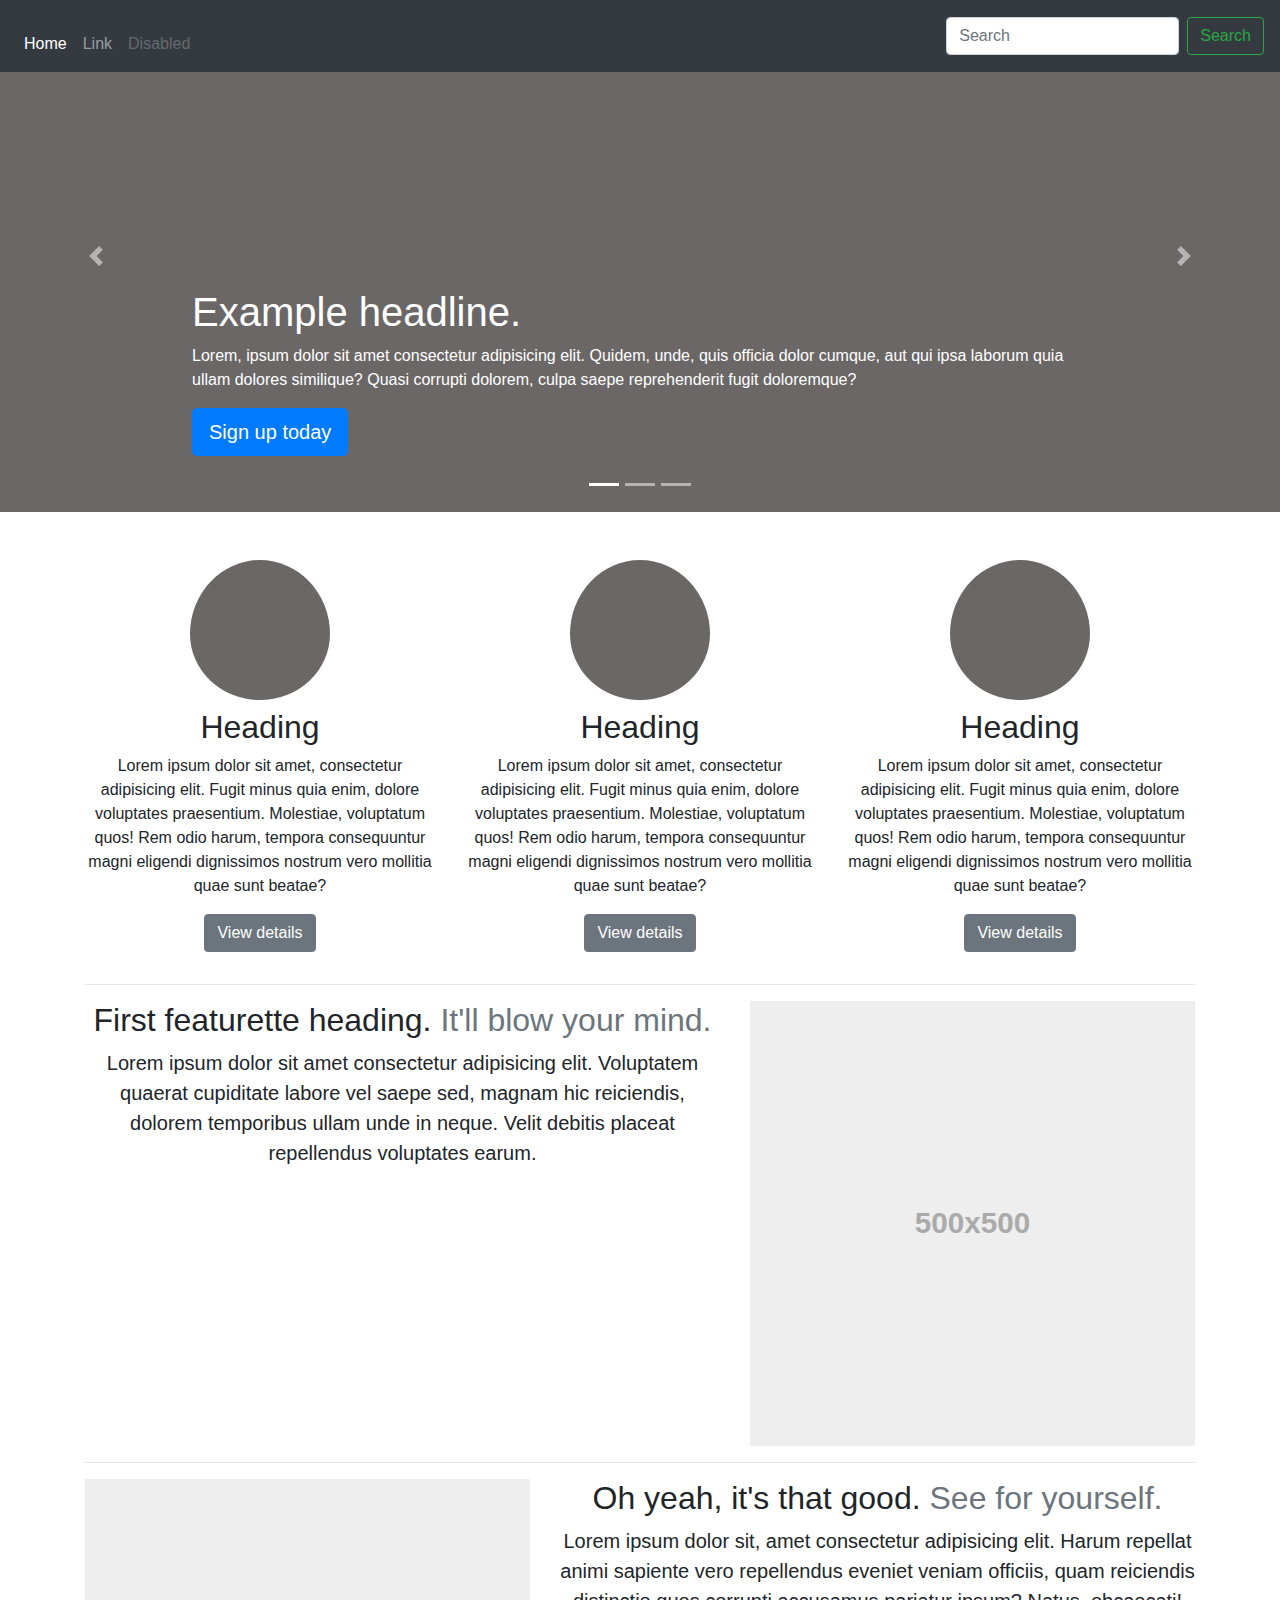
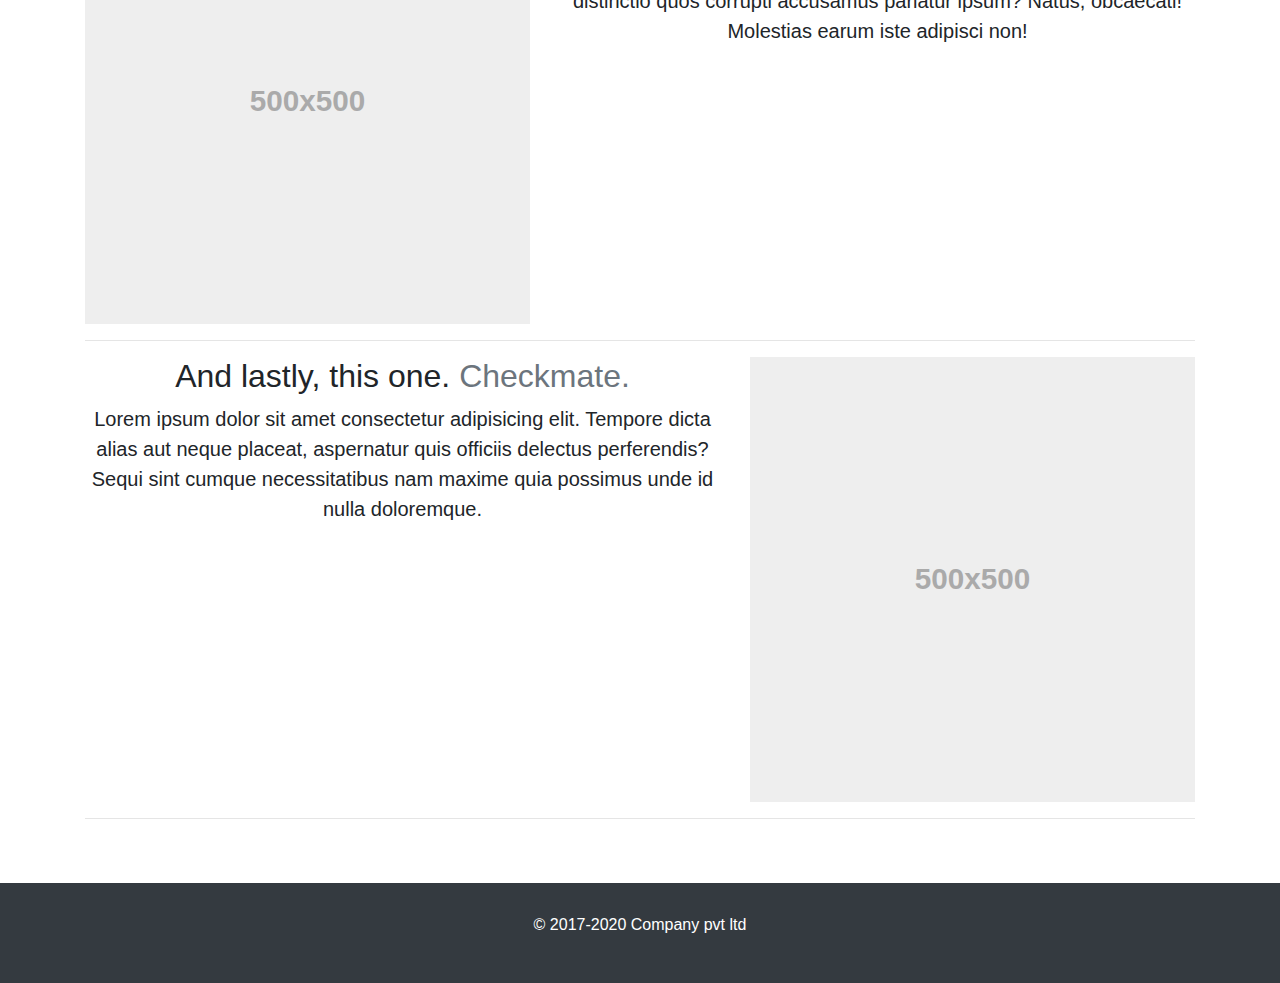
<file: bootstap assi/index.html>
<!DOCTYPE html>
<html lang="en">

<head>
    <title>Bootstrap</title>
    <!-- meta tag -->
    <meta charset="UTF-8">
    <!--Font Awesome-->
    <link rel="stylesheet" href="https://cdnjs.cloudflare.com/ajax/libs/font-awesome/6.5.1/css/all.min.css" />
    <!-- CSS -->
    <link rel="stylesheet" type="text/css" href="boot.css">
</head>

<body>
    <!-- navbar -->
    <header id="header">
        <nav class="navbar navbar-expand-md navbar-dark fixed-top bg-dark">
            <!-- responsive navbar -->
            <button class="navbar-toggler" type="button" data-toggle="collapse" data-target="#navbarCollapse"
                aria-controls="navbarCollapse" aria-expanded="false" aria-label="Toggle navigation">
                <span class="navbar-toggler-icon"></span>
            </button>
            <div class="collapse navbar-collapse" id="navbarCollapse">
                <ul class="navbar-nav mr-auto">
                    <li class="nav-item active">
                        <a class="nav-link" href="#">Home
                            <!-- <span class="sr-only">(current)</span> -->
                        </a>
                    </li>
                    <li class="nav-item">
                        <a class="nav-link" href="#">Link</a>
                    </li>
                    <li class="nav-item">
                        <a class="nav-link disabled" href="#">Disabled</a>
                    </li>
                </ul>
                <form class="form-inline mt-2 mt-md-0">
                    <input class="form-control mr-sm-2" type="text" placeholder="Search" aria-label="Search">
                    <button class="btn btn-outline-success my-2 my-sm-0" type="submit">Search</button>
                </form>
            </div>
        </nav>
    </header>
    <main id="main" role="main">
        <div id="myCarousel" class="carousel slide" data-ride="carousel">
            <ol class="carousel-indicators">
                <li data-target="#myCarousel" data-slide-to="0" class="active"></li>
                <li data-target="#myCarousel" data-slide-to="1"></li>
                <li data-target="#myCarousel" data-slide-to="2"></li>
            </ol>

            <div class="carousel-inner">
                <div class="carousel-item active">
                    <img class="first-slide" src="carousel-img.png" alt="First slide">
                    <div class="container">
                        <div class="carousel-caption text-left">
                            <h1>Example headline.</h1>
                            <p>Lorem, ipsum dolor sit amet consectetur adipisicing elit. Quidem, unde, quis officia
                                dolor cumque, aut qui ipsa laborum quia ullam dolores similique? Quasi corrupti dolorem,
                                culpa saepe reprehenderit fugit doloremque?</p>
                            <p>
                                <a class="btn btn-lg btn-primary" href="#" role="button">Sign up today</a>
                            </p>
                        </div>
                    </div>
                </div>
                
            </div>
            <a class="carousel-control-prev" href="#myCarousel" role="button" data-slide="prev">
                <span class="carousel-control-prev-icon" aria-hidden="true"></span>
                <span class="sr-only">Previous</span>
            </a>
            <a class="carousel-control-next" href="#myCarousel" role="button" data-slide="next">
                <span class="carousel-control-next-icon" aria-hidden="true"></span>
                <span class="sr-only">Next</span>
            </a>
        </div>
        <div class="container marketing py-5 text-center">
            <div class="row">
                <div class="col-lg-4">
                    <img class="rounded-circle pb-2" src="marketing-img.png" alt="Generic placeholder image"
                        width="140" height="140">
                    <h2>Heading</h2>
                    <p>Lorem ipsum dolor sit amet, consectetur adipisicing elit. Fugit minus quia enim, dolore
                        voluptates praesentium. Molestiae, voluptatum quos! Rem odio harum, tempora consequuntur magni
                        eligendi dignissimos nostrum vero mollitia quae sunt beatae?</p>
                    <p>
                        <a class="btn btn-secondary" href="#" role="button">View details </a>
                    </p>
                </div>
                <div class="col-lg-4">
                    <img class="rounded-circle pb-2" src="marketing-img.png" alt="Generic placeholder image"
                        width="140" height="140">
                    <h2>Heading</h2>
                    <p>Lorem ipsum dolor sit amet, consectetur adipisicing elit. Fugit minus quia enim, dolore
                        voluptates praesentium. Molestiae, voluptatum quos! Rem odio harum, tempora consequuntur magni
                        eligendi dignissimos nostrum vero mollitia quae sunt beatae?</p>
                    <p>
                        <a class="btn btn-secondary" href="#" role="button">View details </a>
                    </p>
                </div>
                <div class="col-lg-4">
                    <img class="rounded-circle pb-2" src="marketing-img.png" alt="Generic placeholder image"
                        width="140" height="140">
                    <h2>Heading</h2>
                    <p>Lorem ipsum dolor sit amet, consectetur adipisicing elit. Fugit minus quia enim, dolore
                        voluptates praesentium. Molestiae, voluptatum quos! Rem odio harum, tempora consequuntur magni
                        eligendi dignissimos nostrum vero mollitia quae sunt beatae?</p>
                    <p>
                        <a class="btn btn-secondary" href="#" role="button">View details </a>
                    </p>
                </div>
            </div>
            <hr class="featurette-divider">
            <div class="row featurette">
                <div class="col-md-7">
                    <h2 class="featurette-heading">First featurette heading.
                        <span class="text-muted">It'll blow your mind.</span>
                    </h2>
                    <p class="lead">Lorem ipsum dolor sit amet consectetur adipisicing elit. Voluptatem quaerat
                        cupiditate labore vel saepe sed, magnam hic reiciendis, dolorem temporibus ullam unde in neque.
                        Velit debitis placeat repellendus voluptates earum.</p>
                </div>
                <div class="col-md-5">
                    <img class="featurette-image img-fluid mx-auto" src="placeholder-img.svg"
                        alt="Generic placeholder image">
                </div>
            </div>
            <hr class="featurette-divider">
            <div class="row featurette">
                <div class="col-md-7 order-md-2">
                    <h2 class="featurette-heading">Oh yeah, it's that good.
                        <span class="text-muted">See for yourself.</span>
                    </h2>
                    <p class="lead">Lorem ipsum dolor sit, amet consectetur adipisicing elit. Harum repellat animi
                        sapiente vero repellendus eveniet veniam officiis, quam reiciendis distinctio quos corrupti
                        accusamus pariatur ipsum? Natus, obcaecati! Molestias earum iste adipisci non!
                    </p>
                </div>
                <div class="col-md-5 order-md-1">
                    <img class="featurette-image img-fluid mx-auto" src="placeholder-img.svg"
                        alt="Generic placeholder image">
                </div>
            </div>
            <hr class="featurette-divider">
            <div class="row featurette">
                <div class="col-md-7">
                    <h2 class="featurette-heading">And lastly, this one.
                        <span class="text-muted">Checkmate.</span>
                    </h2>
                    <p class="lead">Lorem ipsum dolor sit amet consectetur adipisicing elit. Tempore dicta alias aut
                        neque placeat, aspernatur quis officiis delectus perferendis? Sequi sint cumque necessitatibus
                        nam maxime quia possimus unde id nulla doloremque.
                    </p>
                </div>
                <div class="col-md-5">
                    <img class="featurette-image img-fluid mx-auto" src="placeholder-img.svg"
                        alt="Generic placeholder image">
                </div>
            </div>
            <hr class="featurette-divider">
        </div>

    </main>
    <!-- Footer -->
    <footer id="footer">
        <p class="copyright"> &copy; 2017-2020 Company pvt ltd<a target="_blank" title="Orbit Themes" href=""></a>
            <span id="currentYear"></span> 
        </p>
    </footer>
</body>

</html>
</file>
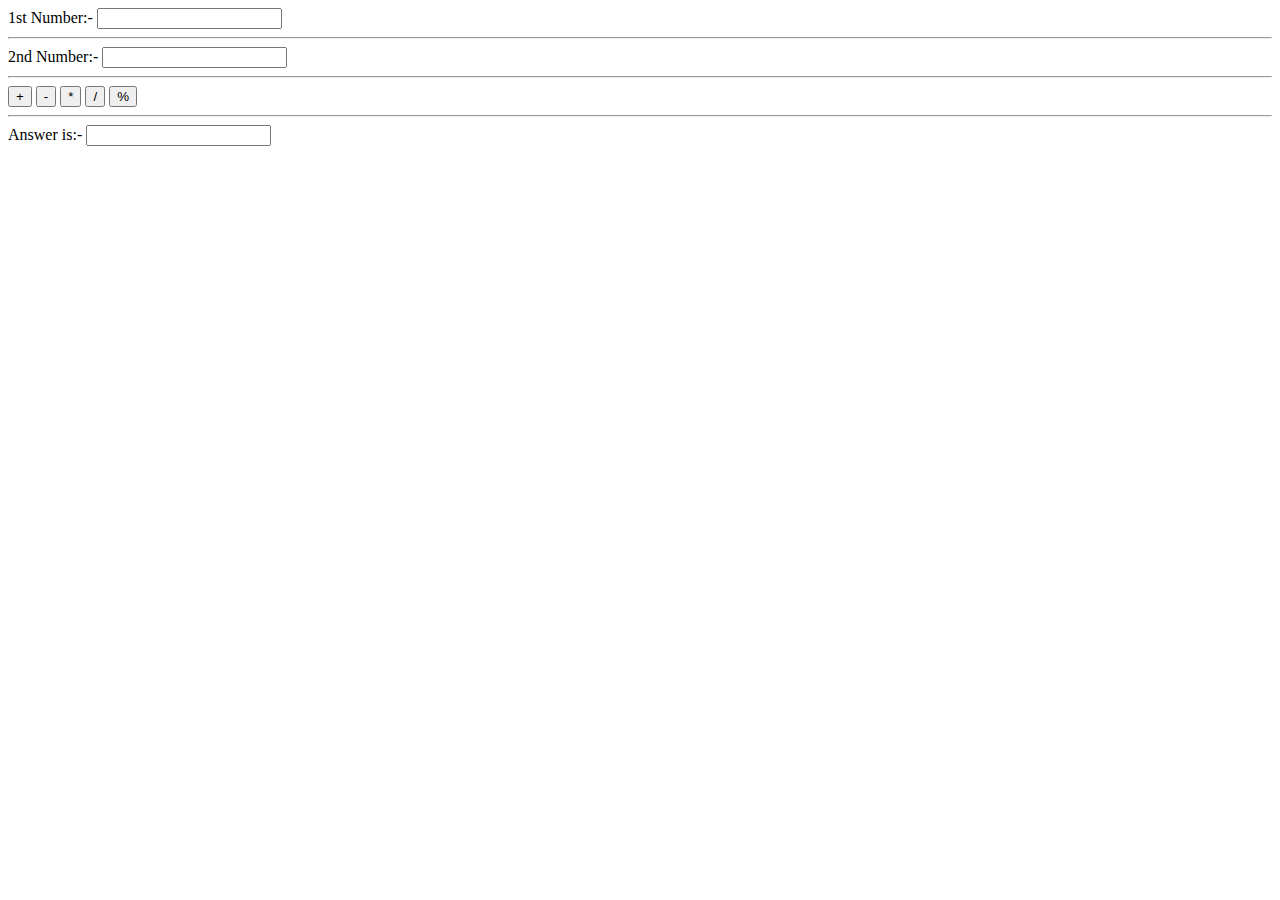
<file: JS assignment/js.html>
<!DOCTYPE html>
<html lang="en">
<head>
    <meta charset="UTF-8">
    <meta name="viewport" content="width=device-width, initial-scale=1.0">
    <title>Document</title>
</head>
<body>
    1st Number:- <input type="number" id="num1">
    <hr>
    2nd Number:- <input type="number" id="num2">
    <hr>
    <button id="add">+</button>
    <button id="sub">-</button>
    <button id="mul">*</button>
    <button id="div">/</button>
    <button id="mod">%</button>
    <hr>
    Answer is:-  <input type="number" id="answer" readonly>
    <script>
        var n1 = document.getElementById("num1");
        var n2 = document.getElementById("num2");
        var result = document.getElementById("answer");
        document.getElementById("add").addEventListener("click", function () {
            result.value = parseInt(n1.value) + parseInt(n2.value);
        });
        document.getElementById("sub").addEventListener("click", function () {
            result.value = parseInt(n1.value) - parseInt(n2.value);
        });
        document.getElementById("mul").addEventListener("click", function () {
            result.value = parseInt(n1.value) * parseInt(n2.value);
        }); 
        document.getElementById("div").addEventListener("click", function () {
            result.value = parseInt(n1.value) / parseInt(n2.value);
        }); 
        document.getElementById("mod").addEventListener("click", function () {
            result.value = parseInt(n1.value) % parseInt(n2.value);
        });
    </script>
</body>
</html>
</file>
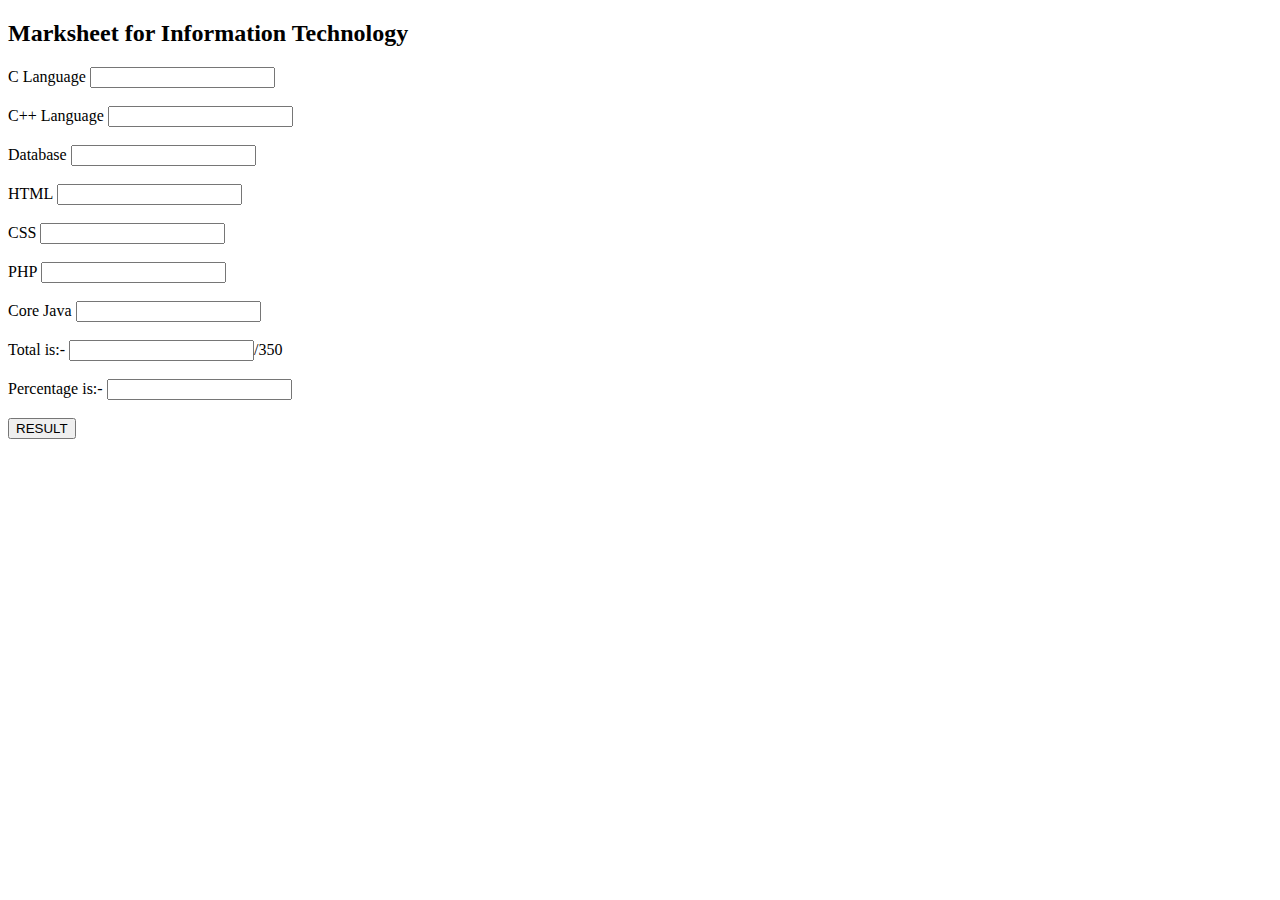
<file: JS assignment/result.html>
<!DOCTYPE html>
<html lang="en">
<head>
    <meta charset="UTF-8">
    <meta name="viewport" content="width=device-width, initial-scale=1.0">
    <title>Document</title>
</head>
<body>
    <h2>Marksheet for Information Technology</h2>
    C Language  <input type="text" id="c"><br><br>
    C++ Language  <input type="text" id="c++"><br><br>
    Database  <input type="text" id="data"><br><br>
    HTML  <input type="text" id="html"><br><br>
    CSS  <input type="text" id="css"><br><br>
    PHP  <input type="text" id="php"><br><br>
    Core Java  <input type="text" id="java"><br><br>
    Total is:- <input type="text" id="result" readonly>/350<br><br>
    Percentage is:- <input type="text" id="per" readonly><br><br>
    <button id="sum">RESULT</button>
    <script>
        var s1=document.getElementById("c");
        var s2=document.getElementById("c++");
        var s3=document.getElementById("data");
        var s4=document.getElementById("html");
        var s5=document.getElementById("css");
        var s6=document.getElementById("php");
        var s7=document.getElementById("java");
        // var p1=document.getElementById("persentage").value;
        document.getElementById("sum").addEventListener("click", function () {
            result.value = parseInt(s1.value) + parseInt(s2.value) + parseInt(s3.value)+ parseInt(s4.value)+ parseInt(s5.value)
             + parseInt(s6.value)+ parseInt(s7.value);
        });
        document.getElementById("mod").addEventListener("click", function () {
            result.value=(sum*100)/350+"%";});
    </script>
</body>
</html>
</file>
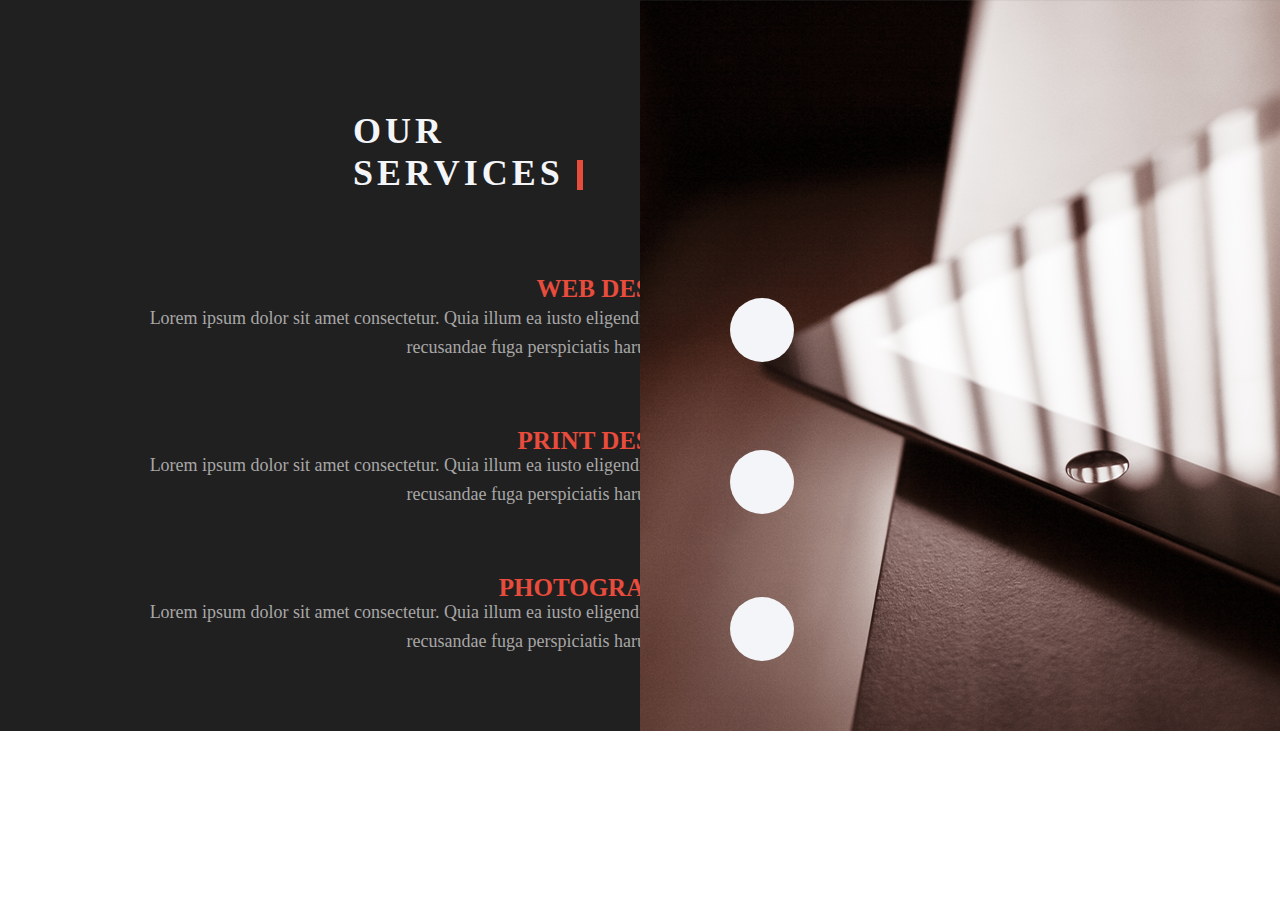
<file: CSS Assi/task1/task1.html>
<!DOCTYPE html>
<html lang="en">

<head>
    <meta charset="UTF-8">
    <meta name="viewport" content="width=device-width, initial-scale=1.0">
    <title>Document</title>
    <link rel="stylesheet" href="task1.css">
    <link rel="stylesheet" href="https://cdnjs.cloudflare.com/ajax/libs/font-awesome/6.4.2/css/all.min.css" integrity="sha512-z3gLpd7yknf1YoNbCzqRKc4qyor8gaKU1qmn+CShxbuBusANI9QpRohGBreCFkKxLhei6S9CQXFEbbKuqLg0DA==" crossorigin="anonymous" referrerpolicy="no-referrer" />
</head>

<body>
    <div class="left">
        <h1>OUR SERVICES
            <button></button>
        </h1>
        <div class="one">
            <h2>WEB DESIGN</h2>
            <button class="a">
                <i class="fa-solid fa-tv fa-xl" style="color: #f46353;"></i>
            </button>
            <p>Lorem ipsum dolor sit amet consectetur. Quia illum ea iusto eligendi itaque,
                  recusandae fuga perspiciatis harum odit.</p>
        </div>
        <div class="two" >
            <h2>PRINT DESIGN</h2>
            <button class="a">
                <i class="fa-regular fa-file fa-xl" style="color: #f46353;"></i>
            </button>
            <p>Lorem ipsum dolor sit amet consectetur. Quia illum ea iusto eligendi itaque,
                 recusandae fuga perspiciatis harum odit.</p>
        </div>
        <div class="three">
            <h2>PHOTOGRAPHY</h2>
            <button class="a">
                <i class="fa-solid fa-camera fa-xl" style="color: #f46353;"></i>
            </button>
            <p>Lorem ipsum dolor sit amet consectetur. Quia illum ea iusto eligendi itaque,
                 recusandae fuga perspiciatis harum odit.</p>
        </div>
    </div>
    <div class="right"></div>
</body>

</html>
</file>
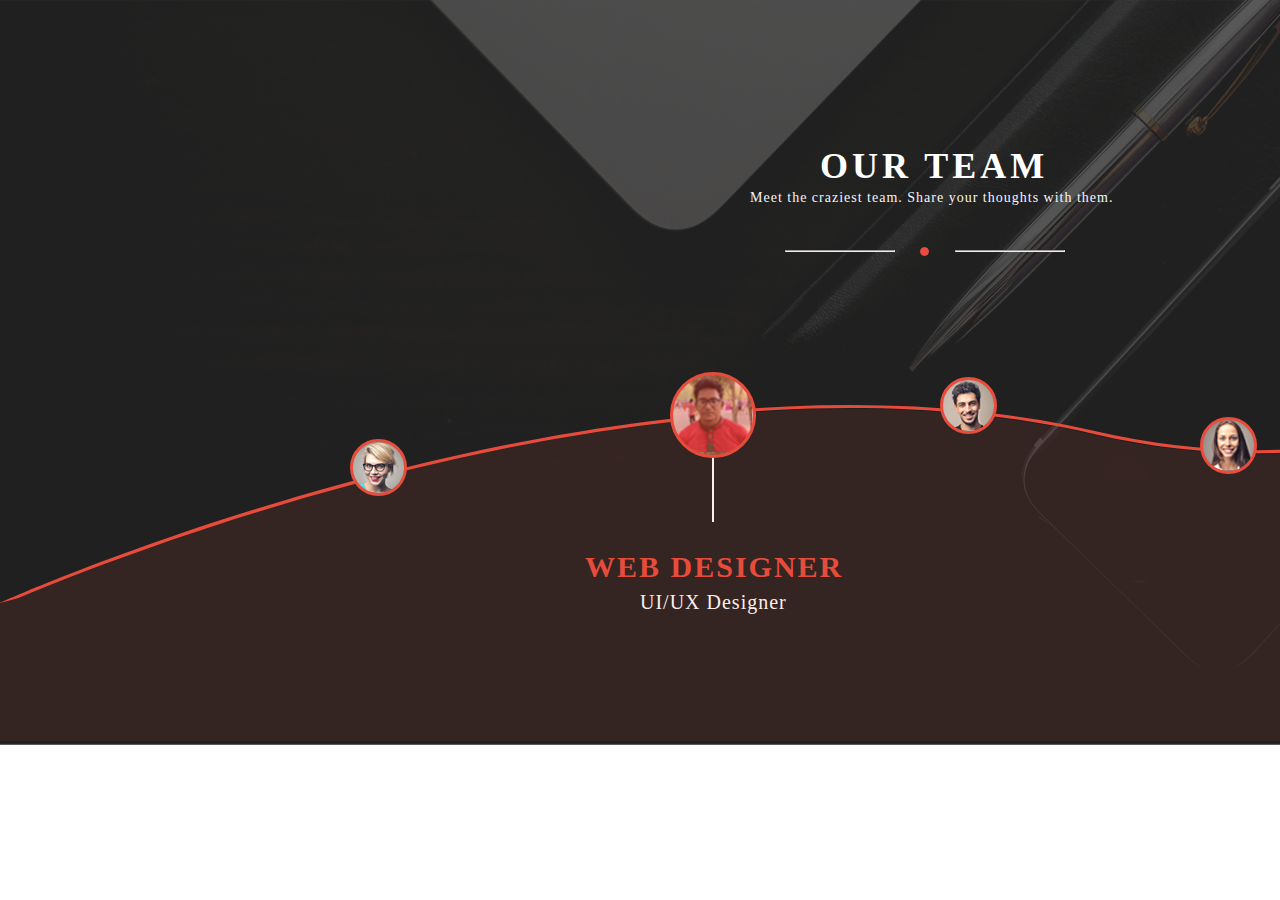
<file: CSS Assi/task2/task2.html>
<!DOCTYPE html>
<html lang="en">

<head>
    <meta charset="UTF-8">
    <meta name="viewport" content="width=device-width, initial-scale=1.0">
    <title>Document</title>
    <link rel="stylesheet" href="task2.css">
    <link rel="stylesheet" href="https://cdnjs.cloudflare.com/ajax/libs/font-awesome/6.4.2/webfonts/fa-brands-400.ttf">
</head>

<body>
    <div class="main">
        <div class="img1" id="m1">
        </div>
        <h1 class="img1" id="h1">OUR TEAM</h1>
        <p class="img1" id="p">Meet the craziest team. Share your thoughts with them.</p>
        <hr class="img1" id="hr1">
        <div class="img1" id="R1"></div>
        <hr class="img1" id="hr2">
        <div class="wav1"></div>
        <div class="img1" id="i1"></div>
        <div class="img1" id="i2"></div>
        <div class="img1" id="v1"></div>
        <p class="img1" id="h2">WEB DESIGNER</p>
        <p class="img1" id="p2">UI/UX Designer</p>
        <div class="img1" id="i2-2"></div>
        <div class="img1" id="i3"></div>
        <div class="img1" id="i4"></div>
        <div class="img1" id="i5"></div>
        <div class="wav"></div>
    </div>
</body>

</html>
</file>
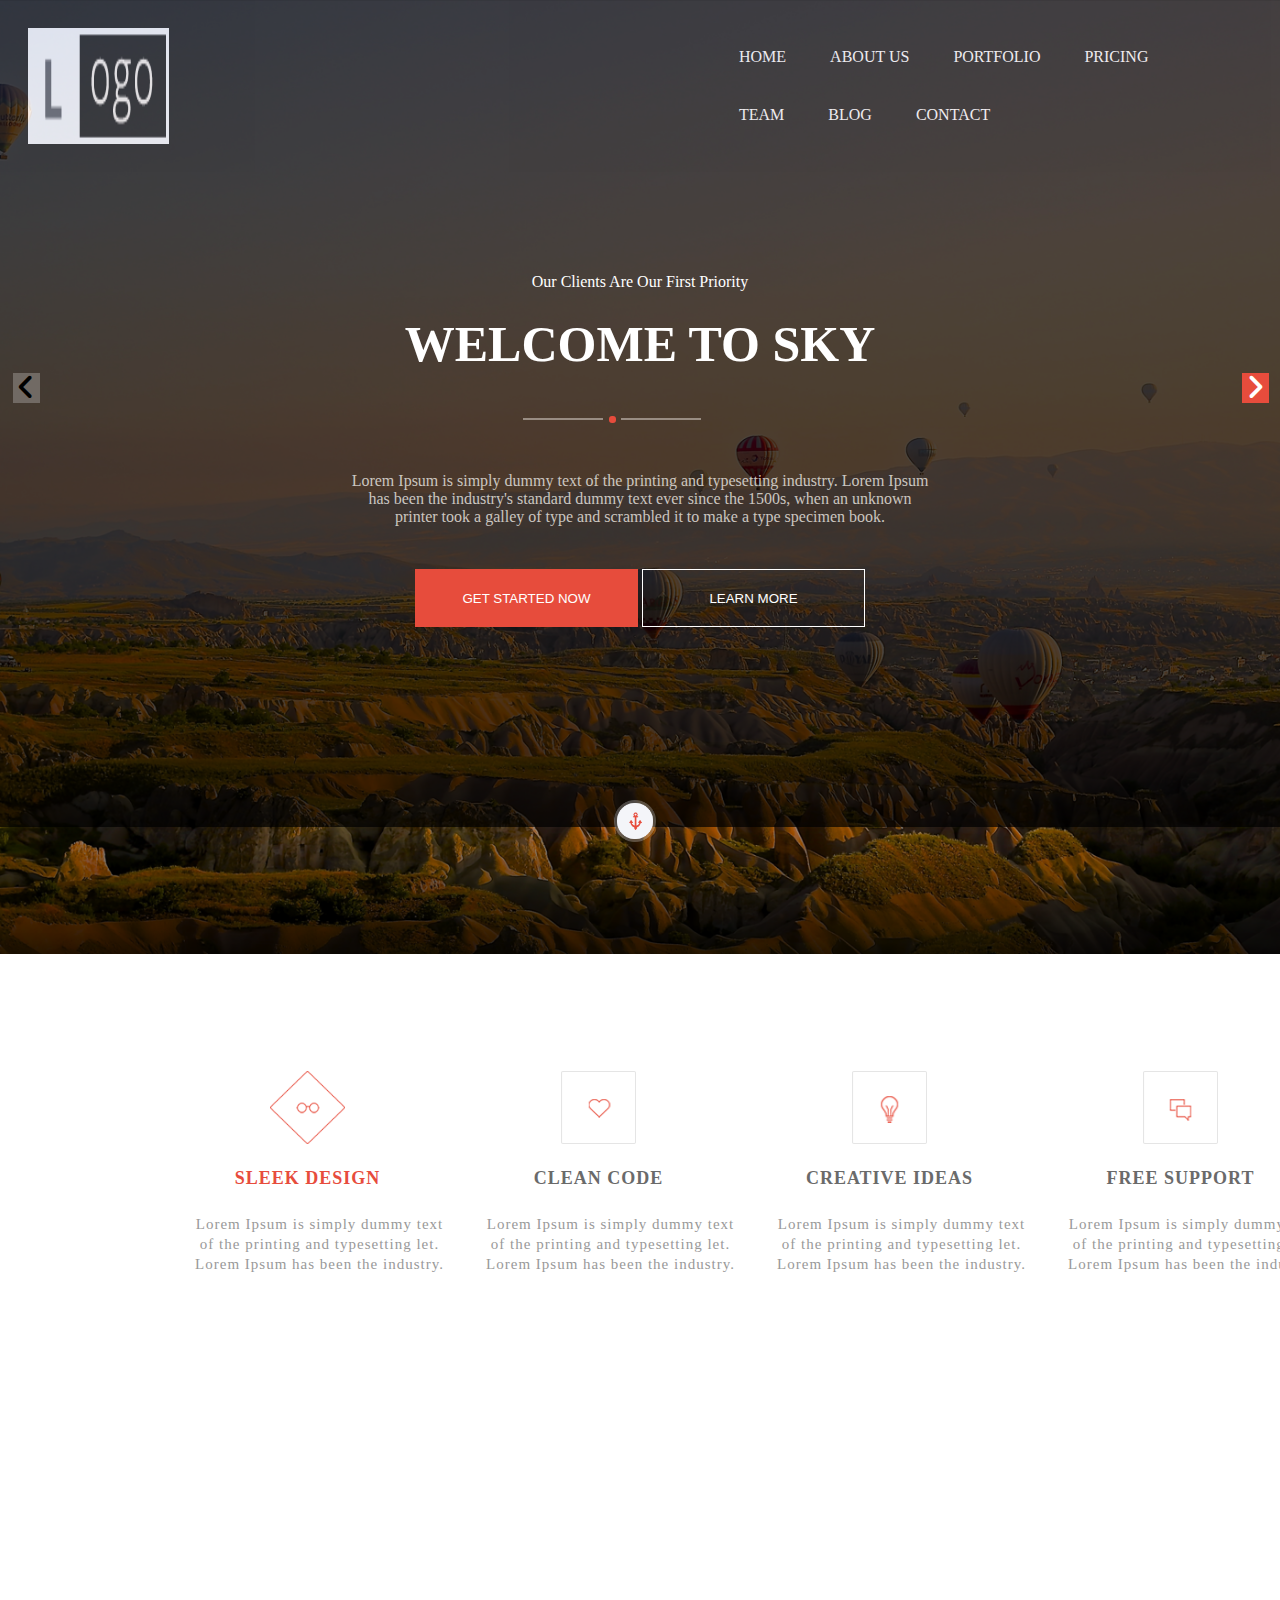
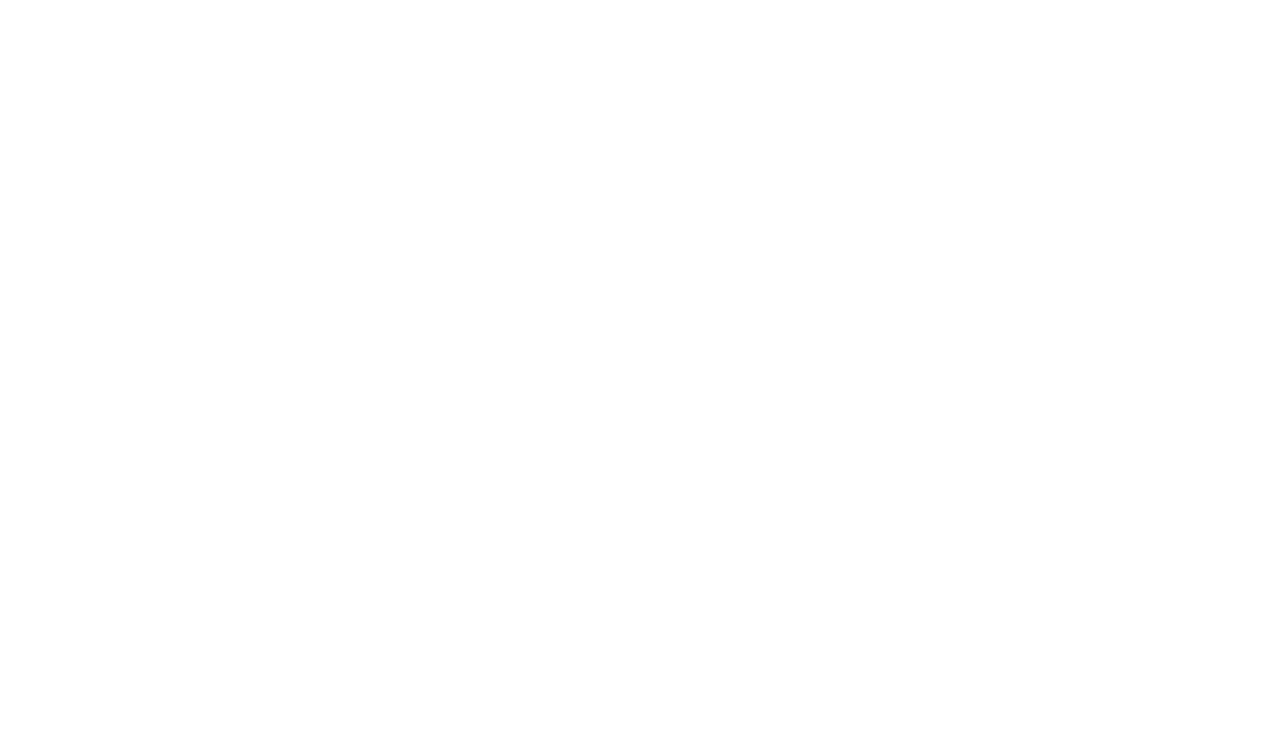
<file: CSS Assi/task3/task3.html>
<!DOCTYPE html>
<html lang="en">

<head>
    <meta charset="UTF-8">
    <meta name="viewport" content="width=device-width, initial-scale=1.0">
    <title>Document</title>
    <link rel="stylesheet" href="https://cdnjs.cloudflare.com/ajax/libs/font-awesome/6.4.0/css/all.min.css">
    <link rel="stylesheet" href="task3.css">
</head>

<body>
    <div class="banner">
        <div class="navbar">
            <img src="logo.png" alt="" class="logo">
            <ul>
                <li><a href="#">HOME</a></li>
                <li><a href="#">ABOUT US</a></li>
                <li><a href="#">PORTFOLIO</a></li>
                <li><a href="#">PRICING</a></li>
                <li><a href="#">TEAM</a></li>
                <li><a href="#">BLOG</a></li>
                <li><a href="#">CONTACT</a></li>
            </ul>
        </div>
        <div class="opacity"></div>
            <div class="content">
                <h5>Our Clients Are Our First Priority</h5>
                <h1>WELCOME TO SKY</h1>

                <i class="fa-sharp fa-solid fa-angle-left"></i>
                <i class="fa-sharp fa-solid fa-angle-right"></i>
                <div class="border">
                    <div class="one"></div>
                    <div class="two"></div>
                    <div class="three"></div>
                </div>
                <p>Lorem Ipsum is simply dummy text of the printing and typesetting industry. Lorem Ipsum<br>has been
                    the industry's standard dummy text ever since the 1500s, when an unknown<br>printer took a galley of
                    type and scrambled it to make a type specimen book.
                </p>
                <button class="start">GET STARTED NOW</button>
                <button class="btn">LEARN MORE</button>
                <img src="icon1.png" alt="" class="icons">
            </div>
    </div>
        <div class="last">
            <div class="box">
                <img src="i1.png" alt="">
                <h3><span class="red">SLEEK DESIGN</span></h3>
                <div class="border"></div>
                <p>Lorem Ipsum is simply dummy text of the printing and typesetting let. Lorem Ipsum has been the
                    industry.
                </p>
            </div>
            <div class="box">
                <img src="i2.png" alt="">
                <h3>CLEAN CODE</h3>
                <div class="border"></div>
                <p>Lorem Ipsum is simply dummy text of the printing and typesetting let. Lorem Ipsum has been the
                    industry.
                </p>
            </div>
            <div class="box">
                <img src="i3.png" alt="">
                <h3>CREATIVE IDEAS</h3>
                <div class="border"></div>
                <p>Lorem Ipsum is simply dummy text of the printing and typesetting let. Lorem Ipsum has been the
                    industry.
                </p>
            </div>
            <div class="box">
                <img src="i4.png" alt="">
                <h3>FREE SUPPORT</h3>
                <div class="border"></div>
                <p>Lorem Ipsum is simply dummy text of the printing and typesetting let. Lorem Ipsum has been the
                    industry.
                </p>
            </div>
        </div>
</body>

</html>
</file>
<file: bootstap assi/boot.css>
*,
::after,
::before {
    box-sizing: border-box
}
/* main section */
#main {
    background: #fff
}

body {
    margin: 0;
    font-family: -apple-system, BlinkMacSystemFont, "Segoe UI", Roboto, "Helvetica Neue", Arial, sans-serif, "Apple Color Emoji", "Segoe UI Emoji", "Segoe UI Symbol";
    font-size: 1rem;
    font-weight: 400;
    line-height: 1.5;
    color: #212529;
    text-align: left;
    background-color: #fff
}

h1,
h2,
h3,
h4,
h5,
h6 {
    margin-top: 0;
    margin-bottom: .5rem
}

p {
    margin-top: 0;
    margin-bottom: 1rem
}

button {
    border-radius: 0
}

button:focus {
    outline: 1px dotted;
    outline: 5px auto -webkit-focus-ring-color
}

button,
input,
optgroup,
select,
textarea {
    margin: 0;
    font-family: inherit;
    font-size: inherit;
    line-height: inherit
}

button,
input {
    overflow: visible
}

button,
select {
    text-transform: none
}

textarea {
    overflow: auto;
    resize: vertical
}

fieldset {
    min-width: 0;
    padding: 0;
    margin: 0;
    border: 0
}

legend {
    display: block;
    width: 100%;
    max-width: 100%;
    padding: 0;
    margin-bottom: .5rem;
    font-size: 1.5rem;
    line-height: inherit;
    color: inherit;
    white-space: normal
}

h1,
h2,
h3,
h4,
h5,
h6 {
    margin-bottom: .5rem;
    font-family: inherit;
    font-weight: 500;
    line-height: 1.2;
    color: inherit
}

.h1,
h1 {
    font-size: 2.5rem
}

.h2,
h2 {
    font-size: 2rem
}

.h3,
h3 {
    font-size: 1.75rem
}

.h4,
h4 {
    font-size: 1.5rem
}

.h5,
h5 {
    font-size: 1.25rem
}

.h6,
h6 {
    font-size: 1rem
}

.lead {
    font-size: 1.25rem;
    font-weight: 300
}

.display-1 {
    font-size: 6rem;
    font-weight: 300;
    line-height: 1.2
}

.display-2 {
    font-size: 5.5rem;
    font-weight: 300;
    line-height: 1.2
}

.display-3 {
    font-size: 4.5rem;
    font-weight: 300;
    line-height: 1.2
}

.display-4 {
    font-size: 3.5rem;
    font-weight: 300;
    line-height: 1.2
}

hr {
    margin-top: 1rem;
    margin-bottom: 1rem;
    border: 0;
    border-top: 1px solid rgba(0, 0, 0, .1)
}

.small,
small {
    font-size: 80%;
    font-weight: 400
}

.mark,
mark {
    padding: .2em;
    background-color: #fcf8e3
}

.list-unstyled {
    padding-left: 0;
    list-style: none
}

.list-inline {
    padding-left: 0;
    list-style: none
}

.list-inline-item {
    display: inline-block
}

.list-inline-item:not(:last-child) {
    margin-right: .5rem
}

.initialism {
    font-size: 90%;
    text-transform: uppercase
}

.blockquote {
    margin-bottom: 1rem;
    font-size: 1.25rem
}

.blockquote-footer {
    display: block;
    font-size: 80%;
    color: #6c757d
}

.blockquote-footer::before {
    content: "\2014 \00A0"
}

.img-fluid {
    max-width: 100%;
    height: auto
}

.img-thumbnail {
    padding: .25rem;
    background-color: #fff;
    border: 1px solid #dee2e6;
    border-radius: .25rem;
    max-width: 100%;
    height: auto
}

.figure {
    display: inline-block
}

.figure-img {
    margin-bottom: .5rem;
    line-height: 1
}

.figure-caption {
    font-size: 90%;
    color: #6c757d
}

code {
    font-size: 87.5%;
    color: #e83e8c;
    word-break: break-word
}

a>code {
    color: inherit
}

kbd {
    padding: .2rem .4rem;
    font-size: 87.5%;
    color: #fff;
    background-color: #212529;
    border-radius: .2rem
}

kbd kbd {
    padding: 0;
    font-size: 100%;
    font-weight: 700
}

pre {
    display: block;
    font-size: 87.5%;
    color: #212529
}

pre code {
    font-size: inherit;
    color: inherit;
    word-break: normal
}

.pre-scrollable {
    max-height: 340px;
    overflow-y: scroll
}

.container {
    width: 100%;
    padding-right: 15px;
    padding-left: 15px;
    margin-right: auto;
    margin-left: auto
}

@media (min-width:576px) {
    .container {
        max-width: 540px
    }
}

@media (min-width:768px) {
    .container {
        max-width: 720px
    }
}

@media (min-width:992px) {
    .container {
        max-width: 960px
    }
}

@media (min-width:1200px) {
    .container {
        max-width: 1140px
    }
}

.container-fluid {
    width: 100%;
    padding-right: 15px;
    padding-left: 15px;
    margin-right: auto;
    margin-left: auto
}

.row {
    display: flex;
    flex-wrap: wrap;
    margin-right: -15px;
    margin-left: -15px
}

.no-gutters {
    margin-right: 0;
    margin-left: 0
}

.no-gutters>.col,
.no-gutters>[class*=col-] {
    padding-right: 0;
    padding-left: 0
}

.col,
.col-1,
.col-10,
.col-11,
.col-12,
.col-2,
.col-3,
.col-4,
.col-5,
.col-6,
.col-7,
.col-8,
.col-9,
.col-auto,
.col-lg,
.col-lg-1,
.col-lg-10,
.col-lg-11,
.col-lg-12,
.col-lg-2,
.col-lg-3,
.col-lg-4,
.col-lg-5,
.col-lg-6,
.col-lg-7,
.col-lg-8,
.col-lg-9,
.col-lg-auto,
.col-md,
.col-md-1,
.col-md-10,
.col-md-11,
.col-md-12,
.col-md-2,
.col-md-3,
.col-md-4,
.col-md-5,
.col-md-6,
.col-md-7,
.col-md-8,
.col-md-9,
.col-md-auto,
.col-sm,
.col-sm-1,
.col-sm-10,
.col-sm-11,
.col-sm-12,
.col-sm-2,
.col-sm-3,
.col-sm-4,
.col-sm-5,
.col-sm-6,
.col-sm-7,
.col-sm-8,
.col-sm-9,
.col-sm-auto,
.col-xl,
.col-xl-1,
.col-xl-10,
.col-xl-11,
.col-xl-12,
.col-xl-2,
.col-xl-3,
.col-xl-4,
.col-xl-5,
.col-xl-6,
.col-xl-7,
.col-xl-8,
.col-xl-9,
.col-xl-auto {
    position: relative;
    width: 100%;
    min-height: 1px;
    padding-right: 15px;
    padding-left: 15px
}

.col {
    flex-basis: 0;
    flex-grow: 1;
    max-width: 100%
}

.col-auto {
    flex: 0 0 auto;
    width: auto;
    max-width: none
}

.col-1 {
    flex: 0 0 8.33333%;
    max-width: 8.33333%
}

.col-2 {
    flex: 0 0 16.66667%;
    max-width: 16.66667%
}

.col-3 {
    flex: 0 0 25%;
    max-width: 25%
}

.col-4 {
    flex: 0 0 33.33333%;
    max-width: 33.33333%
}

.col-5 {
    flex: 0 0 41.66667%;
    max-width: 41.66667%
}

.col-6 {
    flex: 0 0 50%;
    max-width: 50%
}

.col-7 {
    flex: 0 0 58.33333%;
    max-width: 58.33333%
}

.col-8 {
    flex: 0 0 66.66667%;
    max-width: 66.66667%
}

.col-9 {
    flex: 0 0 75%;
    max-width: 75%
}

.col-10 {
    flex: 0 0 83.33333%;
    max-width: 83.33333%
}

.col-11 {
    flex: 0 0 91.66667%;
    max-width: 91.66667%
}

.col-12 {
    flex: 0 0 100%;
    max-width: 100%
}

.order-first {
    order: -1
}

.order-last {
    order: 13
}

.order-0 {
    order: 0
}

.order-1 {
    order: 1
}

.order-2 {
    order: 2
}

.order-3 {
    order: 3
}

.order-4 {
    order: 4
}

.order-5 {
    order: 5
}

.order-6 {
    order: 6
}

.order-7 {
    order: 7
}

.order-8 {
    order: 8
}

.order-9 {
    order: 9
}

.order-10 {
    order: 10
}

.order-11 {
    order: 11
}

.order-12 {
    order: 12
}

.offset-1 {
    margin-left: 8.33333%
}

.offset-2 {
    margin-left: 16.66667%
}

.offset-3 {
    margin-left: 25%
}

.offset-4 {
    margin-left: 33.33333%
}

.offset-5 {
    margin-left: 41.66667%
}

.offset-6 {
    margin-left: 50%
}

.offset-7 {
    margin-left: 58.33333%
}

.offset-8 {
    margin-left: 66.66667%
}

.offset-9 {
    margin-left: 75%
}

.offset-10 {
    margin-left: 83.33333%
}

.offset-11 {
    margin-left: 91.66667%
}

@media (min-width:576px) {
    .col-sm {
        flex-basis: 0;
        flex-grow: 1;
        max-width: 100%
    }

    .col-sm-auto {
        flex: 0 0 auto;
        width: auto;
        max-width: none
    }

    .col-sm-1 {
        flex: 0 0 8.33333%;
        max-width: 8.33333%
    }

    .col-sm-2 {
        flex: 0 0 16.66667%;
        max-width: 16.66667%
    }

    .col-sm-3 {
        flex: 0 0 25%;
        max-width: 25%
    }

    .col-sm-4 {
        flex: 0 0 33.33333%;
        max-width: 33.33333%
    }

    .col-sm-5 {
        flex: 0 0 41.66667%;
        max-width: 41.66667%
    }

    .col-sm-6 {
        flex: 0 0 50%;
        max-width: 50%
    }

    .col-sm-7 {
        flex: 0 0 58.33333%;
        max-width: 58.33333%
    }

    .col-sm-8 {
        flex: 0 0 66.66667%;
        max-width: 66.66667%
    }

    .col-sm-9 {
        flex: 0 0 75%;
        max-width: 75%
    }

    .col-sm-10 {
        flex: 0 0 83.33333%;
        max-width: 83.33333%
    }

    .col-sm-11 {
        flex: 0 0 91.66667%;
        max-width: 91.66667%
    }

    .col-sm-12 {
        flex: 0 0 100%;
        max-width: 100%
    }

    .order-sm-first {
        order: -1
    }

    .order-sm-last {
        order: 13
    }

    .order-sm-0 {
        order: 0
    }

    .order-sm-1 {
        order: 1
    }

    .order-sm-2 {
        order: 2
    }

    .order-sm-3 {
        order: 3
    }

    .order-sm-4 {
        order: 4
    }

    .order-sm-5 {
        order: 5
    }

    .order-sm-6 {
        order: 6
    }

    .order-sm-7 {
        order: 7
    }

    .order-sm-8 {
        order: 8
    }

    .order-sm-9 {
        order: 9
    }

    .order-sm-10 {
        order: 10
    }

    .order-sm-11 {
        order: 11
    }

    .order-sm-12 {
        order: 12
    }

    .offset-sm-0 {
        margin-left: 0
    }

    .offset-sm-1 {
        margin-left: 8.33333%
    }

    .offset-sm-2 {
        margin-left: 16.66667%
    }

    .offset-sm-3 {
        margin-left: 25%
    }

    .offset-sm-4 {
        margin-left: 33.33333%
    }

    .offset-sm-5 {
        margin-left: 41.66667%
    }

    .offset-sm-6 {
        margin-left: 50%
    }

    .offset-sm-7 {
        margin-left: 58.33333%
    }

    .offset-sm-8 {
        margin-left: 66.66667%
    }

    .offset-sm-9 {
        margin-left: 75%
    }

    .offset-sm-10 {
        margin-left: 83.33333%
    }

    .offset-sm-11 {
        margin-left: 91.66667%
    }
}

@media (min-width:768px) {
    .col-md {
        flex-basis: 0;
        flex-grow: 1;
        max-width: 100%
    }

    .col-md-auto {
        flex: 0 0 auto;
        width: auto;
        max-width: none
    }

    .col-md-1 {
        flex: 0 0 8.33333%;
        max-width: 8.33333%
    }

    .col-md-2 {
        flex: 0 0 16.66667%;
        max-width: 16.66667%
    }

    .col-md-3 {
        flex: 0 0 25%;
        max-width: 25%
    }

    .col-md-4 {
        flex: 0 0 33.33333%;
        max-width: 33.33333%
    }

    .col-md-5 {
        flex: 0 0 41.66667%;
        max-width: 41.66667%
    }

    .col-md-6 {
        flex: 0 0 50%;
        max-width: 50%
    }

    .col-md-7 {
        flex: 0 0 58.33333%;
        max-width: 58.33333%
    }

    .col-md-8 {
        flex: 0 0 66.66667%;
        max-width: 66.66667%
    }

    .col-md-9 {
        flex: 0 0 75%;
        max-width: 75%
    }

    .col-md-10 {
        flex: 0 0 83.33333%;
        max-width: 83.33333%
    }

    .col-md-11 {
        flex: 0 0 91.66667%;
        max-width: 91.66667%
    }

    .col-md-12 {
        flex: 0 0 100%;
        max-width: 100%
    }

    .order-md-first {
        order: -1
    }

    .order-md-last {
        order: 13
    }

    .order-md-0 {
        order: 0
    }

    .order-md-1 {
        order: 1
    }

    .order-md-2 {
        order: 2
    }

    .order-md-3 {
        order: 3
    }

    .order-md-4 {
        order: 4
    }

    .order-md-5 {
        order: 5
    }

    .order-md-6 {
        order: 6
    }

    .order-md-7 {
        order: 7
    }

    .order-md-8 {
        order: 8
    }

    .order-md-9 {
        order: 9
    }

    .order-md-10 {
        order: 10
    }

    .order-md-11 {
        order: 11
    }

    .order-md-12 {
        order: 12
    }

    .offset-md-0 {
        margin-left: 0
    }

    .offset-md-1 {
        margin-left: 8.33333%
    }

    .offset-md-2 {
        margin-left: 16.66667%
    }

    .offset-md-3 {
        margin-left: 25%
    }

    .offset-md-4 {
        margin-left: 33.33333%
    }

    .offset-md-5 {
        margin-left: 41.66667%
    }

    .offset-md-6 {
        margin-left: 50%
    }

    .offset-md-7 {
        margin-left: 58.33333%
    }

    .offset-md-8 {
        margin-left: 66.66667%
    }

    .offset-md-9 {
        margin-left: 75%
    }

    .offset-md-10 {
        margin-left: 83.33333%
    }

    .offset-md-11 {
        margin-left: 91.66667%
    }
}

@media (min-width:992px) {
    .col-lg {
        flex-basis: 0;
        flex-grow: 1;
        max-width: 100%
    }

    .col-lg-auto {
        flex: 0 0 auto;
        width: auto;
        max-width: none
    }

    .col-lg-1 {
        flex: 0 0 8.33333%;
        max-width: 8.33333%
    }

    .col-lg-2 {
        flex: 0 0 16.66667%;
        max-width: 16.66667%
    }

    .col-lg-3 {
        flex: 0 0 25%;
        max-width: 25%
    }

    .col-lg-4 {
        flex: 0 0 33.33333%;
        max-width: 33.33333%
    }

    .col-lg-5 {
        flex: 0 0 41.66667%;
        max-width: 41.66667%
    }

    .col-lg-6 {
        flex: 0 0 50%;
        max-width: 50%
    }

    .col-lg-7 {
        flex: 0 0 58.33333%;
        max-width: 58.33333%
    }

    .col-lg-8 {
        flex: 0 0 66.66667%;
        max-width: 66.66667%
    }

    .col-lg-9 {
        flex: 0 0 75%;
        max-width: 75%
    }

    .col-lg-10 {
        flex: 0 0 83.33333%;
        max-width: 83.33333%
    }

    .col-lg-11 {
        flex: 0 0 91.66667%;
        max-width: 91.66667%
    }

    .col-lg-12 {
        flex: 0 0 100%;
        max-width: 100%
    }

    .order-lg-first {
        order: -1
    }

    .order-lg-last {
        order: 13
    }

    .order-lg-0 {
        order: 0
    }

    .order-lg-1 {
        order: 1
    }

    .order-lg-2 {
        order: 2
    }

    .order-lg-3 {
        order: 3
    }

    .order-lg-4 {
        order: 4
    }

    .order-lg-5 {
        order: 5
    }

    .order-lg-6 {
        order: 6
    }

    .order-lg-7 {
        order: 7
    }

    .order-lg-8 {
        order: 8
    }

    .order-lg-9 {
        order: 9
    }

    .order-lg-10 {
        order: 10
    }

    .order-lg-11 {
        order: 11
    }

    .order-lg-12 {
        order: 12
    }

    .offset-lg-0 {
        margin-left: 0
    }

    .offset-lg-1 {
        margin-left: 8.33333%
    }

    .offset-lg-2 {
        margin-left: 16.66667%
    }

    .offset-lg-3 {
        margin-left: 25%
    }

    .offset-lg-4 {
        margin-left: 33.33333%
    }

    .offset-lg-5 {
        margin-left: 41.66667%
    }

    .offset-lg-6 {
        margin-left: 50%
    }

    .offset-lg-7 {
        margin-left: 58.33333%
    }

    .offset-lg-8 {
        margin-left: 66.66667%
    }

    .offset-lg-9 {
        margin-left: 75%
    }

    .offset-lg-10 {
        margin-left: 83.33333%
    }

    .offset-lg-11 {
        margin-left: 91.66667%
    }
}

@media (min-width:1200px) {
    .col-xl {
        flex-basis: 0;
        flex-grow: 1;
        max-width: 100%
    }

    .col-xl-auto {
        flex: 0 0 auto;
        width: auto;
        max-width: none
    }

    .col-xl-1 {
        flex: 0 0 8.33333%;
        max-width: 8.33333%
    }

    .col-xl-2 {
        flex: 0 0 16.66667%;
        max-width: 16.66667%
    }

    .col-xl-3 {
        flex: 0 0 25%;
        max-width: 25%
    }

    .col-xl-4 {
        flex: 0 0 33.33333%;
        max-width: 33.33333%
    }

    .col-xl-5 {
        flex: 0 0 41.66667%;
        max-width: 41.66667%
    }

    .col-xl-6 {
        flex: 0 0 50%;
        max-width: 50%
    }

    .col-xl-7 {
        flex: 0 0 58.33333%;
        max-width: 58.33333%
    }

    .col-xl-8 {
        flex: 0 0 66.66667%;
        max-width: 66.66667%
    }

    .col-xl-9 {
        flex: 0 0 75%;
        max-width: 75%
    }

    .col-xl-10 {
        flex: 0 0 83.33333%;
        max-width: 83.33333%
    }

    .col-xl-11 {
        flex: 0 0 91.66667%;
        max-width: 91.66667%
    }

    .col-xl-12 {
        flex: 0 0 100%;
        max-width: 100%
    }

    .order-xl-first {
        order: -1
    }

    .order-xl-last {
        order: 13
    }

    .order-xl-0 {
        order: 0
    }

    .order-xl-1 {
        order: 1
    }

    .order-xl-2 {
        order: 2
    }

    .order-xl-3 {
        order: 3
    }

    .order-xl-4 {
        order: 4
    }

    .order-xl-5 {
        order: 5
    }

    .order-xl-6 {
        order: 6
    }

    .order-xl-7 {
        order: 7
    }

    .order-xl-8 {
        order: 8
    }

    .order-xl-9 {
        order: 9
    }

    .order-xl-10 {
        order: 10
    }

    .order-xl-11 {
        order: 11
    }

    .order-xl-12 {
        order: 12
    }

    .offset-xl-0 {
        margin-left: 0
    }

    .offset-xl-1 {
        margin-left: 8.33333%
    }

    .offset-xl-2 {
        margin-left: 16.66667%
    }

    .offset-xl-3 {
        margin-left: 25%
    }

    .offset-xl-4 {
        margin-left: 33.33333%
    }

    .offset-xl-5 {
        margin-left: 41.66667%
    }

    .offset-xl-6 {
        margin-left: 50%
    }

    .offset-xl-7 {
        margin-left: 58.33333%
    }

    .offset-xl-8 {
        margin-left: 66.66667%
    }

    .offset-xl-9 {
        margin-left: 75%
    }

    .offset-xl-10 {
        margin-left: 83.33333%
    }

    .offset-xl-11 {
        margin-left: 91.66667%
    }
}

.table {
    width: 100%;
    max-width: 100%;
    margin-bottom: 1rem;
    background-color: transparent
}

.table td,
.table th {
    padding: .75rem;
    vertical-align: top;
    border-top: 1px solid #dee2e6
}

.table thead th {
    vertical-align: bottom;
    border-bottom: 2px solid #dee2e6
}

.table tbody+tbody {
    border-top: 2px solid #dee2e6
}

.table .table {
    background-color: #fff
}

.table-sm td,
.table-sm th {
    padding: .3rem
}

.table-bordered {
    border: 1px solid #dee2e6
}

.table-bordered td,
.table-bordered th {
    border: 1px solid #dee2e6
}

.table-bordered thead td,
.table-bordered thead th {
    border-bottom-width: 2px
}

.table-borderless tbody+tbody,
.table-borderless td,
.table-borderless th,
.table-borderless thead th {
    border: 0
}

.table-striped tbody tr:nth-of-type(odd) {
    background-color: rgba(0, 0, 0, .05)
}

.table-hover tbody tr:hover {
    background-color: rgba(0, 0, 0, .075)
}

.table-primary,
.table-primary>td,
.table-primary>th {
    background-color: #b8daff
}

.table-hover .table-primary:hover {
    background-color: #9fcdff
}

.table-hover .table-primary:hover>td,
.table-hover .table-primary:hover>th {
    background-color: #9fcdff
}

.table-secondary,
.table-secondary>td,
.table-secondary>th {
    background-color: #d6d8db
}

.table-hover .table-secondary:hover {
    background-color: #c8cbcf
}

.table-hover .table-secondary:hover>td,
.table-hover .table-secondary:hover>th {
    background-color: #c8cbcf
}

.table-success,
.table-success>td,
.table-success>th {
    background-color: #c3e6cb
}

.table-hover .table-success:hover {
    background-color: #b1dfbb
}

.table-hover .table-success:hover>td,
.table-hover .table-success:hover>th {
    background-color: #b1dfbb
}

.table-info,
.table-info>td,
.table-info>th {
    background-color: #bee5eb
}

.table-hover .table-info:hover {
    background-color: #abdde5
}

.table-hover .table-info:hover>td,
.table-hover .table-info:hover>th {
    background-color: #abdde5
}

.table-warning,
.table-warning>td,
.table-warning>th {
    background-color: #ffeeba
}

.table-hover .table-warning:hover {
    background-color: #ffe8a1
}

.table-hover .table-warning:hover>td,
.table-hover .table-warning:hover>th {
    background-color: #ffe8a1
}

.table-danger,
.table-danger>td,
.table-danger>th {
    background-color: #f5c6cb
}

.table-hover .table-danger:hover {
    background-color: #f1b0b7
}

.table-hover .table-danger:hover>td,
.table-hover .table-danger:hover>th {
    background-color: #f1b0b7
}

.table-light,
.table-light>td,
.table-light>th {
    background-color: #fdfdfe
}

.table-hover .table-light:hover {
    background-color: #ececf6
}

.table-hover .table-light:hover>td,
.table-hover .table-light:hover>th {
    background-color: #ececf6
}

.table-dark,
.table-dark>td,
.table-dark>th {
    background-color: #c6c8ca
}

.table-hover .table-dark:hover {
    background-color: #b9bbbe
}

.table-hover .table-dark:hover>td,
.table-hover .table-dark:hover>th {
    background-color: #b9bbbe
}

.table-active,
.table-active>td,
.table-active>th {
    background-color: rgba(0, 0, 0, .075)
}

.table-hover .table-active:hover {
    background-color: rgba(0, 0, 0, .075)
}

.table-hover .table-active:hover>td,
.table-hover .table-active:hover>th {
    background-color: rgba(0, 0, 0, .075)
}

.table .thead-dark th {
    color: #fff;
    background-color: #212529;
    border-color: #32383e
}

.table .thead-light th {
    color: #495057;
    background-color: #e9ecef;
    border-color: #dee2e6
}

.table-dark {
    color: #fff;
    background-color: #212529
}

.table-dark td,
.table-dark th,
.table-dark thead th {
    border-color: #32383e
}

.table-dark.table-bordered {
    border: 0
}

.table-dark.table-striped tbody tr:nth-of-type(odd) {
    background-color: rgba(255, 255, 255, .05)
}

.table-dark.table-hover tbody tr:hover {
    background-color: rgba(255, 255, 255, .075)
}

@media (max-width:575.98px) {
    .table-responsive-sm {
        display: block;
        width: 100%;
        overflow-x: auto;
        -webkit-overflow-scrolling: touch;
        -ms-overflow-style: -ms-autohiding-scrollbar
    }

    .table-responsive-sm>.table-bordered {
        border: 0
    }
}

@media (max-width:767.98px) {
    .table-responsive-md {
        display: block;
        width: 100%;
        overflow-x: auto;
        -webkit-overflow-scrolling: touch;
        -ms-overflow-style: -ms-autohiding-scrollbar
    }

    .table-responsive-md>.table-bordered {
        border: 0
    }
}

@media (max-width:991.98px) {
    .table-responsive-lg {
        display: block;
        width: 100%;
        overflow-x: auto;
        -webkit-overflow-scrolling: touch;
        -ms-overflow-style: -ms-autohiding-scrollbar
    }

    .table-responsive-lg>.table-bordered {
        border: 0
    }
}

@media (max-width:1199.98px) {
    .table-responsive-xl {
        display: block;
        width: 100%;
        overflow-x: auto;
        -webkit-overflow-scrolling: touch;
        -ms-overflow-style: -ms-autohiding-scrollbar
    }

    .table-responsive-xl>.table-bordered {
        border: 0
    }
}

.table-responsive {
    display: block;
    width: 100%;
    overflow-x: auto;
    -webkit-overflow-scrolling: touch;
    -ms-overflow-style: -ms-autohiding-scrollbar
}

.table-responsive>.table-bordered {
    border: 0
}

.form-control {
    display: block;
    width: 100%;
    padding: .375rem .75rem;
    font-size: 1rem;
    line-height: 1.5;
    color: #495057;
    background-color: #fff;
    background-clip: padding-box;
    border: 1px solid #ced4da;
    border-radius: .25rem;
    transition: border-color .15s ease-in-out, box-shadow .15s ease-in-out
}

@media screen and (prefers-reduced-motion:reduce) {
    .form-control {
        transition: none
    }
}

.form-control::-ms-expand {
    background-color: transparent;
    border: 0
}

.form-control:focus {
    color: #495057;
    background-color: #fff;
    border-color: #80bdff;
    outline: 0;
    box-shadow: 0 0 0 .2rem rgba(0, 123, 255, .25)
}

.form-control::placeholder {
    color: #6c757d;
    opacity: 1
}

.form-control:disabled,
.form-control[readonly] {
    background-color: #e9ecef;
    opacity: 1
}

select.form-control:not([size]):not([multiple]) {
    height: calc(2.25rem + 2px)
}

select.form-control:focus::-ms-value {
    color: #495057;
    background-color: #fff
}

.form-control-file,
.form-control-range {
    display: block;
    width: 100%
}

.col-form-label {
    padding-top: calc(.375rem + 1px);
    padding-bottom: calc(.375rem + 1px);
    margin-bottom: 0;
    font-size: inherit;
    line-height: 1.5
}

.col-form-label-lg {
    padding-top: calc(.5rem + 1px);
    padding-bottom: calc(.5rem + 1px);
    font-size: 1.25rem;
    line-height: 1.5
}

.col-form-label-sm {
    padding-top: calc(.25rem + 1px);
    padding-bottom: calc(.25rem + 1px);
    font-size: .875rem;
    line-height: 1.5
}

.form-control-plaintext {
    display: block;
    width: 100%;
    padding-top: .375rem;
    padding-bottom: .375rem;
    margin-bottom: 0;
    line-height: 1.5;
    color: #212529;
    background-color: transparent;
    border: solid transparent;
    border-width: 1px 0
}

.form-control-plaintext.form-control-lg,
.form-control-plaintext.form-control-sm,
.input-group-lg>.form-control-plaintext.form-control,
.input-group-lg>.input-group-append>.form-control-plaintext.btn,
.input-group-lg>.input-group-append>.form-control-plaintext.input-group-text,
.input-group-lg>.input-group-prepend>.form-control-plaintext.btn,
.input-group-lg>.input-group-prepend>.form-control-plaintext.input-group-text,
.input-group-sm>.form-control-plaintext.form-control,
.input-group-sm>.input-group-append>.form-control-plaintext.btn,
.input-group-sm>.input-group-append>.form-control-plaintext.input-group-text,
.input-group-sm>.input-group-prepend>.form-control-plaintext.btn,
.input-group-sm>.input-group-prepend>.form-control-plaintext.input-group-text {
    padding-right: 0;
    padding-left: 0
}

.form-control-sm,
.input-group-sm>.form-control,
.input-group-sm>.input-group-append>.btn,
.input-group-sm>.input-group-append>.input-group-text,
.input-group-sm>.input-group-prepend>.btn,
.input-group-sm>.input-group-prepend>.input-group-text {
    padding: .25rem .5rem;
    font-size: .875rem;
    line-height: 1.5;
    border-radius: .2rem
}

.input-group-sm>.input-group-append>select.btn:not([size]):not([multiple]),
.input-group-sm>.input-group-append>select.input-group-text:not([size]):not([multiple]),
.input-group-sm>.input-group-prepend>select.btn:not([size]):not([multiple]),
.input-group-sm>.input-group-prepend>select.input-group-text:not([size]):not([multiple]),
.input-group-sm>select.form-control:not([size]):not([multiple]),
select.form-control-sm:not([size]):not([multiple]) {
    height: calc(1.8125rem + 2px)
}

.form-control-lg,
.input-group-lg>.form-control,
.input-group-lg>.input-group-append>.btn,
.input-group-lg>.input-group-append>.input-group-text,
.input-group-lg>.input-group-prepend>.btn,
.input-group-lg>.input-group-prepend>.input-group-text {
    padding: .5rem 1rem;
    font-size: 1.25rem;
    line-height: 1.5;
    border-radius: .3rem
}

.input-group-lg>.input-group-append>select.btn:not([size]):not([multiple]),
.input-group-lg>.input-group-append>select.input-group-text:not([size]):not([multiple]),
.input-group-lg>.input-group-prepend>select.btn:not([size]):not([multiple]),
.input-group-lg>.input-group-prepend>select.input-group-text:not([size]):not([multiple]),
.input-group-lg>select.form-control:not([size]):not([multiple]),
select.form-control-lg:not([size]):not([multiple]) {
    height: calc(2.875rem + 2px)
}

.form-group {
    margin-bottom: 1rem
}

.form-text {
    display: block;
    margin-top: .25rem
}

.form-row {
    display: flex;
    flex-wrap: wrap;
    margin-right: -5px;
    margin-left: -5px
}

.form-row>.col,
.form-row>[class*=col-] {
    padding-right: 5px;
    padding-left: 5px
}

.form-check {
    position: relative;
    display: block;
    padding-left: 1.25rem
}

.form-check-input {
    position: absolute;
    margin-top: .3rem;
    margin-left: -1.25rem
}

.form-check-input:disabled~.form-check-label {
    color: #6c757d
}

.form-check-label {
    margin-bottom: 0
}

.form-check-inline {
    display: inline-flex;
    align-items: center;
    padding-left: 0;
    margin-right: .75rem
}

.form-check-inline .form-check-input {
    position: static;
    margin-top: 0;
    margin-right: .3125rem;
    margin-left: 0
}

.valid-feedback {
    display: none;
    width: 100%;
    margin-top: .25rem;
    font-size: 80%;
    color: #28a745
}

.valid-tooltip {
    position: absolute;
    top: 100%;
    z-index: 5;
    display: none;
    max-width: 100%;
    padding: .5rem;
    margin-top: .1rem;
    font-size: .875rem;
    line-height: 1;
    color: #fff;
    background-color: rgba(40, 167, 69, .8);
    border-radius: .2rem
}

.custom-select.is-valid,
.form-control.is-valid,
.was-validated .custom-select:valid,
.was-validated .form-control:valid {
    border-color: #28a745
}

.custom-select.is-valid:focus,
.form-control.is-valid:focus,
.was-validated .custom-select:valid:focus,
.was-validated .form-control:valid:focus {
    border-color: #28a745;
    box-shadow: 0 0 0 .2rem rgba(40, 167, 69, .25)
}

.custom-select.is-valid~.valid-feedback,
.custom-select.is-valid~.valid-tooltip,
.form-control.is-valid~.valid-feedback,
.form-control.is-valid~.valid-tooltip,
.was-validated .custom-select:valid~.valid-feedback,
.was-validated .custom-select:valid~.valid-tooltip,
.was-validated .form-control:valid~.valid-feedback,
.was-validated .form-control:valid~.valid-tooltip {
    display: block
}

.form-control-file.is-valid~.valid-feedback,
.form-control-file.is-valid~.valid-tooltip,
.was-validated .form-control-file:valid~.valid-feedback,
.was-validated .form-control-file:valid~.valid-tooltip {
    display: block
}

.form-check-input.is-valid~.form-check-label,
.was-validated .form-check-input:valid~.form-check-label {
    color: #28a745
}

.form-check-input.is-valid~.valid-feedback,
.form-check-input.is-valid~.valid-tooltip,
.was-validated .form-check-input:valid~.valid-feedback,
.was-validated .form-check-input:valid~.valid-tooltip {
    display: block
}

.custom-control-input.is-valid~.custom-control-label,
.was-validated .custom-control-input:valid~.custom-control-label {
    color: #28a745
}

.custom-control-input.is-valid~.custom-control-label::before,
.was-validated .custom-control-input:valid~.custom-control-label::before {
    background-color: #71dd8a
}

.custom-control-input.is-valid~.valid-feedback,
.custom-control-input.is-valid~.valid-tooltip,
.was-validated .custom-control-input:valid~.valid-feedback,
.was-validated .custom-control-input:valid~.valid-tooltip {
    display: block
}

.custom-control-input.is-valid:checked~.custom-control-label::before,
.was-validated .custom-control-input:valid:checked~.custom-control-label::before {
    background-color: #34ce57
}

.custom-control-input.is-valid:focus~.custom-control-label::before,
.was-validated .custom-control-input:valid:focus~.custom-control-label::before {
    box-shadow: 0 0 0 1px #fff, 0 0 0 .2rem rgba(40, 167, 69, .25)
}

.custom-file-input.is-valid~.custom-file-label,
.was-validated .custom-file-input:valid~.custom-file-label {
    border-color: #28a745
}

.custom-file-input.is-valid~.custom-file-label::before,
.was-validated .custom-file-input:valid~.custom-file-label::before {
    border-color: inherit
}

.custom-file-input.is-valid~.valid-feedback,
.custom-file-input.is-valid~.valid-tooltip,
.was-validated .custom-file-input:valid~.valid-feedback,
.was-validated .custom-file-input:valid~.valid-tooltip {
    display: block
}

.custom-file-input.is-valid:focus~.custom-file-label,
.was-validated .custom-file-input:valid:focus~.custom-file-label {
    box-shadow: 0 0 0 .2rem rgba(40, 167, 69, .25)
}

.invalid-feedback {
    display: none;
    width: 100%;
    margin-top: .25rem;
    font-size: 80%;
    color: #dc3545
}

.invalid-tooltip {
    position: absolute;
    top: 100%;
    z-index: 5;
    display: none;
    max-width: 100%;
    padding: .5rem;
    margin-top: .1rem;
    font-size: .875rem;
    line-height: 1;
    color: #fff;
    background-color: rgba(220, 53, 69, .8);
    border-radius: .2rem
}

.form-inline {
    display: flex;
    flex-flow: row wrap;
    align-items: center
}

.form-inline .form-check {
    width: 100%
}

@media (min-width:576px) {
    .form-inline label {
        display: flex;
        align-items: center;
        justify-content: center;
        margin-bottom: 0
    }

    .form-inline .form-group {
        display: flex;
        flex: 0 0 auto;
        flex-flow: row wrap;
        align-items: center;
        margin-bottom: 0
    }

    .form-inline .form-control {
        display: inline-block;
        width: auto;
        vertical-align: middle
    }

    .form-inline .form-control-plaintext {
        display: inline-block
    }

    .form-inline .custom-select,
    .form-inline .input-group {
        width: auto
    }

    .form-inline .form-check {
        display: flex;
        align-items: center;
        justify-content: center;
        width: auto;
        padding-left: 0
    }

    .form-inline .form-check-input {
        position: relative;
        margin-top: 0;
        margin-right: .25rem;
        margin-left: 0
    }

    .form-inline .custom-control {
        align-items: center;
        justify-content: center
    }

    .form-inline .custom-control-label {
        margin-bottom: 0
    }
}

.btn {
    display: inline-block;
    font-weight: 400;
    text-align: center;
    white-space: nowrap;
    vertical-align: middle;
    user-select: none;
    border: 1px solid transparent;
    padding: .375rem .75rem;
    font-size: 1rem;
    line-height: 1.5;
    border-radius: .25rem;
    transition: color .15s ease-in-out, background-color .15s ease-in-out, border-color .15s ease-in-out, box-shadow .15s ease-in-out
}

@media screen and (prefers-reduced-motion:reduce) {
    .btn {
        transition: none
    }
}

.btn:focus,
.btn:hover {
    text-decoration: none
}

.btn.focus,
.btn:focus {
    outline: 0;
    box-shadow: 0 0 0 .2rem rgba(0, 123, 255, .25)
}

.btn.disabled,
.btn:disabled {
    opacity: .65
}

.btn:not(:disabled):not(.disabled) {
    cursor: pointer
}

.btn:not(:disabled):not(.disabled).active,
.btn:not(:disabled):not(.disabled):active {
    background-image: none
}

a.btn.disabled,
fieldset:disabled a.btn {
    pointer-events: none
}

.btn-primary {
    color: #fff;
    background-color: #007bff;
    border-color: #007bff
}

.btn-primary:hover {
    color: #fff;
    background-color: #0069d9;
    border-color: #0062cc
}

.btn-primary.focus,
.btn-primary:focus {
    box-shadow: 0 0 0 .2rem rgba(0, 123, 255, .5)
}

.btn-primary.disabled,
.btn-primary:disabled {
    color: #fff;
    background-color: #007bff;
    border-color: #007bff
}

.btn-primary:not(:disabled):not(.disabled).active,
.btn-primary:not(:disabled):not(.disabled):active,
.show>.btn-primary.dropdown-toggle {
    color: #fff;
    background-color: #0062cc;
    border-color: #005cbf
}

.btn-primary:not(:disabled):not(.disabled).active:focus,
.btn-primary:not(:disabled):not(.disabled):active:focus,
.show>.btn-primary.dropdown-toggle:focus {
    box-shadow: 0 0 0 .2rem rgba(0, 123, 255, .5)
}

.btn-secondary {
    color: #fff;
    background-color: #6c757d;
    border-color: #6c757d
}

.btn-secondary:hover {
    color: #fff;
    background-color: #5a6268;
    border-color: #545b62
}

.btn-secondary.focus,
.btn-secondary:focus {
    box-shadow: 0 0 0 .2rem rgba(108, 117, 125, .5)
}

.btn-secondary.disabled,
.btn-secondary:disabled {
    color: #fff;
    background-color: #6c757d;
    border-color: #6c757d
}

.btn-secondary:not(:disabled):not(.disabled).active,
.btn-secondary:not(:disabled):not(.disabled):active,
.show>.btn-secondary.dropdown-toggle {
    color: #fff;
    background-color: #545b62;
    border-color: #4e555b
}

.btn-secondary:not(:disabled):not(.disabled).active:focus,
.btn-secondary:not(:disabled):not(.disabled):active:focus,
.show>.btn-secondary.dropdown-toggle:focus {
    box-shadow: 0 0 0 .2rem rgba(108, 117, 125, .5)
}

.btn-success {
    color: #fff;
    background-color: #28a745;
    border-color: #28a745
}

.btn-success:hover {
    color: #fff;
    background-color: #218838;
    border-color: #1e7e34
}

.btn-success.focus,
.btn-success:focus {
    box-shadow: 0 0 0 .2rem rgba(40, 167, 69, .5)
}

.btn-success.disabled,
.btn-success:disabled {
    color: #fff;
    background-color: #28a745;
    border-color: #28a745
}

.btn-success:not(:disabled):not(.disabled).active,
.btn-success:not(:disabled):not(.disabled):active,
.show>.btn-success.dropdown-toggle {
    color: #fff;
    background-color: #1e7e34;
    border-color: #1c7430
}

.btn-success:not(:disabled):not(.disabled).active:focus,
.btn-success:not(:disabled):not(.disabled):active:focus,
.show>.btn-success.dropdown-toggle:focus {
    box-shadow: 0 0 0 .2rem rgba(40, 167, 69, .5)
}

.btn-info {
    color: #fff;
    background-color: #17a2b8;
    border-color: #17a2b8
}

.btn-info:hover {
    color: #fff;
    background-color: #138496;
    border-color: #117a8b
}

.btn-info.focus,
.btn-info:focus {
    box-shadow: 0 0 0 .2rem rgba(23, 162, 184, .5)
}

.btn-info.disabled,
.btn-info:disabled {
    color: #fff;
    background-color: #17a2b8;
    border-color: #17a2b8
}

.btn-info:not(:disabled):not(.disabled).active,
.btn-info:not(:disabled):not(.disabled):active,
.show>.btn-info.dropdown-toggle {
    color: #fff;
    background-color: #117a8b;
    border-color: #10707f
}

.btn-info:not(:disabled):not(.disabled).active:focus,
.btn-info:not(:disabled):not(.disabled):active:focus,
.show>.btn-info.dropdown-toggle:focus {
    box-shadow: 0 0 0 .2rem rgba(23, 162, 184, .5)
}

.btn-warning {
    color: #212529;
    background-color: #ffc107;
    border-color: #ffc107
}

.btn-warning:hover {
    color: #212529;
    background-color: #e0a800;
    border-color: #d39e00
}

.btn-warning.focus,
.btn-warning:focus {
    box-shadow: 0 0 0 .2rem rgba(255, 193, 7, .5)
}

.btn-warning.disabled,
.btn-warning:disabled {
    color: #212529;
    background-color: #ffc107;
    border-color: #ffc107
}

.btn-warning:not(:disabled):not(.disabled).active,
.btn-warning:not(:disabled):not(.disabled):active,
.show>.btn-warning.dropdown-toggle {
    color: #212529;
    background-color: #d39e00;
    border-color: #c69500
}

.btn-warning:not(:disabled):not(.disabled).active:focus,
.btn-warning:not(:disabled):not(.disabled):active:focus,
.show>.btn-warning.dropdown-toggle:focus {
    box-shadow: 0 0 0 .2rem rgba(255, 193, 7, .5)
}

.btn-danger {
    color: #fff;
    background-color: #dc3545;
    border-color: #dc3545
}

.btn-danger:hover {
    color: #fff;
    background-color: #c82333;
    border-color: #bd2130
}

.btn-danger.focus,
.btn-danger:focus {
    box-shadow: 0 0 0 .2rem rgba(220, 53, 69, .5)
}

.btn-danger.disabled,
.btn-danger:disabled {
    color: #fff;
    background-color: #dc3545;
    border-color: #dc3545
}

.btn-danger:not(:disabled):not(.disabled).active,
.btn-danger:not(:disabled):not(.disabled):active,
.show>.btn-danger.dropdown-toggle {
    color: #fff;
    background-color: #bd2130;
    border-color: #b21f2d
}

.btn-danger:not(:disabled):not(.disabled).active:focus,
.btn-danger:not(:disabled):not(.disabled):active:focus,
.show>.btn-danger.dropdown-toggle:focus {
    box-shadow: 0 0 0 .2rem rgba(220, 53, 69, .5)
}

.btn-light {
    color: #212529;
    background-color: #f8f9fa;
    border-color: #f8f9fa
}

.btn-light:hover {
    color: #212529;
    background-color: #e2e6ea;
    border-color: #dae0e5
}

.btn-light.focus,
.btn-light:focus {
    box-shadow: 0 0 0 .2rem rgba(248, 249, 250, .5)
}

.btn-light.disabled,
.btn-light:disabled {
    color: #212529;
    background-color: #f8f9fa;
    border-color: #f8f9fa
}

.btn-light:not(:disabled):not(.disabled).active,
.btn-light:not(:disabled):not(.disabled):active,
.show>.btn-light.dropdown-toggle {
    color: #212529;
    background-color: #dae0e5;
    border-color: #d3d9df
}

.btn-light:not(:disabled):not(.disabled).active:focus,
.btn-light:not(:disabled):not(.disabled):active:focus,
.show>.btn-light.dropdown-toggle:focus {
    box-shadow: 0 0 0 .2rem rgba(248, 249, 250, .5)
}

.btn-dark {
    color: #fff;
    background-color: #343a40;
    border-color: #343a40
}

.btn-dark:hover {
    color: #fff;
    background-color: #23272b;
    border-color: #1d2124
}

.btn-dark.focus,
.btn-dark:focus {
    box-shadow: 0 0 0 .2rem rgba(52, 58, 64, .5)
}

.btn-dark.disabled,
.btn-dark:disabled {
    color: #fff;
    background-color: #343a40;
    border-color: #343a40
}

.btn-dark:not(:disabled):not(.disabled).active,
.btn-dark:not(:disabled):not(.disabled):active,
.show>.btn-dark.dropdown-toggle {
    color: #fff;
    background-color: #1d2124;
    border-color: #171a1d
}

.btn-dark:not(:disabled):not(.disabled).active:focus,
.btn-dark:not(:disabled):not(.disabled):active:focus,
.show>.btn-dark.dropdown-toggle:focus {
    box-shadow: 0 0 0 .2rem rgba(52, 58, 64, .5)
}

.btn-outline-primary {
    color: #007bff;
    background-color: transparent;
    background-image: none;
    border-color: #007bff
}

.btn-outline-primary:hover {
    color: #fff;
    background-color: #007bff;
    border-color: #007bff
}

.btn-outline-primary.focus,
.btn-outline-primary:focus {
    box-shadow: 0 0 0 .2rem rgba(0, 123, 255, .5)
}

.btn-outline-primary.disabled,
.btn-outline-primary:disabled {
    color: #007bff;
    background-color: transparent
}

.btn-outline-primary:not(:disabled):not(.disabled).active,
.btn-outline-primary:not(:disabled):not(.disabled):active,
.show>.btn-outline-primary.dropdown-toggle {
    color: #fff;
    background-color: #007bff;
    border-color: #007bff
}

.btn-outline-primary:not(:disabled):not(.disabled).active:focus,
.btn-outline-primary:not(:disabled):not(.disabled):active:focus,
.show>.btn-outline-primary.dropdown-toggle:focus {
    box-shadow: 0 0 0 .2rem rgba(0, 123, 255, .5)
}

.btn-outline-secondary {
    color: #6c757d;
    background-color: transparent;
    background-image: none;
    border-color: #6c757d
}

.btn-outline-secondary:hover {
    color: #fff;
    background-color: #6c757d;
    border-color: #6c757d
}

.btn-outline-secondary.focus,
.btn-outline-secondary:focus {
    box-shadow: 0 0 0 .2rem rgba(108, 117, 125, .5)
}

.btn-outline-secondary.disabled,
.btn-outline-secondary:disabled {
    color: #6c757d;
    background-color: transparent
}

.btn-outline-secondary:not(:disabled):not(.disabled).active,
.btn-outline-secondary:not(:disabled):not(.disabled):active,
.show>.btn-outline-secondary.dropdown-toggle {
    color: #fff;
    background-color: #6c757d;
    border-color: #6c757d
}

.btn-outline-secondary:not(:disabled):not(.disabled).active:focus,
.btn-outline-secondary:not(:disabled):not(.disabled):active:focus,
.show>.btn-outline-secondary.dropdown-toggle:focus {
    box-shadow: 0 0 0 .2rem rgba(108, 117, 125, .5)
}

.btn-outline-success {
    color: #28a745;
    background-color: transparent;
    background-image: none;
    border-color: #28a745
}

.btn-outline-success:hover {
    color: #fff;
    background-color: #28a745;
    border-color: #28a745
}

.btn-outline-success.focus,
.btn-outline-success:focus {
    box-shadow: 0 0 0 .2rem rgba(40, 167, 69, .5)
}

.btn-outline-success.disabled,
.btn-outline-success:disabled {
    color: #28a745;
    background-color: transparent
}

.btn-outline-success:not(:disabled):not(.disabled).active,
.btn-outline-success:not(:disabled):not(.disabled):active,
.show>.btn-outline-success.dropdown-toggle {
    color: #fff;
    background-color: #28a745;
    border-color: #28a745
}

.btn-outline-success:not(:disabled):not(.disabled).active:focus,
.btn-outline-success:not(:disabled):not(.disabled):active:focus,
.show>.btn-outline-success.dropdown-toggle:focus {
    box-shadow: 0 0 0 .2rem rgba(40, 167, 69, .5)
}

.btn-outline-info {
    color: #17a2b8;
    background-color: transparent;
    background-image: none;
    border-color: #17a2b8
}

.btn-outline-info:hover {
    color: #fff;
    background-color: #17a2b8;
    border-color: #17a2b8
}

.btn-outline-info.focus,
.btn-outline-info:focus {
    box-shadow: 0 0 0 .2rem rgba(23, 162, 184, .5)
}

.btn-outline-info.disabled,
.btn-outline-info:disabled {
    color: #17a2b8;
    background-color: transparent
}

.btn-outline-info:not(:disabled):not(.disabled).active,
.btn-outline-info:not(:disabled):not(.disabled):active,
.show>.btn-outline-info.dropdown-toggle {
    color: #fff;
    background-color: #17a2b8;
    border-color: #17a2b8
}

.btn-outline-info:not(:disabled):not(.disabled).active:focus,
.btn-outline-info:not(:disabled):not(.disabled):active:focus,
.show>.btn-outline-info.dropdown-toggle:focus {
    box-shadow: 0 0 0 .2rem rgba(23, 162, 184, .5)
}

.btn-outline-warning {
    color: #ffc107;
    background-color: transparent;
    background-image: none;
    border-color: #ffc107
}

.btn-outline-warning:hover {
    color: #212529;
    background-color: #ffc107;
    border-color: #ffc107
}

.btn-outline-warning.focus,
.btn-outline-warning:focus {
    box-shadow: 0 0 0 .2rem rgba(255, 193, 7, .5)
}

.btn-outline-warning.disabled,
.btn-outline-warning:disabled {
    color: #ffc107;
    background-color: transparent
}

.btn-outline-warning:not(:disabled):not(.disabled).active,
.btn-outline-warning:not(:disabled):not(.disabled):active,
.show>.btn-outline-warning.dropdown-toggle {
    color: #212529;
    background-color: #ffc107;
    border-color: #ffc107
}

.btn-outline-warning:not(:disabled):not(.disabled).active:focus,
.btn-outline-warning:not(:disabled):not(.disabled):active:focus,
.show>.btn-outline-warning.dropdown-toggle:focus {
    box-shadow: 0 0 0 .2rem rgba(255, 193, 7, .5)
}

.btn-outline-danger {
    color: #dc3545;
    background-color: transparent;
    background-image: none;
    border-color: #dc3545
}

.btn-outline-danger:hover {
    color: #fff;
    background-color: #dc3545;
    border-color: #dc3545
}

.btn-outline-danger.focus,
.btn-outline-danger:focus {
    box-shadow: 0 0 0 .2rem rgba(220, 53, 69, .5)
}

.btn-outline-danger.disabled,
.btn-outline-danger:disabled {
    color: #dc3545;
    background-color: transparent
}

.btn-outline-danger:not(:disabled):not(.disabled).active,
.btn-outline-danger:not(:disabled):not(.disabled):active,
.show>.btn-outline-danger.dropdown-toggle {
    color: #fff;
    background-color: #dc3545;
    border-color: #dc3545
}

.btn-outline-danger:not(:disabled):not(.disabled).active:focus,
.btn-outline-danger:not(:disabled):not(.disabled):active:focus,
.show>.btn-outline-danger.dropdown-toggle:focus {
    box-shadow: 0 0 0 .2rem rgba(220, 53, 69, .5)
}

.btn-outline-light {
    color: #f8f9fa;
    background-color: transparent;
    background-image: none;
    border-color: #f8f9fa
}

.btn-outline-light:hover {
    color: #212529;
    background-color: #f8f9fa;
    border-color: #f8f9fa
}

.btn-outline-light.focus,
.btn-outline-light:focus {
    box-shadow: 0 0 0 .2rem rgba(248, 249, 250, .5)
}

.btn-outline-light.disabled,
.btn-outline-light:disabled {
    color: #f8f9fa;
    background-color: transparent
}

.btn-outline-light:not(:disabled):not(.disabled).active,
.btn-outline-light:not(:disabled):not(.disabled):active,
.show>.btn-outline-light.dropdown-toggle {
    color: #212529;
    background-color: #f8f9fa;
    border-color: #f8f9fa
}

.btn-outline-light:not(:disabled):not(.disabled).active:focus,
.btn-outline-light:not(:disabled):not(.disabled):active:focus,
.show>.btn-outline-light.dropdown-toggle:focus {
    box-shadow: 0 0 0 .2rem rgba(248, 249, 250, .5)
}

.btn-outline-dark {
    color: #343a40;
    background-color: transparent;
    background-image: none;
    border-color: #343a40
}

.btn-outline-dark:hover {
    color: #fff;
    background-color: #343a40;
    border-color: #343a40
}

.btn-outline-dark.focus,
.btn-outline-dark:focus {
    box-shadow: 0 0 0 .2rem rgba(52, 58, 64, .5)
}

.btn-outline-dark.disabled,
.btn-outline-dark:disabled {
    color: #343a40;
    background-color: transparent
}

.btn-outline-dark:not(:disabled):not(.disabled).active,
.btn-outline-dark:not(:disabled):not(.disabled):active,
.show>.btn-outline-dark.dropdown-toggle {
    color: #fff;
    background-color: #343a40;
    border-color: #343a40
}

.btn-outline-dark:not(:disabled):not(.disabled).active:focus,
.btn-outline-dark:not(:disabled):not(.disabled):active:focus,
.show>.btn-outline-dark.dropdown-toggle:focus {
    box-shadow: 0 0 0 .2rem rgba(52, 58, 64, .5)
}

.btn-link {
    font-weight: 400;
    color: #007bff;
    background-color: transparent
}

.btn-link:hover {
    color: #0056b3;
    text-decoration: underline;
    background-color: transparent;
    border-color: transparent
}

.btn-link.focus,
.btn-link:focus {
    text-decoration: underline;
    border-color: transparent;
    box-shadow: none
}

.btn-link.disabled,
.btn-link:disabled {
    color: #6c757d;
    pointer-events: none
}

.btn-group-lg>.btn,
.btn-lg {
    padding: .5rem 1rem;
    font-size: 1.25rem;
    line-height: 1.5;
    border-radius: .3rem
}

.btn-group-sm>.btn,
.btn-sm {
    padding: .25rem .5rem;
    font-size: .875rem;
    line-height: 1.5;
    border-radius: .2rem
}

.btn-block {
    display: block;
    width: 100%
}

.btn-block+.btn-block {
    margin-top: .5rem
}

input[type=button].btn-block,
input[type=reset].btn-block,
input[type=submit].btn-block {
    width: 100%
}

.fade {
    transition: opacity .15s linear
}

@media screen and (prefers-reduced-motion:reduce) {
    .fade {
        transition: none
    }
}

.fade:not(.show) {
    opacity: 0
}

.collapse:not(.show) {
    display: none
}

.collapsing {
    position: relative;
    height: 0;
    overflow: hidden;
    transition: height .35s ease
}

@media screen and (prefers-reduced-motion:reduce) {
    .collapsing {
        transition: none
    }
}

.dropdown,
.dropleft,
.dropright,
.dropup {
    position: relative
}

.dropdown-toggle::after {
    display: inline-block;
    width: 0;
    height: 0;
    margin-left: .255em;
    vertical-align: .255em;
    content: "";
    border-top: .3em solid;
    border-right: .3em solid transparent;
    border-bottom: 0;
    border-left: .3em solid transparent
}

.dropdown-toggle:empty::after {
    margin-left: 0
}

.dropdown-menu {
    position: absolute;
    top: 100%;
    left: 0;
    z-index: 1000;
    display: none;
    float: left;
    min-width: 10rem;
    padding: .5rem 0;
    margin: .125rem 0 0;
    font-size: 1rem;
    color: #212529;
    text-align: left;
    list-style: none;
    background-color: #fff;
    background-clip: padding-box;
    border: 1px solid rgba(0, 0, 0, .15);
    border-radius: .25rem
}

.dropdown-menu-right {
    right: 0;
    left: auto
}

.dropup .dropdown-menu {
    top: auto;
    bottom: 100%;
    margin-top: 0;
    margin-bottom: .125rem
}

.dropup .dropdown-toggle::after {
    display: inline-block;
    width: 0;
    height: 0;
    margin-left: .255em;
    vertical-align: .255em;
    content: "";
    border-top: 0;
    border-right: .3em solid transparent;
    border-bottom: .3em solid;
    border-left: .3em solid transparent
}

.dropup .dropdown-toggle:empty::after {
    margin-left: 0
}

.dropright .dropdown-menu {
    top: 0;
    right: auto;
    left: 100%;
    margin-top: 0;
    margin-left: .125rem
}

.dropright .dropdown-toggle::after {
    display: inline-block;
    width: 0;
    height: 0;
    margin-left: .255em;
    vertical-align: .255em;
    content: "";
    border-top: .3em solid transparent;
    border-right: 0;
    border-bottom: .3em solid transparent;
    border-left: .3em solid
}

.dropright .dropdown-toggle:empty::after {
    margin-left: 0
}

.dropright .dropdown-toggle::after {
    vertical-align: 0
}

.dropleft .dropdown-menu {
    top: 0;
    right: 100%;
    left: auto;
    margin-top: 0;
    margin-right: .125rem
}

.dropleft .dropdown-toggle::after {
    display: inline-block;
    width: 0;
    height: 0;
    margin-left: .255em;
    vertical-align: .255em;
    content: ""
}

.dropleft .dropdown-toggle::after {
    display: none
}

.dropleft .dropdown-toggle::before {
    display: inline-block;
    width: 0;
    height: 0;
    margin-right: .255em;
    vertical-align: .255em;
    content: "";
    border-top: .3em solid transparent;
    border-right: .3em solid;
    border-bottom: .3em solid transparent
}

.dropleft .dropdown-toggle:empty::after {
    margin-left: 0
}

.dropleft .dropdown-toggle::before {
    vertical-align: 0
}

.dropdown-menu[x-placement^=bottom],
.dropdown-menu[x-placement^=left],
.dropdown-menu[x-placement^=right],
.dropdown-menu[x-placement^=top] {
    right: auto;
    bottom: auto
}

.dropdown-divider {
    height: 0;
    margin: .5rem 0;
    overflow: hidden;
    border-top: 1px solid #e9ecef
}

.dropdown-item {
    display: block;
    width: 100%;
    padding: .25rem 1.5rem;
    clear: both;
    font-weight: 400;
    color: #212529;
    text-align: inherit;
    white-space: nowrap;
    background-color: transparent;
    border: 0
}

.dropdown-item:focus,
.dropdown-item:hover {
    color: #16181b;
    text-decoration: none;
    background-color: #f8f9fa
}

.dropdown-item.active,
.dropdown-item:active {
    color: #fff;
    text-decoration: none;
    background-color: #007bff
}

.dropdown-item.disabled,
.dropdown-item:disabled {
    color: #6c757d;
    background-color: transparent
}

.dropdown-menu.show {
    display: block
}

.dropdown-header {
    display: block;
    padding: .5rem 1.5rem;
    margin-bottom: 0;
    font-size: .875rem;
    color: #6c757d;
    white-space: nowrap
}

.dropdown-item-text {
    display: block;
    padding: .25rem 1.5rem;
    color: #212529
}

.btn-group,
.btn-group-vertical {
    position: relative;
    display: inline-flex;
    vertical-align: middle
}

.btn-group-vertical>.btn,
.btn-group>.btn {
    position: relative;
    flex: 0 1 auto
}

.btn-group-vertical>.btn:hover,
.btn-group>.btn:hover {
    z-index: 1
}

.btn-group-vertical>.btn.active,
.btn-group-vertical>.btn:active,
.btn-group-vertical>.btn:focus,
.btn-group>.btn.active,
.btn-group>.btn:active,
.btn-group>.btn:focus {
    z-index: 1
}

.btn-group .btn+.btn,
.btn-group .btn+.btn-group,
.btn-group .btn-group+.btn,
.btn-group .btn-group+.btn-group,
.btn-group-vertical .btn+.btn,
.btn-group-vertical .btn+.btn-group,
.btn-group-vertical .btn-group+.btn,
.btn-group-vertical .btn-group+.btn-group {
    margin-left: -1px
}

.btn-toolbar {
    display: flex;
    flex-wrap: wrap;
    justify-content: flex-start
}

.btn-toolbar .input-group {
    width: auto
}

.btn-group>.btn:first-child {
    margin-left: 0
}

.btn-group>.btn-group:not(:last-child)>.btn,
.btn-group>.btn:not(:last-child):not(.dropdown-toggle) {
    border-top-right-radius: 0;
    border-bottom-right-radius: 0
}

.btn-group>.btn-group:not(:first-child)>.btn,
.btn-group>.btn:not(:first-child) {
    border-top-left-radius: 0;
    border-bottom-left-radius: 0
}

.dropdown-toggle-split {
    padding-right: .5625rem;
    padding-left: .5625rem
}

.dropdown-toggle-split::after,
.dropright .dropdown-toggle-split::after,
.dropup .dropdown-toggle-split::after {
    margin-left: 0
}

.dropleft .dropdown-toggle-split::before {
    margin-right: 0
}

.btn-group-sm>.btn+.dropdown-toggle-split,
.btn-sm+.dropdown-toggle-split {
    padding-right: .375rem;
    padding-left: .375rem
}

.btn-group-lg>.btn+.dropdown-toggle-split,
.btn-lg+.dropdown-toggle-split {
    padding-right: .75rem;
    padding-left: .75rem
}

.btn-group-vertical {
    flex-direction: column;
    align-items: flex-start;
    justify-content: center
}

.btn-group-vertical .btn,
.btn-group-vertical .btn-group {
    width: 100%
}

.btn-group-vertical>.btn+.btn,
.btn-group-vertical>.btn+.btn-group,
.btn-group-vertical>.btn-group+.btn,
.btn-group-vertical>.btn-group+.btn-group {
    margin-top: -1px;
    margin-left: 0
}

.btn-group-vertical>.btn-group:not(:last-child)>.btn,
.btn-group-vertical>.btn:not(:last-child):not(.dropdown-toggle) {
    border-bottom-right-radius: 0;
    border-bottom-left-radius: 0
}

.btn-group-vertical>.btn-group:not(:first-child)>.btn,
.btn-group-vertical>.btn:not(:first-child) {
    border-top-left-radius: 0;
    border-top-right-radius: 0
}

.btn-group-toggle>.btn,
.btn-group-toggle>.btn-group>.btn {
    margin-bottom: 0
}

.btn-group-toggle>.btn input[type=checkbox],
.btn-group-toggle>.btn input[type=radio],
.btn-group-toggle>.btn-group>.btn input[type=checkbox],
.btn-group-toggle>.btn-group>.btn input[type=radio] {
    position: absolute;
    clip: rect(0, 0, 0, 0);
    pointer-events: none
}

.input-group {
    position: relative;
    display: flex;
    flex-wrap: wrap;
    align-items: stretch;
    width: 100%
}

.input-group>.custom-file,
.input-group>.custom-select,
.input-group>.form-control {
    position: relative;
    flex: 1 1 auto;
    width: 1%;
    margin-bottom: 0
}

.input-group>.custom-file:focus,
.input-group>.custom-select:focus,
.input-group>.form-control:focus {
    z-index: 3
}

.input-group>.custom-file+.custom-file,
.input-group>.custom-file+.custom-select,
.input-group>.custom-file+.form-control,
.input-group>.custom-select+.custom-file,
.input-group>.custom-select+.custom-select,
.input-group>.custom-select+.form-control,
.input-group>.form-control+.custom-file,
.input-group>.form-control+.custom-select,
.input-group>.form-control+.form-control {
    margin-left: -1px
}

.input-group>.custom-select:not(:last-child),
.input-group>.form-control:not(:last-child) {
    border-top-right-radius: 0;
    border-bottom-right-radius: 0
}

.input-group>.custom-select:not(:first-child),
.input-group>.form-control:not(:first-child) {
    border-top-left-radius: 0;
    border-bottom-left-radius: 0
}

.input-group>.custom-file {
    display: flex;
    align-items: center
}

.input-group>.custom-file:not(:last-child) .custom-file-label,
.input-group>.custom-file:not(:last-child) .custom-file-label::after {
    border-top-right-radius: 0;
    border-bottom-right-radius: 0
}

.input-group>.custom-file:not(:first-child) .custom-file-label {
    border-top-left-radius: 0;
    border-bottom-left-radius: 0
}

.input-group-append,
.input-group-prepend {
    display: flex
}

.input-group-append .btn,
.input-group-prepend .btn {
    position: relative;
    z-index: 2
}

.input-group-append .btn+.btn,
.input-group-append .btn+.input-group-text,
.input-group-append .input-group-text+.btn,
.input-group-append .input-group-text+.input-group-text,
.input-group-prepend .btn+.btn,
.input-group-prepend .btn+.input-group-text,
.input-group-prepend .input-group-text+.btn,
.input-group-prepend .input-group-text+.input-group-text {
    margin-left: -1px
}

.input-group-prepend {
    margin-right: -1px
}

.input-group-append {
    margin-left: -1px
}

.input-group-text {
    display: flex;
    align-items: center;
    padding: .375rem .75rem;
    margin-bottom: 0;
    font-size: 1rem;
    font-weight: 400;
    line-height: 1.5;
    color: #495057;
    text-align: center;
    white-space: nowrap;
    background-color: #e9ecef;
    border: 1px solid #ced4da;
    border-radius: .25rem
}

.input-group-text input[type=checkbox],
.input-group-text input[type=radio] {
    margin-top: 0
}

.input-group>.input-group-append:last-child>.btn:not(:last-child):not(.dropdown-toggle),
.input-group>.input-group-append:last-child>.input-group-text:not(:last-child),
.input-group>.input-group-append:not(:last-child)>.btn,
.input-group>.input-group-append:not(:last-child)>.input-group-text,
.input-group>.input-group-prepend>.btn,
.input-group>.input-group-prepend>.input-group-text {
    border-top-right-radius: 0;
    border-bottom-right-radius: 0
}

.input-group>.input-group-append>.btn,
.input-group>.input-group-append>.input-group-text,
.input-group>.input-group-prepend:first-child>.btn:not(:first-child),
.input-group>.input-group-prepend:first-child>.input-group-text:not(:first-child),
.input-group>.input-group-prepend:not(:first-child)>.btn,
.input-group>.input-group-prepend:not(:first-child)>.input-group-text {
    border-top-left-radius: 0;
    border-bottom-left-radius: 0
}

.custom-control {
    position: relative;
    display: block;
    min-height: 1.5rem;
    padding-left: 1.5rem
}

.custom-control-inline {
    display: inline-flex;
    margin-right: 1rem
}

.custom-control-input {
    position: absolute;
    z-index: -1;
    opacity: 0
}

.custom-control-input:checked~.custom-control-label::before {
    color: #fff;
    background-color: #007bff
}

.custom-control-input:focus~.custom-control-label::before {
    box-shadow: 0 0 0 1px #fff, 0 0 0 .2rem rgba(0, 123, 255, .25)
}

.custom-control-input:active~.custom-control-label::before {
    color: #fff;
    background-color: #b3d7ff
}

.custom-control-input:disabled~.custom-control-label {
    color: #6c757d
}

.custom-control-input:disabled~.custom-control-label::before {
    background-color: #e9ecef
}

.custom-control-label {
    position: relative;
    margin-bottom: 0
}

.custom-control-label::before {
    position: absolute;
    top: .25rem;
    left: -1.5rem;
    display: block;
    width: 1rem;
    height: 1rem;
    pointer-events: none;
    content: "";
    user-select: none;
    background-color: #dee2e6
}

.custom-control-label::after {
    position: absolute;
    top: .25rem;
    left: -1.5rem;
    display: block;
    width: 1rem;
    height: 1rem;
    content: "";
    background-repeat: no-repeat;
    background-position: center center;
    background-size: 50% 50%
}

.custom-checkbox .custom-control-label::before {
    border-radius: .25rem
}

.custom-checkbox .custom-control-input:checked~.custom-control-label::before {
    background-color: #007bff
}

.custom-checkbox .custom-control-input:checked~.custom-control-label::after {
    background-image: url("data:image/svg+xml;charset=utf8,%3Csvg xmlns='http://www.w3.org/2000/svg' viewBox='0 0 8 8'%3E%3Cpath fill='%23fff' d='M6.564.75l-3.59 3.612-1.538-1.55L0 4.26 2.974 7.25 8 2.193z'/%3E%3C/svg%3E")
}

.custom-checkbox .custom-control-input:indeterminate~.custom-control-label::before {
    background-color: #007bff
}

.custom-checkbox .custom-control-input:indeterminate~.custom-control-label::after {
    background-image: url("data:image/svg+xml;charset=utf8,%3Csvg xmlns='http://www.w3.org/2000/svg' viewBox='0 0 4 4'%3E%3Cpath stroke='%23fff' d='M0 2h4'/%3E%3C/svg%3E")
}

.custom-checkbox .custom-control-input:disabled:checked~.custom-control-label::before {
    background-color: rgba(0, 123, 255, .5)
}

.custom-checkbox .custom-control-input:disabled:indeterminate~.custom-control-label::before {
    background-color: rgba(0, 123, 255, .5)
}

.custom-radio .custom-control-label::before {
    border-radius: 50%
}

.custom-radio .custom-control-input:checked~.custom-control-label::before {
    background-color: #007bff
}

.custom-radio .custom-control-input:checked~.custom-control-label::after {
    background-image: url("data:image/svg+xml;charset=utf8,%3Csvg xmlns='http://www.w3.org/2000/svg' viewBox='-4 -4 8 8'%3E%3Ccircle r='3' fill='%23fff'/%3E%3C/svg%3E")
}

.custom-radio .custom-control-input:disabled:checked~.custom-control-label::before {
    background-color: rgba(0, 123, 255, .5)
}

.custom-select {
    display: inline-block;
    width: 100%;
    height: calc(2.25rem + 2px);
    padding: .375rem 1.75rem .375rem .75rem;
    line-height: 1.5;
    color: #495057;
    vertical-align: middle;
    background: #fff url("data:image/svg+xml;charset=utf8,%3Csvg xmlns='http://www.w3.org/2000/svg' viewBox='0 0 4 5'%3E%3Cpath fill='%23343a40' d='M2 0L0 2h4zm0 5L0 3h4z'/%3E%3C/svg%3E") no-repeat right .75rem center;
    background-size: 8px 10px;
    border: 1px solid #ced4da;
    border-radius: .25rem;
    appearance: none
}

.custom-select:focus {
    border-color: #80bdff;
    outline: 0;
    box-shadow: inset 0 1px 2px rgba(0, 0, 0, .075), 0 0 5px rgba(128, 189, 255, .5)
}

.custom-select:focus::-ms-value {
    color: #495057;
    background-color: #fff
}

.custom-select[multiple],
.custom-select[size]:not([size="1"]) {
    height: auto;
    padding-right: .75rem;
    background-image: none
}

.custom-select:disabled {
    color: #6c757d;
    background-color: #e9ecef
}

.custom-select::-ms-expand {
    opacity: 0
}

.custom-select-sm {
    height: calc(1.8125rem + 2px);
    padding-top: .375rem;
    padding-bottom: .375rem;
    font-size: 75%
}

.custom-select-lg {
    height: calc(2.875rem + 2px);
    padding-top: .375rem;
    padding-bottom: .375rem;
    font-size: 125%
}

.custom-file {
    position: relative;
    display: inline-block;
    width: 100%;
    height: calc(2.25rem + 2px);
    margin-bottom: 0
}

.custom-file-input {
    position: relative;
    z-index: 2;
    width: 100%;
    height: calc(2.25rem + 2px);
    margin: 0;
    opacity: 0
}

.custom-file-input:focus~.custom-file-label {
    border-color: #80bdff;
    box-shadow: 0 0 0 .2rem rgba(0, 123, 255, .25)
}

.custom-file-input:focus~.custom-file-label::after {
    border-color: #80bdff
}

.custom-file-input:lang(en)~.custom-file-label::after {
    content: "Browse"
}

.custom-file-label {
    position: absolute;
    top: 0;
    right: 0;
    left: 0;
    z-index: 1;
    height: calc(2.25rem + 2px);
    padding: .375rem .75rem;
    line-height: 1.5;
    color: #495057;
    background-color: #fff;
    border: 1px solid #ced4da;
    border-radius: .25rem
}

.custom-file-label::after {
    position: absolute;
    top: 0;
    right: 0;
    bottom: 0;
    z-index: 3;
    display: block;
    height: 2.25rem;
    padding: .375rem .75rem;
    line-height: 1.5;
    color: #495057;
    content: "Browse";
    background-color: #e9ecef;
    border-left: 1px solid #ced4da;
    border-radius: 0 .25rem .25rem 0
}

.custom-range {
    width: 100%;
    padding-left: 0;
    background-color: transparent;
    appearance: none
}

.custom-range:focus {
    outline: 0
}

.custom-range::-moz-focus-outer {
    border: 0
}

.custom-range::-webkit-slider-thumb {
    width: 1rem;
    height: 1rem;
    margin-top: -.25rem;
    background-color: #007bff;
    border: 0;
    border-radius: 1rem;
    appearance: none
}

.custom-range::-webkit-slider-thumb:focus {
    outline: 0;
    box-shadow: 0 0 0 1px #fff, 0 0 0 .2rem rgba(0, 123, 255, .25)
}

.custom-range::-webkit-slider-thumb:active {
    background-color: #b3d7ff
}

.custom-range::-webkit-slider-runnable-track {
    width: 100%;
    height: .5rem;
    color: transparent;
    cursor: pointer;
    background-color: #dee2e6;
    border-color: transparent;
    border-radius: 1rem
}

.custom-range::-moz-range-thumb {
    width: 1rem;
    height: 1rem;
    background-color: #007bff;
    border: 0;
    border-radius: 1rem;
    appearance: none
}

.custom-range::-moz-range-thumb:focus {
    outline: 0;
    box-shadow: 0 0 0 1px #fff, 0 0 0 .2rem rgba(0, 123, 255, .25)
}

.custom-range::-moz-range-thumb:active {
    background-color: #b3d7ff
}

.custom-range::-moz-range-track {
    width: 100%;
    height: .5rem;
    color: transparent;
    cursor: pointer;
    background-color: #dee2e6;
    border-color: transparent;
    border-radius: 1rem
}

.custom-range::-ms-thumb {
    width: 1rem;
    height: 1rem;
    background-color: #007bff;
    border: 0;
    border-radius: 1rem;
    appearance: none
}

.custom-range::-ms-thumb:focus {
    outline: 0;
    box-shadow: 0 0 0 1px #fff, 0 0 0 .2rem rgba(0, 123, 255, .25)
}

.custom-range::-ms-thumb:active {
    background-color: #b3d7ff
}

.custom-range::-ms-track {
    width: 100%;
    height: .5rem;
    color: transparent;
    cursor: pointer;
    background-color: transparent;
    border-color: transparent;
    border-width: .5rem
}

.custom-range::-ms-fill-lower {
    background-color: #dee2e6;
    border-radius: 1rem
}

.custom-range::-ms-fill-upper {
    margin-right: 15px;
    background-color: #dee2e6;
    border-radius: 1rem
}

.nav {
    display: flex;
    flex-wrap: wrap;
    padding-left: 0;
    margin-bottom: 0;
    list-style: none
}

.nav-link {
    display: block;
    padding: .5rem 1rem
}

.nav-link:focus,
.nav-link:hover {
    text-decoration: none
}

.nav-link.disabled {
    color: #6c757d
}

.nav-tabs {
    border-bottom: 1px solid #dee2e6
}

.nav-tabs .nav-item {
    margin-bottom: -1px
}

.nav-tabs .nav-link {
    border: 1px solid transparent;
    border-top-left-radius: .25rem;
    border-top-right-radius: .25rem
}

.nav-tabs .nav-link:focus,
.nav-tabs .nav-link:hover {
    border-color: #e9ecef #e9ecef #dee2e6
}

.nav-tabs .nav-link.disabled {
    color: #6c757d;
    background-color: transparent;
    border-color: transparent
}

.nav-tabs .nav-item.show .nav-link,
.nav-tabs .nav-link.active {
    color: #495057;
    background-color: #fff;
    border-color: #dee2e6 #dee2e6 #fff
}

.nav-tabs .dropdown-menu {
    margin-top: -1px;
    border-top-left-radius: 0;
    border-top-right-radius: 0
}

.nav-pills .nav-link {
    border-radius: .25rem
}

.nav-pills .nav-link.active,
.nav-pills .show>.nav-link {
    color: #fff;
    background-color: #007bff
}

.nav-fill .nav-item {
    flex: 1 1 auto;
    text-align: center
}

.nav-justified .nav-item {
    flex-basis: 0;
    flex-grow: 1;
    text-align: center
}

.tab-content>.tab-pane {
    display: none
}

.tab-content>.active {
    display: block
}

.navbar {
    position: relative;
    display: flex;
    flex-wrap: wrap;
    align-items: center;
    justify-content: space-between;
    padding: .5rem 1rem
}

.navbar>.container,
.navbar>.container-fluid {
    display: flex;
    flex-wrap: wrap;
    align-items: center;
    justify-content: space-between
}

.navbar-brand {
    display: inline-block;
    padding-top: .3125rem;
    padding-bottom: .3125rem;
    margin-right: 1rem;
    font-size: 1.25rem;
    line-height: inherit;
    white-space: nowrap
}

.navbar-brand:focus,
.navbar-brand:hover {
    text-decoration: none
}

.navbar-nav {
    display: flex;
    flex-direction: column;
    padding-left: 0;
    margin-bottom: 0;
    list-style: none
}

.navbar-nav .nav-link {
    padding-right: 0;
    padding-left: 0
}

.navbar-nav .dropdown-menu {
    position: static;
    float: none
}

.navbar-text {
    display: inline-block;
    padding-top: .5rem;
    padding-bottom: .5rem
}

.navbar-collapse {
    flex-basis: 100%;
    flex-grow: 1;
    align-items: center
}

.navbar-toggler {
    padding: .25rem .75rem;
    font-size: 1.25rem;
    line-height: 1;
    background-color: transparent;
    border: 1px solid transparent;
    border-radius: .25rem
}

.navbar-toggler:focus,
.navbar-toggler:hover {
    text-decoration: none
}

.navbar-toggler:not(:disabled):not(.disabled) {
    cursor: pointer
}

.navbar-toggler-icon {
    display: inline-block;
    width: 1.5em;
    height: 1.5em;
    vertical-align: middle;
    content: "";
    background: no-repeat center center;
    background-size: 100% 100%
}

@media (max-width:575.98px) {

    .navbar-expand-sm>.container,
    .navbar-expand-sm>.container-fluid {
        padding-right: 0;
        padding-left: 0
    }
}

@media (min-width:576px) {
    .navbar-expand-sm {
        flex-flow: row nowrap;
        justify-content: flex-start
    }

    .navbar-expand-sm .navbar-nav {
        flex-direction: row
    }

    .navbar-expand-sm .navbar-nav .dropdown-menu {
        position: absolute
    }

    .navbar-expand-sm .navbar-nav .nav-link {
        padding-right: .5rem;
        padding-left: .5rem
    }

    .navbar-expand-sm>.container,
    .navbar-expand-sm>.container-fluid {
        flex-wrap: nowrap
    }

    .navbar-expand-sm .navbar-collapse {
        display: flex !important;
        flex-basis: auto
    }

    .navbar-expand-sm .navbar-toggler {
        display: none
    }
}

@media (max-width:767.98px) {

    .navbar-expand-md>.container,
    .navbar-expand-md>.container-fluid {
        padding-right: 0;
        padding-left: 0
    }
}

@media (min-width:768px) {
    .navbar-expand-md {
        flex-flow: row nowrap;
        justify-content: flex-start
    }

    .navbar-expand-md .navbar-nav {
        flex-direction: row
    }

    .navbar-expand-md .navbar-nav .dropdown-menu {
        position: absolute
    }

    .navbar-expand-md .navbar-nav .nav-link {
        padding-right: .5rem;
        padding-left: .5rem
    }

    .navbar-expand-md>.container,
    .navbar-expand-md>.container-fluid {
        flex-wrap: nowrap
    }

    .navbar-expand-md .navbar-collapse {
        display: flex !important;
        flex-basis: auto
    }

    .navbar-expand-md .navbar-toggler {
        display: none
    }
}

@media (max-width:991.98px) {

    .navbar-expand-lg>.container,
    .navbar-expand-lg>.container-fluid {
        padding-right: 0;
        padding-left: 0
    }
}

@media (min-width:992px) {
    .navbar-expand-lg {
        flex-flow: row nowrap;
        justify-content: flex-start
    }

    .navbar-expand-lg .navbar-nav {
        flex-direction: row
    }

    .navbar-expand-lg .navbar-nav .dropdown-menu {
        position: absolute
    }

    .navbar-expand-lg .navbar-nav .nav-link {
        padding-right: .5rem;
        padding-left: .5rem
    }

    .navbar-expand-lg>.container,
    .navbar-expand-lg>.container-fluid {
        flex-wrap: nowrap
    }

    .navbar-expand-lg .navbar-collapse {
        display: flex !important;
        flex-basis: auto
    }

    .navbar-expand-lg .navbar-toggler {
        display: none
    }
}

@media (max-width:1199.98px) {

    .navbar-expand-xl>.container,
    .navbar-expand-xl>.container-fluid {
        padding-right: 0;
        padding-left: 0
    }
}

@media (min-width:1200px) {
    .navbar-expand-xl {
        flex-flow: row nowrap;
        justify-content: flex-start
    }

    .navbar-expand-xl .navbar-nav {
        flex-direction: row
    }

    .navbar-expand-xl .navbar-nav .dropdown-menu {
        position: absolute
    }

    .navbar-expand-xl .navbar-nav .nav-link {
        padding-right: .5rem;
        padding-left: .5rem
    }

    .navbar-expand-xl>.container,
    .navbar-expand-xl>.container-fluid {
        flex-wrap: nowrap
    }

    .navbar-expand-xl .navbar-collapse {
        display: flex !important;
        flex-basis: auto
    }

    .navbar-expand-xl .navbar-toggler {
        display: none
    }
}

.navbar-expand {
    flex-flow: row nowrap;
    justify-content: flex-start
}

.navbar-expand>.container,
.navbar-expand>.container-fluid {
    padding-right: 0;
    padding-left: 0
}

.navbar-expand .navbar-nav {
    flex-direction: row
}

.navbar-expand .navbar-nav .dropdown-menu {
    position: absolute
}

.navbar-expand .navbar-nav .nav-link {
    padding-right: .5rem;
    padding-left: .5rem
}

.navbar-expand>.container,
.navbar-expand>.container-fluid {
    flex-wrap: nowrap
}

.navbar-expand .navbar-collapse {
    display: flex !important;
    flex-basis: auto
}

.navbar-expand .navbar-toggler {
    display: none
}

.navbar-light .navbar-brand {
    color: rgba(0, 0, 0, .9)
}

.navbar-light .navbar-brand:focus,
.navbar-light .navbar-brand:hover {
    color: rgba(0, 0, 0, .9)
}

.navbar-light .navbar-nav .nav-link {
    color: rgba(0, 0, 0, .5)
}

.navbar-light .navbar-nav .nav-link:focus,
.navbar-light .navbar-nav .nav-link:hover {
    color: rgba(0, 0, 0, .7)
}

.navbar-light .navbar-nav .nav-link.disabled {
    color: rgba(0, 0, 0, .3)
}

.navbar-light .navbar-nav .active>.nav-link,
.navbar-light .navbar-nav .nav-link.active,
.navbar-light .navbar-nav .nav-link.show,
.navbar-light .navbar-nav .show>.nav-link {
    color: rgba(0, 0, 0, .9)
}

.navbar-light .navbar-toggler {
    color: rgba(0, 0, 0, .5);
    border-color: rgba(0, 0, 0, .1)
}

.navbar-light .navbar-toggler-icon {
    background-image: url("data:image/svg+xml;charset=utf8,%3Csvg viewBox='0 0 30 30' xmlns='http://www.w3.org/2000/svg'%3E%3Cpath stroke='rgba(0, 0, 0, 0.5)' stroke-width='2' stroke-linecap='round' stroke-miterlimit='10' d='M4 7h22M4 15h22M4 23h22'/%3E%3C/svg%3E")
}

.navbar-light .navbar-text {
    color: rgba(0, 0, 0, .5)
}

.navbar-light .navbar-text a {
    color: rgba(0, 0, 0, .9)
}

.navbar-light .navbar-text a:focus,
.navbar-light .navbar-text a:hover {
    color: rgba(0, 0, 0, .9)
}

.navbar-dark .navbar-brand {
    color: #fff
}

.navbar-dark .navbar-brand:focus,
.navbar-dark .navbar-brand:hover {
    color: #fff
}

.navbar-dark .navbar-nav .nav-link {
    color: rgba(255, 255, 255, .5)
}

.navbar-dark .navbar-nav .nav-link:focus,
.navbar-dark .navbar-nav .nav-link:hover {
    color: rgba(255, 255, 255, .75)
}

.navbar-dark .navbar-nav .nav-link.disabled {
    color: rgba(255, 255, 255, .25)
}

.navbar-dark .navbar-nav .active>.nav-link,
.navbar-dark .navbar-nav .nav-link.active,
.navbar-dark .navbar-nav .nav-link.show,
.navbar-dark .navbar-nav .show>.nav-link {
    color: #fff
}

.navbar-dark .navbar-toggler {
    color: rgba(255, 255, 255, .5);
    border-color: rgba(255, 255, 255, .1)
}

.navbar-dark .navbar-toggler-icon {
    background-image: url("data:image/svg+xml;charset=utf8,%3Csvg viewBox='0 0 30 30' xmlns='http://www.w3.org/2000/svg'%3E%3Cpath stroke='rgba(255, 255, 255, 0.5)' stroke-width='2' stroke-linecap='round' stroke-miterlimit='10' d='M4 7h22M4 15h22M4 23h22'/%3E%3C/svg%3E")
}

.navbar-dark .navbar-text {
    color: rgba(255, 255, 255, .5)
}

.navbar-dark .navbar-text a {
    color: #fff
}

.navbar-dark .navbar-text a:focus,
.navbar-dark .navbar-text a:hover {
    color: #fff
}

.card {
    position: relative;
    display: flex;
    flex-direction: column;
    min-width: 0;
    word-wrap: break-word;
    background-color: #fff;
    background-clip: border-box;
    border: 1px solid rgba(0, 0, 0, .125);
    border-radius: .25rem
}

.card>hr {
    margin-right: 0;
    margin-left: 0
}

.card>.list-group:first-child .list-group-item:first-child {
    border-top-left-radius: .25rem;
    border-top-right-radius: .25rem
}

.card>.list-group:last-child .list-group-item:last-child {
    border-bottom-right-radius: .25rem;
    border-bottom-left-radius: .25rem
}

.card-body {
    flex: 1 1 auto;
    padding: 1.25rem
}

.card-title {
    margin-bottom: .75rem
}

.card-subtitle {
    margin-top: -.375rem;
    margin-bottom: 0
}

.card-text:last-child {
    margin-bottom: 0
}

.card-link:hover {
    text-decoration: none
}

.card-link+.card-link {
    margin-left: 1.25rem
}

.card-header {
    padding: .75rem 1.25rem;
    margin-bottom: 0;
    background-color: rgba(0, 0, 0, .03);
    border-bottom: 1px solid rgba(0, 0, 0, .125)
}

.card-header:first-child {
    border-radius: calc(.25rem - 1px) calc(.25rem - 1px) 0 0
}

.card-header+.list-group .list-group-item:first-child {
    border-top: 0
}

.card-footer {
    padding: .75rem 1.25rem;
    background-color: rgba(0, 0, 0, .03);
    border-top: 1px solid rgba(0, 0, 0, .125)
}

.card-footer:last-child {
    border-radius: 0 0 calc(.25rem - 1px) calc(.25rem - 1px)
}

.card-header-tabs {
    margin-right: -.625rem;
    margin-bottom: -.75rem;
    margin-left: -.625rem;
    border-bottom: 0
}

.card-header-pills {
    margin-right: -.625rem;
    margin-left: -.625rem
}

.card-img-overlay {
    position: absolute;
    top: 0;
    right: 0;
    bottom: 0;
    left: 0;
    padding: 1.25rem
}

.card-img {
    width: 100%;
    border-radius: calc(.25rem - 1px)
}

.card-img-top {
    width: 100%;
    border-top-left-radius: calc(.25rem - 1px);
    border-top-right-radius: calc(.25rem - 1px)
}

.card-img-bottom {
    width: 100%;
    border-bottom-right-radius: calc(.25rem - 1px);
    border-bottom-left-radius: calc(.25rem - 1px)
}

.card-deck {
    display: flex;
    flex-direction: column
}

.card-deck .card {
    margin-bottom: 15px
}

@media (min-width:576px) {
    .card-deck {
        flex-flow: row wrap;
        margin-right: -15px;
        margin-left: -15px
    }

    .card-deck .card {
        display: flex;
        flex: 1 0 0%;
        flex-direction: column;
        margin-right: 15px;
        margin-bottom: 0;
        margin-left: 15px
    }
}

.card-group {
    display: flex;
    flex-direction: column
}

.card-group>.card {
    margin-bottom: 15px
}

@media (min-width:576px) {
    .card-group {
        flex-flow: row wrap
    }

    .card-group>.card {
        flex: 1 0 0%;
        margin-bottom: 0
    }

    .card-group>.card+.card {
        margin-left: 0;
        border-left: 0
    }

    .card-group>.card:first-child {
        border-top-right-radius: 0;
        border-bottom-right-radius: 0
    }

    .card-group>.card:first-child .card-header,
    .card-group>.card:first-child .card-img-top {
        border-top-right-radius: 0
    }

    .card-group>.card:first-child .card-footer,
    .card-group>.card:first-child .card-img-bottom {
        border-bottom-right-radius: 0
    }

    .card-group>.card:last-child {
        border-top-left-radius: 0;
        border-bottom-left-radius: 0
    }

    .card-group>.card:last-child .card-header,
    .card-group>.card:last-child .card-img-top {
        border-top-left-radius: 0
    }

    .card-group>.card:last-child .card-footer,
    .card-group>.card:last-child .card-img-bottom {
        border-bottom-left-radius: 0
    }

    .card-group>.card:only-child {
        border-radius: .25rem
    }

    .card-group>.card:only-child .card-header,
    .card-group>.card:only-child .card-img-top {
        border-top-left-radius: .25rem;
        border-top-right-radius: .25rem
    }

    .card-group>.card:only-child .card-footer,
    .card-group>.card:only-child .card-img-bottom {
        border-bottom-right-radius: .25rem;
        border-bottom-left-radius: .25rem
    }

    .card-group>.card:not(:first-child):not(:last-child):not(:only-child) {
        border-radius: 0
    }

    .card-group>.card:not(:first-child):not(:last-child):not(:only-child) .card-footer,
    .card-group>.card:not(:first-child):not(:last-child):not(:only-child) .card-header,
    .card-group>.card:not(:first-child):not(:last-child):not(:only-child) .card-img-bottom,
    .card-group>.card:not(:first-child):not(:last-child):not(:only-child) .card-img-top {
        border-radius: 0
    }
}

.card-columns .card {
    margin-bottom: .75rem
}

@media (min-width:576px) {
    .card-columns {
        column-count: 3;
        column-gap: 1.25rem;
        orphans: 1;
        widows: 1
    }

    .card-columns .card {
        display: inline-block;
        width: 100%
    }
}

.accordion .card:not(:first-of-type):not(:last-of-type) {
    border-bottom: 0;
    border-radius: 0
}

.accordion .card:not(:first-of-type) .card-header:first-child {
    border-radius: 0
}

.accordion .card:first-of-type {
    border-bottom: 0;
    border-bottom-right-radius: 0;
    border-bottom-left-radius: 0
}

.accordion .card:last-of-type {
    border-top-left-radius: 0;
    border-top-right-radius: 0
}

.breadcrumb {
    display: flex;
    flex-wrap: wrap;
    padding: .75rem 1rem;
    margin-bottom: 1rem;
    list-style: none;
    background-color: #e9ecef;
    border-radius: .25rem
}

.breadcrumb-item+.breadcrumb-item {
    padding-left: .5rem
}

.breadcrumb-item+.breadcrumb-item::before {
    display: inline-block;
    padding-right: .5rem;
    color: #6c757d;
    content: "/"
}

.breadcrumb-item+.breadcrumb-item:hover::before {
    text-decoration: underline
}

.breadcrumb-item+.breadcrumb-item:hover::before {
    text-decoration: none
}

.breadcrumb-item.active {
    color: #6c757d
}

.pagination {
    display: flex;
    padding-left: 0;
    list-style: none;
    border-radius: .25rem
}

.page-link {
    position: relative;
    display: block;
    padding: .5rem .75rem;
    margin-left: -1px;
    line-height: 1.25;
    color: #007bff;
    background-color: #fff;
    border: 1px solid #dee2e6
}

.page-link:hover {
    z-index: 2;
    color: #0056b3;
    text-decoration: none;
    background-color: #e9ecef;
    border-color: #dee2e6
}

.page-link:focus {
    z-index: 2;
    outline: 0;
    box-shadow: 0 0 0 .2rem rgba(0, 123, 255, .25)
}

.page-link:not(:disabled):not(.disabled) {
    cursor: pointer
}

.page-item:first-child .page-link {
    margin-left: 0;
    border-top-left-radius: .25rem;
    border-bottom-left-radius: .25rem
}

.page-item:last-child .page-link {
    border-top-right-radius: .25rem;
    border-bottom-right-radius: .25rem
}

.page-item.active .page-link {
    z-index: 1;
    color: #fff;
    background-color: #007bff;
    border-color: #007bff
}

.page-item.disabled .page-link {
    color: #6c757d;
    pointer-events: none;
    cursor: auto;
    background-color: #fff;
    border-color: #dee2e6
}

.pagination-lg .page-link {
    padding: .75rem 1.5rem;
    font-size: 1.25rem;
    line-height: 1.5
}

.pagination-lg .page-item:first-child .page-link {
    border-top-left-radius: .3rem;
    border-bottom-left-radius: .3rem
}

.pagination-lg .page-item:last-child .page-link {
    border-top-right-radius: .3rem;
    border-bottom-right-radius: .3rem
}

.pagination-sm .page-link {
    padding: .25rem .5rem;
    font-size: .875rem;
    line-height: 1.5
}

.pagination-sm .page-item:first-child .page-link {
    border-top-left-radius: .2rem;
    border-bottom-left-radius: .2rem
}

.pagination-sm .page-item:last-child .page-link {
    border-top-right-radius: .2rem;
    border-bottom-right-radius: .2rem
}

.badge {
    display: inline-block;
    padding: .25em .4em;
    font-size: 75%;
    font-weight: 700;
    line-height: 1;
    text-align: center;
    white-space: nowrap;
    vertical-align: baseline;
    border-radius: .25rem
}

.badge:empty {
    display: none
}

.btn .badge {
    position: relative;
    top: -1px
}

.badge-pill {
    padding-right: .6em;
    padding-left: .6em;
    border-radius: 10rem
}

.badge-primary {
    color: #fff;
    background-color: #007bff
}

.badge-primary[href]:focus,
.badge-primary[href]:hover {
    color: #fff;
    text-decoration: none;
    background-color: #0062cc
}

.badge-secondary {
    color: #fff;
    background-color: #6c757d
}

.badge-secondary[href]:focus,
.badge-secondary[href]:hover {
    color: #fff;
    text-decoration: none;
    background-color: #545b62
}

.badge-success {
    color: #fff;
    background-color: #28a745
}

.badge-success[href]:focus,
.badge-success[href]:hover {
    color: #fff;
    text-decoration: none;
    background-color: #1e7e34
}

.badge-info {
    color: #fff;
    background-color: #17a2b8
}

.badge-info[href]:focus,
.badge-info[href]:hover {
    color: #fff;
    text-decoration: none;
    background-color: #117a8b
}

.badge-warning {
    color: #212529;
    background-color: #ffc107
}

.badge-warning[href]:focus,
.badge-warning[href]:hover {
    color: #212529;
    text-decoration: none;
    background-color: #d39e00
}

.badge-danger {
    color: #fff;
    background-color: #dc3545
}

.badge-danger[href]:focus,
.badge-danger[href]:hover {
    color: #fff;
    text-decoration: none;
    background-color: #bd2130
}

.badge-light {
    color: #212529;
    background-color: #f8f9fa
}

.badge-light[href]:focus,
.badge-light[href]:hover {
    color: #212529;
    text-decoration: none;
    background-color: #dae0e5
}

.badge-dark {
    color: #fff;
    background-color: #343a40
}

.badge-dark[href]:focus,
.badge-dark[href]:hover {
    color: #fff;
    text-decoration: none;
    background-color: #1d2124
}

.jumbotron {
    padding: 2rem 1rem;
    margin-bottom: 2rem;
    background-color: #e9ecef;
    border-radius: .3rem
}

@media (min-width:576px) {
    .jumbotron {
        padding: 4rem 2rem
    }
}

.jumbotron-fluid {
    padding-right: 0;
    padding-left: 0;
    border-radius: 0
}

.alert {
    position: relative;
    padding: .75rem 1.25rem;
    margin-bottom: 1rem;
    border: 1px solid transparent;
    border-radius: .25rem
}

.alert-heading {
    color: inherit
}

.alert-link {
    font-weight: 700
}

.alert-dismissible {
    padding-right: 4rem
}

.alert-dismissible .close {
    position: absolute;
    top: 0;
    right: 0;
    padding: .75rem 1.25rem;
    color: inherit
}

.alert-primary {
    color: #004085;
    background-color: #cce5ff;
    border-color: #b8daff
}

.alert-primary hr {
    border-top-color: #9fcdff
}

.alert-primary .alert-link {
    color: #002752
}

.alert-secondary {
    color: #383d41;
    background-color: #e2e3e5;
    border-color: #d6d8db
}

.alert-secondary hr {
    border-top-color: #c8cbcf
}

.alert-secondary .alert-link {
    color: #202326
}

.alert-success {
    color: #155724;
    background-color: #d4edda;
    border-color: #c3e6cb
}

.alert-success hr {
    border-top-color: #b1dfbb
}

.alert-success .alert-link {
    color: #0b2e13
}

.alert-info {
    color: #0c5460;
    background-color: #d1ecf1;
    border-color: #bee5eb
}

.alert-info hr {
    border-top-color: #abdde5
}

.alert-info .alert-link {
    color: #062c33
}

.alert-warning {
    color: #856404;
    background-color: #fff3cd;
    border-color: #ffeeba
}

.alert-warning hr {
    border-top-color: #ffe8a1
}

.alert-warning .alert-link {
    color: #533f03
}

.alert-danger {
    color: #721c24;
    background-color: #f8d7da;
    border-color: #f5c6cb
}

.alert-danger hr {
    border-top-color: #f1b0b7
}

.alert-danger .alert-link {
    color: #491217
}

.alert-light {
    color: #818182;
    background-color: #fefefe;
    border-color: #fdfdfe
}

.alert-light hr {
    border-top-color: #ececf6
}

.alert-light .alert-link {
    color: #686868
}

.alert-dark {
    color: #1b1e21;
    background-color: #d6d8d9;
    border-color: #c6c8ca
}

.alert-dark hr {
    border-top-color: #b9bbbe
}

.alert-dark .alert-link {
    color: #040505
}

@keyframes progress-bar-stripes {
    from {
        background-position: 1rem 0
    }

    to {
        background-position: 0 0
    }
}

.progress {
    display: flex;
    height: 1rem;
    overflow: hidden;
    font-size: .75rem;
    background-color: #e9ecef;
    border-radius: .25rem
}

.progress-bar {
    display: flex;
    flex-direction: column;
    justify-content: center;
    color: #fff;
    text-align: center;
    white-space: nowrap;
    background-color: #007bff;
    transition: width .6s ease
}

@media screen and (prefers-reduced-motion:reduce) {
    .progress-bar {
        transition: none
    }
}

.progress-bar-striped {
    background-image: linear-gradient(45deg, rgba(255, 255, 255, .15) 25%, transparent 25%, transparent 50%, rgba(255, 255, 255, .15) 50%, rgba(255, 255, 255, .15) 75%, transparent 75%, transparent);
    background-size: 1rem 1rem
}

.progress-bar-animated {
    animation: progress-bar-stripes 1s linear infinite
}

.media {
    display: flex;
    align-items: flex-start
}

.media-body {
    flex: 1
}

.list-group {
    display: flex;
    flex-direction: column;
    padding-left: 0;
    margin-bottom: 0
}

.list-group-item-action {
    width: 100%;
    color: #495057;
    text-align: inherit
}

.list-group-item-action:focus,
.list-group-item-action:hover {
    color: #495057;
    text-decoration: none;
    background-color: #f8f9fa
}

.list-group-item-action:active {
    color: #212529;
    background-color: #e9ecef
}

.list-group-item {
    position: relative;
    display: block;
    padding: .75rem 1.25rem;
    margin-bottom: -1px;
    background-color: #fff;
    border: 1px solid rgba(0, 0, 0, .125)
}

.list-group-item:first-child {
    border-top-left-radius: .25rem;
    border-top-right-radius: .25rem
}

.list-group-item:last-child {
    margin-bottom: 0;
    border-bottom-right-radius: .25rem;
    border-bottom-left-radius: .25rem
}

.list-group-item:focus,
.list-group-item:hover {
    z-index: 1;
    text-decoration: none
}

.list-group-item.disabled,
.list-group-item:disabled {
    color: #6c757d;
    background-color: #fff
}

.list-group-item.active {
    z-index: 2;
    color: #fff;
    background-color: #007bff;
    border-color: #007bff
}

.list-group-flush .list-group-item {
    border-right: 0;
    border-left: 0;
    border-radius: 0
}

.list-group-flush:first-child .list-group-item:first-child {
    border-top: 0
}

.list-group-flush:last-child .list-group-item:last-child {
    border-bottom: 0
}

.list-group-item-primary {
    color: #004085;
    background-color: #b8daff
}

.list-group-item-primary.list-group-item-action:focus,
.list-group-item-primary.list-group-item-action:hover {
    color: #004085;
    background-color: #9fcdff
}

.list-group-item-primary.list-group-item-action.active {
    color: #fff;
    background-color: #004085;
    border-color: #004085
}

.list-group-item-secondary {
    color: #383d41;
    background-color: #d6d8db
}

.list-group-item-secondary.list-group-item-action:focus,
.list-group-item-secondary.list-group-item-action:hover {
    color: #383d41;
    background-color: #c8cbcf
}

.list-group-item-secondary.list-group-item-action.active {
    color: #fff;
    background-color: #383d41;
    border-color: #383d41
}

.list-group-item-success {
    color: #155724;
    background-color: #c3e6cb
}

.list-group-item-success.list-group-item-action:focus,
.list-group-item-success.list-group-item-action:hover {
    color: #155724;
    background-color: #b1dfbb
}

.list-group-item-success.list-group-item-action.active {
    color: #fff;
    background-color: #155724;
    border-color: #155724
}

.list-group-item-info {
    color: #0c5460;
    background-color: #bee5eb
}

.list-group-item-info.list-group-item-action:focus,
.list-group-item-info.list-group-item-action:hover {
    color: #0c5460;
    background-color: #abdde5
}

.list-group-item-info.list-group-item-action.active {
    color: #fff;
    background-color: #0c5460;
    border-color: #0c5460
}

.list-group-item-warning {
    color: #856404;
    background-color: #ffeeba
}

.list-group-item-warning.list-group-item-action:focus,
.list-group-item-warning.list-group-item-action:hover {
    color: #856404;
    background-color: #ffe8a1
}

.list-group-item-warning.list-group-item-action.active {
    color: #fff;
    background-color: #856404;
    border-color: #856404
}

.list-group-item-danger {
    color: #721c24;
    background-color: #f5c6cb
}

.list-group-item-danger.list-group-item-action:focus,
.list-group-item-danger.list-group-item-action:hover {
    color: #721c24;
    background-color: #f1b0b7
}

.list-group-item-danger.list-group-item-action.active {
    color: #fff;
    background-color: #721c24;
    border-color: #721c24
}

.list-group-item-light {
    color: #818182;
    background-color: #fdfdfe
}

.list-group-item-light.list-group-item-action:focus,
.list-group-item-light.list-group-item-action:hover {
    color: #818182;
    background-color: #ececf6
}

.list-group-item-light.list-group-item-action.active {
    color: #fff;
    background-color: #818182;
    border-color: #818182
}

.list-group-item-dark {
    color: #1b1e21;
    background-color: #c6c8ca
}

.list-group-item-dark.list-group-item-action:focus,
.list-group-item-dark.list-group-item-action:hover {
    color: #1b1e21;
    background-color: #b9bbbe
}

.list-group-item-dark.list-group-item-action.active {
    color: #fff;
    background-color: #1b1e21;
    border-color: #1b1e21
}

.close {
    float: right;
    font-size: 1.5rem;
    font-weight: 700;
    line-height: 1;
    color: #000;
    text-shadow: 0 1px 0 #fff;
    opacity: .5
}

.close:focus,
.close:hover {
    color: #000;
    text-decoration: none;
    opacity: .75
}

.close:not(:disabled):not(.disabled) {
    cursor: pointer
}

button.close {
    padding: 0;
    background-color: transparent;
    border: 0;
    -webkit-appearance: none
}

.modal-open {
    overflow: hidden
}

.modal {
    position: fixed;
    top: 0;
    right: 0;
    bottom: 0;
    left: 0;
    z-index: 1050;
    display: none;
    overflow: hidden;
    outline: 0
}

.modal-open .modal {
    overflow-x: hidden;
    overflow-y: auto
}

.modal-dialog {
    position: relative;
    width: auto;
    margin: .5rem;
    pointer-events: none
}

.modal.fade .modal-dialog {
    transition: transform .3s ease-out;
    transform: translate(0, -25%)
}

@media screen and (prefers-reduced-motion:reduce) {
    .modal.fade .modal-dialog {
        transition: none
    }
}

.modal.show .modal-dialog {
    transform: translate(0, 0)
}

.modal-dialog-centered {
    display: flex;
    align-items: center;
    min-height: calc(100% - (.5rem * 2))
}

.modal-content {
    position: relative;
    display: flex;
    flex-direction: column;
    width: 100%;
    pointer-events: auto;
    background-color: #fff;
    background-clip: padding-box;
    border: 1px solid rgba(0, 0, 0, .2);
    border-radius: .3rem;
    outline: 0
}

.modal-backdrop {
    position: fixed;
    top: 0;
    right: 0;
    bottom: 0;
    left: 0;
    z-index: 1040;
    background-color: #000
}

.modal-backdrop.fade {
    opacity: 0
}

.modal-backdrop.show {
    opacity: .5
}

.modal-header {
    display: flex;
    align-items: flex-start;
    justify-content: space-between;
    padding: 1rem;
    border-bottom: 1px solid #e9ecef;
    border-top-left-radius: .3rem;
    border-top-right-radius: .3rem
}

.modal-header .close {
    padding: 1rem;
    margin: -1rem -1rem -1rem auto
}

.modal-title {
    margin-bottom: 0;
    line-height: 1.5
}

.modal-body {
    position: relative;
    flex: 1 1 auto;
    padding: 1rem
}

.modal-footer {
    display: flex;
    align-items: center;
    justify-content: flex-end;
    padding: 1rem;
    border-top: 1px solid #e9ecef
}

.modal-footer>:not(:first-child) {
    margin-left: .25rem
}

.modal-footer>:not(:last-child) {
    margin-right: .25rem
}

.modal-scrollbar-measure {
    position: absolute;
    top: -9999px;
    width: 50px;
    height: 50px;
    overflow: scroll
}

@media (min-width:576px) {
    .modal-dialog {
        max-width: 500px;
        margin: 1.75rem auto
    }

    .modal-dialog-centered {
        min-height: calc(100% - (1.75rem * 2))
    }

    .modal-sm {
        max-width: 300px
    }
}

@media (min-width:992px) {
    .modal-lg {
        max-width: 800px
    }
}

.tooltip {
    position: absolute;
    z-index: 1070;
    display: block;
    margin: 0;
    font-family: -apple-system, BlinkMacSystemFont, "Segoe UI", Roboto, "Helvetica Neue", Arial, sans-serif, "Apple Color Emoji", "Segoe UI Emoji", "Segoe UI Symbol";
    font-style: normal;
    font-weight: 400;
    line-height: 1.5;
    text-align: left;
    text-align: start;
    text-decoration: none;
    text-shadow: none;
    text-transform: none;
    letter-spacing: normal;
    word-break: normal;
    word-spacing: normal;
    white-space: normal;
    line-break: auto;
    font-size: .875rem;
    word-wrap: break-word;
    opacity: 0
}

.tooltip.show {
    opacity: .9
}

.tooltip .arrow {
    position: absolute;
    display: block;
    width: .8rem;
    height: .4rem
}

.tooltip .arrow::before {
    position: absolute;
    content: "";
    border-color: transparent;
    border-style: solid
}

.bs-tooltip-auto[x-placement^=top],
.bs-tooltip-top {
    padding: .4rem 0
}

.bs-tooltip-auto[x-placement^=top] .arrow,
.bs-tooltip-top .arrow {
    bottom: 0
}

.bs-tooltip-auto[x-placement^=top] .arrow::before,
.bs-tooltip-top .arrow::before {
    top: 0;
    border-width: .4rem .4rem 0;
    border-top-color: #000
}

.bs-tooltip-auto[x-placement^=right],
.bs-tooltip-right {
    padding: 0 .4rem
}

.bs-tooltip-auto[x-placement^=right] .arrow,
.bs-tooltip-right .arrow {
    left: 0;
    width: .4rem;
    height: .8rem
}

.bs-tooltip-auto[x-placement^=right] .arrow::before,
.bs-tooltip-right .arrow::before {
    right: 0;
    border-width: .4rem .4rem .4rem 0;
    border-right-color: #000
}

.bs-tooltip-auto[x-placement^=bottom],
.bs-tooltip-bottom {
    padding: .4rem 0
}

.bs-tooltip-auto[x-placement^=bottom] .arrow,
.bs-tooltip-bottom .arrow {
    top: 0
}

.bs-tooltip-auto[x-placement^=bottom] .arrow::before,
.bs-tooltip-bottom .arrow::before {
    bottom: 0;
    border-width: 0 .4rem .4rem;
    border-bottom-color: #000
}

.bs-tooltip-auto[x-placement^=left],
.bs-tooltip-left {
    padding: 0 .4rem
}

.bs-tooltip-auto[x-placement^=left] .arrow,
.bs-tooltip-left .arrow {
    right: 0;
    width: .4rem;
    height: .8rem
}

.bs-tooltip-auto[x-placement^=left] .arrow::before,
.bs-tooltip-left .arrow::before {
    left: 0;
    border-width: .4rem 0 .4rem .4rem;
    border-left-color: #000
}

.tooltip-inner {
    max-width: 200px;
    padding: .25rem .5rem;
    color: #fff;
    text-align: center;
    background-color: #000;
    border-radius: .25rem
}

.popover {
    position: absolute;
    top: 0;
    left: 0;
    z-index: 1060;
    display: block;
    max-width: 276px;
    font-family: -apple-system, BlinkMacSystemFont, "Segoe UI", Roboto, "Helvetica Neue", Arial, sans-serif, "Apple Color Emoji", "Segoe UI Emoji", "Segoe UI Symbol";
    font-style: normal;
    font-weight: 400;
    line-height: 1.5;
    text-align: left;
    text-align: start;
    text-decoration: none;
    text-shadow: none;
    text-transform: none;
    letter-spacing: normal;
    word-break: normal;
    word-spacing: normal;
    white-space: normal;
    line-break: auto;
    font-size: .875rem;
    word-wrap: break-word;
    background-color: #fff;
    background-clip: padding-box;
    border: 1px solid rgba(0, 0, 0, .2);
    border-radius: .3rem
}

.popover .arrow {
    position: absolute;
    display: block;
    width: 1rem;
    height: .5rem;
    margin: 0 .3rem
}

.popover .arrow::after,
.popover .arrow::before {
    position: absolute;
    display: block;
    content: "";
    border-color: transparent;
    border-style: solid
}

.bs-popover-auto[x-placement^=top],
.bs-popover-top {
    margin-bottom: .5rem
}

.bs-popover-auto[x-placement^=top] .arrow,
.bs-popover-top .arrow {
    bottom: calc((.5rem + 1px) * -1)
}

.bs-popover-auto[x-placement^=top] .arrow::after,
.bs-popover-auto[x-placement^=top] .arrow::before,
.bs-popover-top .arrow::after,
.bs-popover-top .arrow::before {
    border-width: .5rem .5rem 0
}

.bs-popover-auto[x-placement^=top] .arrow::before,
.bs-popover-top .arrow::before {
    bottom: 0;
    border-top-color: rgba(0, 0, 0, .25)
}

.bs-popover-auto[x-placement^=top] .arrow::after,
.bs-popover-top .arrow::after {
    bottom: 1px;
    border-top-color: #fff
}

.bs-popover-auto[x-placement^=right],
.bs-popover-right {
    margin-left: .5rem
}

.bs-popover-auto[x-placement^=right] .arrow,
.bs-popover-right .arrow {
    left: calc((.5rem + 1px) * -1);
    width: .5rem;
    height: 1rem;
    margin: .3rem 0
}

.bs-popover-auto[x-placement^=right] .arrow::after,
.bs-popover-auto[x-placement^=right] .arrow::before,
.bs-popover-right .arrow::after,
.bs-popover-right .arrow::before {
    border-width: .5rem .5rem .5rem 0
}

.bs-popover-auto[x-placement^=right] .arrow::before,
.bs-popover-right .arrow::before {
    left: 0;
    border-right-color: rgba(0, 0, 0, .25)
}

.bs-popover-auto[x-placement^=right] .arrow::after,
.bs-popover-right .arrow::after {
    left: 1px;
    border-right-color: #fff
}

.bs-popover-auto[x-placement^=bottom],
.bs-popover-bottom {
    margin-top: .5rem
}

.bs-popover-auto[x-placement^=bottom] .arrow,
.bs-popover-bottom .arrow {
    top: calc((.5rem + 1px) * -1)
}

.bs-popover-auto[x-placement^=bottom] .arrow::after,
.bs-popover-auto[x-placement^=bottom] .arrow::before,
.bs-popover-bottom .arrow::after,
.bs-popover-bottom .arrow::before {
    border-width: 0 .5rem .5rem .5rem
}

.bs-popover-auto[x-placement^=bottom] .arrow::before,
.bs-popover-bottom .arrow::before {
    top: 0;
    border-bottom-color: rgba(0, 0, 0, .25)
}

.bs-popover-auto[x-placement^=bottom] .arrow::after,
.bs-popover-bottom .arrow::after {
    top: 1px;
    border-bottom-color: #fff
}

.bs-popover-auto[x-placement^=bottom] .popover-header::before,
.bs-popover-bottom .popover-header::before {
    position: absolute;
    top: 0;
    left: 50%;
    display: block;
    width: 1rem;
    margin-left: -.5rem;
    content: "";
    border-bottom: 1px solid #f7f7f7
}

.bs-popover-auto[x-placement^=left],
.bs-popover-left {
    margin-right: .5rem
}

.bs-popover-auto[x-placement^=left] .arrow,
.bs-popover-left .arrow {
    right: calc((.5rem + 1px) * -1);
    width: .5rem;
    height: 1rem;
    margin: .3rem 0
}

.bs-popover-auto[x-placement^=left] .arrow::after,
.bs-popover-auto[x-placement^=left] .arrow::before,
.bs-popover-left .arrow::after,
.bs-popover-left .arrow::before {
    border-width: .5rem 0 .5rem .5rem
}

.bs-popover-auto[x-placement^=left] .arrow::before,
.bs-popover-left .arrow::before {
    right: 0;
    border-left-color: rgba(0, 0, 0, .25)
}

.bs-popover-auto[x-placement^=left] .arrow::after,
.bs-popover-left .arrow::after {
    right: 1px;
    border-left-color: #fff
}

.popover-header {
    padding: .5rem .75rem;
    margin-bottom: 0;
    font-size: 1rem;
    color: inherit;
    background-color: #f7f7f7;
    border-bottom: 1px solid #ebebeb;
    border-top-left-radius: calc(.3rem - 1px);
    border-top-right-radius: calc(.3rem - 1px)
}

.popover-header:empty {
    display: none
}

.popover-body {
    padding: .5rem .75rem;
    color: #212529
}

.carousel {
    position: relative
}

.carousel-inner {
    position: relative;
    width: 100%;
    overflow: hidden
}

.carousel-item {
    position: relative;
    display: none;
    align-items: center;
    width: 100%;
    transition: transform .6s ease;
    backface-visibility: hidden;
    perspective: 1000px
}

@media screen and (prefers-reduced-motion:reduce) {
    .carousel-item {
        transition: none
    }
}

.carousel-item-next,
.carousel-item-prev,
.carousel-item.active {
    display: block
}

.carousel-item-next,
.carousel-item-prev {
    position: absolute;
    top: 0
}

.carousel-item-next.carousel-item-left,
.carousel-item-prev.carousel-item-right {
    transform: translateX(0)
}

@supports (transform-style:preserve-3d) {

    .carousel-item-next.carousel-item-left,
    .carousel-item-prev.carousel-item-right {
        transform: translate3d(0, 0, 0)
    }
}

.active.carousel-item-right,
.carousel-item-next {
    transform: translateX(100%)
}

@supports (transform-style:preserve-3d) {

    .active.carousel-item-right,
    .carousel-item-next {
        transform: translate3d(100%, 0, 0)
    }
}

.active.carousel-item-left,
.carousel-item-prev {
    transform: translateX(-100%)
}

@supports (transform-style:preserve-3d) {

    .active.carousel-item-left,
    .carousel-item-prev {
        transform: translate3d(-100%, 0, 0)
    }
}

.carousel-fade .carousel-item {
    opacity: 0;
    transition-duration: .6s;
    transition-property: opacity
}

.carousel-fade .carousel-item-next.carousel-item-left,
.carousel-fade .carousel-item-prev.carousel-item-right,
.carousel-fade .carousel-item.active {
    opacity: 1
}

.carousel-fade .active.carousel-item-left,
.carousel-fade .active.carousel-item-right {
    opacity: 0
}

.carousel-fade .active.carousel-item-left,
.carousel-fade .active.carousel-item-prev,
.carousel-fade .carousel-item-next,
.carousel-fade .carousel-item-prev,
.carousel-fade .carousel-item.active {
    transform: translateX(0)
}

@supports (transform-style:preserve-3d) {

    .carousel-fade .active.carousel-item-left,
    .carousel-fade .active.carousel-item-prev,
    .carousel-fade .carousel-item-next,
    .carousel-fade .carousel-item-prev,
    .carousel-fade .carousel-item.active {
        transform: translate3d(0, 0, 0)
    }
}

.carousel-control-next,
.carousel-control-prev {
    position: absolute;
    top: 0;
    bottom: 0;
    display: flex;
    align-items: center;
    justify-content: center;
    width: 15%;
    color: #fff;
    text-align: center;
    opacity: .5
}

.carousel-control-next:focus,
.carousel-control-next:hover,
.carousel-control-prev:focus,
.carousel-control-prev:hover {
    color: #fff;
    text-decoration: none;
    outline: 0;
    opacity: .9
}

.carousel-control-prev {
    left: 0
}

.carousel-control-next {
    right: 0
}

.carousel-control-next-icon,
.carousel-control-prev-icon {
    display: inline-block;
    width: 20px;
    height: 20px;
    background: transparent no-repeat center center;
    background-size: 100% 100%
}

.carousel-control-prev-icon {
    background-image: url("data:image/svg+xml;charset=utf8,%3Csvg xmlns='http://www.w3.org/2000/svg' fill='%23fff' viewBox='0 0 8 8'%3E%3Cpath d='M5.25 0l-4 4 4 4 1.5-1.5-2.5-2.5 2.5-2.5-1.5-1.5z'/%3E%3C/svg%3E")
}

.carousel-control-next-icon {
    background-image: url("data:image/svg+xml;charset=utf8,%3Csvg xmlns='http://www.w3.org/2000/svg' fill='%23fff' viewBox='0 0 8 8'%3E%3Cpath d='M2.75 0l-1.5 1.5 2.5 2.5-2.5 2.5 1.5 1.5 4-4-4-4z'/%3E%3C/svg%3E")
}

.carousel-indicators {
    position: absolute;
    right: 0;
    bottom: 10px;
    left: 0;
    z-index: 15;
    display: flex;
    justify-content: center;
    padding-left: 0;
    margin-right: 15%;
    margin-left: 15%;
    list-style: none
}

.carousel-indicators li {
    position: relative;
    flex: 0 1 auto;
    width: 30px;
    height: 3px;
    margin-right: 3px;
    margin-left: 3px;
    text-indent: -999px;
    cursor: pointer;
    background-color: rgba(255, 255, 255, .5)
}

.carousel-indicators li::before {
    position: absolute;
    top: -10px;
    left: 0;
    display: inline-block;
    width: 100%;
    height: 10px;
    content: ""
}

.carousel-indicators li::after {
    position: absolute;
    bottom: -10px;
    left: 0;
    display: inline-block;
    width: 100%;
    height: 10px;
    content: ""
}

.carousel-indicators .active {
    background-color: #fff
}

.carousel-caption {
    position: absolute;
    right: 15%;
    bottom: 20px;
    left: 15%;
    z-index: 10;
    padding-top: 20px;
    padding-bottom: 20px;
    color: #fff;
    text-align: center
}

.align-baseline {
    vertical-align: baseline !important
}

.align-top {
    vertical-align: top !important
}

.align-middle {
    vertical-align: middle !important
}

.align-bottom {
    vertical-align: bottom !important
}

.align-text-bottom {
    vertical-align: text-bottom !important
}

.align-text-top {
    vertical-align: text-top !important
}

.bg-primary {
    background-color: #007bff !important
}

a.bg-primary:focus,
a.bg-primary:hover,
button.bg-primary:focus,
button.bg-primary:hover {
    background-color: #0062cc !important
}

.bg-secondary {
    background-color: #6c757d !important
}

a.bg-secondary:focus,
a.bg-secondary:hover,
button.bg-secondary:focus,
button.bg-secondary:hover {
    background-color: #545b62 !important
}

.bg-success {
    background-color: #28a745 !important
}

a.bg-success:focus,
a.bg-success:hover,
button.bg-success:focus,
button.bg-success:hover {
    background-color: #1e7e34 !important
}

.bg-info {
    background-color: #17a2b8 !important
}

a.bg-info:focus,
a.bg-info:hover,
button.bg-info:focus,
button.bg-info:hover {
    background-color: #117a8b !important
}

.bg-warning {
    background-color: #ffc107 !important
}

a.bg-warning:focus,
a.bg-warning:hover,
button.bg-warning:focus,
button.bg-warning:hover {
    background-color: #d39e00 !important
}

.bg-danger {
    background-color: #dc3545 !important
}

a.bg-danger:focus,
a.bg-danger:hover,
button.bg-danger:focus,
button.bg-danger:hover {
    background-color: #bd2130 !important
}

.bg-light {
    background-color: #f8f9fa !important
}

a.bg-light:focus,
a.bg-light:hover,
button.bg-light:focus,
button.bg-light:hover {
    background-color: #dae0e5 !important
}

.bg-dark {
    background-color: #343a40 !important
}

a.bg-dark:focus,
a.bg-dark:hover,
button.bg-dark:focus,
button.bg-dark:hover {
    background-color: #1d2124 !important
}

.bg-white {
    background-color: #fff !important
}

.bg-transparent {
    background-color: transparent !important
}

.border {
    border: 1px solid #dee2e6 !important
}

.border-top {
    border-top: 1px solid #dee2e6 !important
}

.border-right {
    border-right: 1px solid #dee2e6 !important
}

.border-bottom {
    border-bottom: 1px solid #dee2e6 !important
}

.border-left {
    border-left: 1px solid #dee2e6 !important
}

.border-0 {
    border: 0 !important
}

.border-top-0 {
    border-top: 0 !important
}

.border-right-0 {
    border-right: 0 !important
}

.border-bottom-0 {
    border-bottom: 0 !important
}

.border-left-0 {
    border-left: 0 !important
}

.border-primary {
    border-color: #007bff !important
}

.border-secondary {
    border-color: #6c757d !important
}

.border-success {
    border-color: #28a745 !important
}

.border-info {
    border-color: #17a2b8 !important
}

.border-warning {
    border-color: #ffc107 !important
}

.border-danger {
    border-color: #dc3545 !important
}

.border-light {
    border-color: #f8f9fa !important
}

.border-dark {
    border-color: #343a40 !important
}

.border-white {
    border-color: #fff !important
}

.rounded {
    border-radius: .25rem !important
}

.rounded-top {
    border-top-left-radius: .25rem !important;
    border-top-right-radius: .25rem !important
}

.rounded-right {
    border-top-right-radius: .25rem !important;
    border-bottom-right-radius: .25rem !important
}

.rounded-bottom {
    border-bottom-right-radius: .25rem !important;
    border-bottom-left-radius: .25rem !important
}

.rounded-left {
    border-top-left-radius: .25rem !important;
    border-bottom-left-radius: .25rem !important
}

.rounded-circle {
    border-radius: 50% !important
}

.rounded-0 {
    border-radius: 0 !important
}

.clearfix::after {
    display: block;
    clear: both;
    content: ""
}

.d-none {
    display: none !important
}

.d-inline {
    display: inline !important
}

.d-inline-block {
    display: inline-block !important
}

.d-block {
    display: block !important
}

.d-table {
    display: table !important
}

.d-table-row {
    display: table-row !important
}

.d-table-cell {
    display: table-cell !important
}

.d-flex {
    display: flex !important
}

.d-inline-flex {
    display: inline-flex !important
}

@media (min-width:576px) {
    .d-sm-none {
        display: none !important
    }

    .d-sm-inline {
        display: inline !important
    }

    .d-sm-inline-block {
        display: inline-block !important
    }

    .d-sm-block {
        display: block !important
    }

    .d-sm-table {
        display: table !important
    }

    .d-sm-table-row {
        display: table-row !important
    }

    .d-sm-table-cell {
        display: table-cell !important
    }

    .d-sm-flex {
        display: flex !important
    }

    .d-sm-inline-flex {
        display: inline-flex !important
    }
}

@media (min-width:768px) {
    .d-md-none {
        display: none !important
    }

    .d-md-inline {
        display: inline !important
    }

    .d-md-inline-block {
        display: inline-block !important
    }

    .d-md-block {
        display: block !important
    }

    .d-md-table {
        display: table !important
    }

    .d-md-table-row {
        display: table-row !important
    }

    .d-md-table-cell {
        display: table-cell !important
    }

    .d-md-flex {
        display: flex !important
    }

    .d-md-inline-flex {
        display: inline-flex !important
    }
}

@media (min-width:992px) {
    .d-lg-none {
        display: none !important
    }

    .d-lg-inline {
        display: inline !important
    }

    .d-lg-inline-block {
        display: inline-block !important
    }

    .d-lg-block {
        display: block !important
    }

    .d-lg-table {
        display: table !important
    }

    .d-lg-table-row {
        display: table-row !important
    }

    .d-lg-table-cell {
        display: table-cell !important
    }

    .d-lg-flex {
        display: flex !important
    }

    .d-lg-inline-flex {
        display: inline-flex !important
    }
}

@media (min-width:1200px) {
    .d-xl-none {
        display: none !important
    }

    .d-xl-inline {
        display: inline !important
    }

    .d-xl-inline-block {
        display: inline-block !important
    }

    .d-xl-block {
        display: block !important
    }

    .d-xl-table {
        display: table !important
    }

    .d-xl-table-row {
        display: table-row !important
    }

    .d-xl-table-cell {
        display: table-cell !important
    }

    .d-xl-flex {
        display: flex !important
    }

    .d-xl-inline-flex {
        display: inline-flex !important
    }
}

@media print {
    .d-print-none {
        display: none !important
    }

    .d-print-inline {
        display: inline !important
    }

    .d-print-inline-block {
        display: inline-block !important
    }

    .d-print-block {
        display: block !important
    }

    .d-print-table {
        display: table !important
    }

    .d-print-table-row {
        display: table-row !important
    }

    .d-print-table-cell {
        display: table-cell !important
    }

    .d-print-flex {
        display: flex !important
    }

    .d-print-inline-flex {
        display: inline-flex !important
    }
}

.embed-responsive {
    position: relative;
    display: block;
    width: 100%;
    padding: 0;
    overflow: hidden
}

.embed-responsive::before {
    display: block;
    content: ""
}

.embed-responsive .embed-responsive-item,
.embed-responsive embed,
.embed-responsive iframe,
.embed-responsive object,
.embed-responsive video {
    position: absolute;
    top: 0;
    bottom: 0;
    left: 0;
    width: 100%;
    height: 100%;
    border: 0
}

.embed-responsive-21by9::before {
    padding-top: 42.85714%
}

.embed-responsive-16by9::before {
    padding-top: 56.25%
}

.embed-responsive-4by3::before {
    padding-top: 75%
}

.embed-responsive-1by1::before {
    padding-top: 100%
}

.flex-row {
    flex-direction: row !important
}

.flex-column {
    flex-direction: column !important
}

.flex-row-reverse {
    flex-direction: row-reverse !important
}

.flex-column-reverse {
    flex-direction: column-reverse !important
}

.flex-wrap {
    flex-wrap: wrap !important
}

.flex-nowrap {
    flex-wrap: nowrap !important
}

.flex-wrap-reverse {
    flex-wrap: wrap-reverse !important
}

.flex-fill {
    flex: 1 1 auto !important
}

.flex-grow-0 {
    flex-grow: 0 !important
}

.flex-grow-1 {
    flex-grow: 1 !important
}

.flex-shrink-0 {
    flex-shrink: 0 !important
}

.flex-shrink-1 {
    flex-shrink: 1 !important
}

.justify-content-start {
    justify-content: flex-start !important
}

.justify-content-end {
    justify-content: flex-end !important
}

.justify-content-center {
    justify-content: center !important
}

.justify-content-between {
    justify-content: space-between !important
}

.justify-content-around {
    justify-content: space-around !important
}

.align-items-start {
    align-items: flex-start !important
}

.align-items-end {
    align-items: flex-end !important
}

.align-items-center {
    align-items: center !important
}

.align-items-baseline {
    align-items: baseline !important
}

.align-items-stretch {
    align-items: stretch !important
}

.align-content-start {
    align-content: flex-start !important
}

.align-content-end {
    align-content: flex-end !important
}

.align-content-center {
    align-content: center !important
}

.align-content-between {
    align-content: space-between !important
}

.align-content-around {
    align-content: space-around !important
}

.align-content-stretch {
    align-content: stretch !important
}

.align-self-auto {
    align-self: auto !important
}

.align-self-start {
    align-self: flex-start !important
}

.align-self-end {
    align-self: flex-end !important
}

.align-self-center {
    align-self: center !important
}

.align-self-baseline {
    align-self: baseline !important
}

.align-self-stretch {
    align-self: stretch !important
}

@media (min-width:576px) {
    .flex-sm-row {
        flex-direction: row !important
    }

    .flex-sm-column {
        flex-direction: column !important
    }

    .flex-sm-row-reverse {
        flex-direction: row-reverse !important
    }

    .flex-sm-column-reverse {
        flex-direction: column-reverse !important
    }

    .flex-sm-wrap {
        flex-wrap: wrap !important
    }

    .flex-sm-nowrap {
        flex-wrap: nowrap !important
    }

    .flex-sm-wrap-reverse {
        flex-wrap: wrap-reverse !important
    }

    .flex-sm-fill {
        flex: 1 1 auto !important
    }

    .flex-sm-grow-0 {
        flex-grow: 0 !important
    }

    .flex-sm-grow-1 {
        flex-grow: 1 !important
    }

    .flex-sm-shrink-0 {
        flex-shrink: 0 !important
    }

    .flex-sm-shrink-1 {
        flex-shrink: 1 !important
    }

    .justify-content-sm-start {
        justify-content: flex-start !important
    }

    .justify-content-sm-end {
        justify-content: flex-end !important
    }

    .justify-content-sm-center {
        justify-content: center !important
    }

    .justify-content-sm-between {
        justify-content: space-between !important
    }

    .justify-content-sm-around {
        justify-content: space-around !important
    }

    .align-items-sm-start {
        align-items: flex-start !important
    }

    .align-items-sm-end {
        align-items: flex-end !important
    }

    .align-items-sm-center {
        align-items: center !important
    }

    .align-items-sm-baseline {
        align-items: baseline !important
    }

    .align-items-sm-stretch {
        align-items: stretch !important
    }

    .align-content-sm-start {
        align-content: flex-start !important
    }

    .align-content-sm-end {
        align-content: flex-end !important
    }

    .align-content-sm-center {
        align-content: center !important
    }

    .align-content-sm-between {
        align-content: space-between !important
    }

    .align-content-sm-around {
        align-content: space-around !important
    }

    .align-content-sm-stretch {
        align-content: stretch !important
    }

    .align-self-sm-auto {
        align-self: auto !important
    }

    .align-self-sm-start {
        align-self: flex-start !important
    }

    .align-self-sm-end {
        align-self: flex-end !important
    }

    .align-self-sm-center {
        align-self: center !important
    }

    .align-self-sm-baseline {
        align-self: baseline !important
    }

    .align-self-sm-stretch {
        align-self: stretch !important
    }
}

@media (min-width:768px) {
    .flex-md-row {
        flex-direction: row !important
    }

    .flex-md-column {
        flex-direction: column !important
    }

    .flex-md-row-reverse {
        flex-direction: row-reverse !important
    }

    .flex-md-column-reverse {
        flex-direction: column-reverse !important
    }

    .flex-md-wrap {
        flex-wrap: wrap !important
    }

    .flex-md-nowrap {
        flex-wrap: nowrap !important
    }

    .flex-md-wrap-reverse {
        flex-wrap: wrap-reverse !important
    }

    .flex-md-fill {
        flex: 1 1 auto !important
    }

    .flex-md-grow-0 {
        flex-grow: 0 !important
    }

    .flex-md-grow-1 {
        flex-grow: 1 !important
    }

    .flex-md-shrink-0 {
        flex-shrink: 0 !important
    }

    .flex-md-shrink-1 {
        flex-shrink: 1 !important
    }

    .justify-content-md-start {
        justify-content: flex-start !important
    }

    .justify-content-md-end {
        justify-content: flex-end !important
    }

    .justify-content-md-center {
        justify-content: center !important
    }

    .justify-content-md-between {
        justify-content: space-between !important
    }

    .justify-content-md-around {
        justify-content: space-around !important
    }

    .align-items-md-start {
        align-items: flex-start !important
    }

    .align-items-md-end {
        align-items: flex-end !important
    }

    .align-items-md-center {
        align-items: center !important
    }

    .align-items-md-baseline {
        align-items: baseline !important
    }

    .align-items-md-stretch {
        align-items: stretch !important
    }

    .align-content-md-start {
        align-content: flex-start !important
    }

    .align-content-md-end {
        align-content: flex-end !important
    }

    .align-content-md-center {
        align-content: center !important
    }

    .align-content-md-between {
        align-content: space-between !important
    }

    .align-content-md-around {
        align-content: space-around !important
    }

    .align-content-md-stretch {
        align-content: stretch !important
    }

    .align-self-md-auto {
        align-self: auto !important
    }

    .align-self-md-start {
        align-self: flex-start !important
    }

    .align-self-md-end {
        align-self: flex-end !important
    }

    .align-self-md-center {
        align-self: center !important
    }

    .align-self-md-baseline {
        align-self: baseline !important
    }

    .align-self-md-stretch {
        align-self: stretch !important
    }
}

@media (min-width:992px) {
    .flex-lg-row {
        flex-direction: row !important
    }

    .flex-lg-column {
        flex-direction: column !important
    }

    .flex-lg-row-reverse {
        flex-direction: row-reverse !important
    }

    .flex-lg-column-reverse {
        flex-direction: column-reverse !important
    }

    .flex-lg-wrap {
        flex-wrap: wrap !important
    }

    .flex-lg-nowrap {
        flex-wrap: nowrap !important
    }

    .flex-lg-wrap-reverse {
        flex-wrap: wrap-reverse !important
    }

    .flex-lg-fill {
        flex: 1 1 auto !important
    }

    .flex-lg-grow-0 {
        flex-grow: 0 !important
    }

    .flex-lg-grow-1 {
        flex-grow: 1 !important
    }

    .flex-lg-shrink-0 {
        flex-shrink: 0 !important
    }

    .flex-lg-shrink-1 {
        flex-shrink: 1 !important
    }

    .justify-content-lg-start {
        justify-content: flex-start !important
    }

    .justify-content-lg-end {
        justify-content: flex-end !important
    }

    .justify-content-lg-center {
        justify-content: center !important
    }

    .justify-content-lg-between {
        justify-content: space-between !important
    }

    .justify-content-lg-around {
        justify-content: space-around !important
    }

    .align-items-lg-start {
        align-items: flex-start !important
    }

    .align-items-lg-end {
        align-items: flex-end !important
    }

    .align-items-lg-center {
        align-items: center !important
    }

    .align-items-lg-baseline {
        align-items: baseline !important
    }

    .align-items-lg-stretch {
        align-items: stretch !important
    }

    .align-content-lg-start {
        align-content: flex-start !important
    }

    .align-content-lg-end {
        align-content: flex-end !important
    }

    .align-content-lg-center {
        align-content: center !important
    }

    .align-content-lg-between {
        align-content: space-between !important
    }

    .align-content-lg-around {
        align-content: space-around !important
    }

    .align-content-lg-stretch {
        align-content: stretch !important
    }

    .align-self-lg-auto {
        align-self: auto !important
    }

    .align-self-lg-start {
        align-self: flex-start !important
    }

    .align-self-lg-end {
        align-self: flex-end !important
    }

    .align-self-lg-center {
        align-self: center !important
    }

    .align-self-lg-baseline {
        align-self: baseline !important
    }

    .align-self-lg-stretch {
        align-self: stretch !important
    }
}

@media (min-width:1200px) {
    .flex-xl-row {
        flex-direction: row !important
    }

    .flex-xl-column {
        flex-direction: column !important
    }

    .flex-xl-row-reverse {
        flex-direction: row-reverse !important
    }

    .flex-xl-column-reverse {
        flex-direction: column-reverse !important
    }

    .flex-xl-wrap {
        flex-wrap: wrap !important
    }

    .flex-xl-nowrap {
        flex-wrap: nowrap !important
    }

    .flex-xl-wrap-reverse {
        flex-wrap: wrap-reverse !important
    }

    .flex-xl-fill {
        flex: 1 1 auto !important
    }

    .flex-xl-grow-0 {
        flex-grow: 0 !important
    }

    .flex-xl-grow-1 {
        flex-grow: 1 !important
    }

    .flex-xl-shrink-0 {
        flex-shrink: 0 !important
    }

    .flex-xl-shrink-1 {
        flex-shrink: 1 !important
    }

    .justify-content-xl-start {
        justify-content: flex-start !important
    }

    .justify-content-xl-end {
        justify-content: flex-end !important
    }

    .justify-content-xl-center {
        justify-content: center !important
    }

    .justify-content-xl-between {
        justify-content: space-between !important
    }

    .justify-content-xl-around {
        justify-content: space-around !important
    }

    .align-items-xl-start {
        align-items: flex-start !important
    }

    .align-items-xl-end {
        align-items: flex-end !important
    }

    .align-items-xl-center {
        align-items: center !important
    }

    .align-items-xl-baseline {
        align-items: baseline !important
    }

    .align-items-xl-stretch {
        align-items: stretch !important
    }

    .align-content-xl-start {
        align-content: flex-start !important
    }

    .align-content-xl-end {
        align-content: flex-end !important
    }

    .align-content-xl-center {
        align-content: center !important
    }

    .align-content-xl-between {
        align-content: space-between !important
    }

    .align-content-xl-around {
        align-content: space-around !important
    }

    .align-content-xl-stretch {
        align-content: stretch !important
    }

    .align-self-xl-auto {
        align-self: auto !important
    }

    .align-self-xl-start {
        align-self: flex-start !important
    }

    .align-self-xl-end {
        align-self: flex-end !important
    }

    .align-self-xl-center {
        align-self: center !important
    }

    .align-self-xl-baseline {
        align-self: baseline !important
    }

    .align-self-xl-stretch {
        align-self: stretch !important
    }
}

.float-left {
    float: left !important
}

.float-right {
    float: right !important
}

.float-none {
    float: none !important
}

@media (min-width:576px) {
    .float-sm-left {
        float: left !important
    }

    .float-sm-right {
        float: right !important
    }

    .float-sm-none {
        float: none !important
    }
}

@media (min-width:768px) {
    .float-md-left {
        float: left !important
    }

    .float-md-right {
        float: right !important
    }

    .float-md-none {
        float: none !important
    }
}

@media (min-width:992px) {
    .float-lg-left {
        float: left !important
    }

    .float-lg-right {
        float: right !important
    }

    .float-lg-none {
        float: none !important
    }
}

@media (min-width:1200px) {
    .float-xl-left {
        float: left !important
    }

    .float-xl-right {
        float: right !important
    }

    .float-xl-none {
        float: none !important
    }
}

.position-static {
    position: static !important
}

.position-relative {
    position: relative !important
}

.position-absolute {
    position: absolute !important
}

.position-fixed {
    position: fixed !important
}

.position-sticky {
    position: sticky !important
}

.fixed-top {
    position: fixed;
    top: 0;
    right: 0;
    left: 0;
    z-index: 1030
}

.fixed-bottom {
    position: fixed;
    right: 0;
    bottom: 0;
    left: 0;
    z-index: 1030
}

@supports (position:sticky) {
    .sticky-top {
        position: sticky;
        top: 0;
        z-index: 1020
    }
}

.sr-only {
    position: absolute;
    width: 1px;
    height: 1px;
    padding: 0;
    overflow: hidden;
    clip: rect(0, 0, 0, 0);
    white-space: nowrap;
    border: 0
}

.sr-only-focusable:active,
.sr-only-focusable:focus {
    position: static;
    width: auto;
    height: auto;
    overflow: visible;
    clip: auto;
    white-space: normal
}

.shadow-sm {
    box-shadow: 0 .125rem .25rem rgba(0, 0, 0, .075) !important
}

.shadow {
    box-shadow: 0 .5rem 1rem rgba(0, 0, 0, .15) !important
}

.shadow-lg {
    box-shadow: 0 1rem 3rem rgba(0, 0, 0, .175) !important
}

.shadow-none {
    box-shadow: none !important
}

.w-25 {
    width: 25% !important
}

.w-50 {
    width: 50% !important
}

.w-75 {
    width: 75% !important
}

.w-100 {
    width: 100% !important
}

.w-auto {
    width: auto !important
}

.h-25 {
    height: 25% !important
}

.h-50 {
    height: 50% !important
}

.h-75 {
    height: 75% !important
}

.h-100 {
    height: 100% !important
}

.h-auto {
    height: auto !important
}

.mw-100 {
    max-width: 100% !important
}

.mh-100 {
    max-height: 100% !important
}

.m-0 {
    margin: 0 !important
}

.mt-0,
.my-0 {
    margin-top: 0 !important
}

.mr-0,
.mx-0 {
    margin-right: 0 !important
}

.mb-0,
.my-0 {
    margin-bottom: 0 !important
}

.ml-0,
.mx-0 {
    margin-left: 0 !important
}

.m-1 {
    margin: .25rem !important
}

.mt-1,
.my-1 {
    margin-top: .25rem !important
}

.mr-1,
.mx-1 {
    margin-right: .25rem !important
}

.mb-1,
.my-1 {
    margin-bottom: .25rem !important
}

.ml-1,
.mx-1 {
    margin-left: .25rem !important
}

.m-2 {
    margin: .5rem !important
}

.mt-2,
.my-2 {
    margin-top: .5rem !important
}

.mr-2,
.mx-2 {
    margin-right: .5rem !important
}

.mb-2,
.my-2 {
    margin-bottom: .5rem !important
}

.ml-2,
.mx-2 {
    margin-left: .5rem !important
}

.m-3 {
    margin: 1rem !important
}

.mt-3,
.my-3 {
    margin-top: 1rem !important
}

.mr-3,
.mx-3 {
    margin-right: 1rem !important
}

.mb-3,
.my-3 {
    margin-bottom: 1rem !important
}

.ml-3,
.mx-3 {
    margin-left: 1rem !important
}

.m-4 {
    margin: 1.5rem !important
}

.mt-4,
.my-4 {
    margin-top: 1.5rem !important
}

.mr-4,
.mx-4 {
    margin-right: 1.5rem !important
}

.mb-4,
.my-4 {
    margin-bottom: 1.5rem !important
}

.ml-4,
.mx-4 {
    margin-left: 1.5rem !important
}

.m-5 {
    margin: 3rem !important
}

.mt-5,
.my-5 {
    margin-top: 3rem !important
}

.mr-5,
.mx-5 {
    margin-right: 3rem !important
}

.mb-5,
.my-5 {
    margin-bottom: 3rem !important
}

.ml-5,
.mx-5 {
    margin-left: 3rem !important
}

.p-0 {
    padding: 0 !important
}

.pt-0,
.py-0 {
    padding-top: 0 !important
}

.pr-0,
.px-0 {
    padding-right: 0 !important
}

.pb-0,
.py-0 {
    padding-bottom: 0 !important
}

.pl-0,
.px-0 {
    padding-left: 0 !important
}

.p-1 {
    padding: .25rem !important
}

.pt-1,
.py-1 {
    padding-top: .25rem !important
}

.pr-1,
.px-1 {
    padding-right: .25rem !important
}

.pb-1,
.py-1 {
    padding-bottom: .25rem !important
}

.pl-1,
.px-1 {
    padding-left: .25rem !important
}

.p-2 {
    padding: .5rem !important
}

.pt-2,
.py-2 {
    padding-top: .5rem !important
}

.pr-2,
.px-2 {
    padding-right: .5rem !important
}

.pb-2,
.py-2 {
    padding-bottom: .5rem !important
}

.pl-2,
.px-2 {
    padding-left: .5rem !important
}

.p-3 {
    padding: 1rem !important
}

.pt-3,
.py-3 {
    padding-top: 1rem !important
}

.pr-3,
.px-3 {
    padding-right: 1rem !important
}

.pb-3,
.py-3 {
    padding-bottom: 1rem !important
}

.pl-3,
.px-3 {
    padding-left: 1rem !important
}

.p-4 {
    padding: 1.5rem !important
}

.pt-4,
.py-4 {
    padding-top: 1.5rem !important
}

.pr-4,
.px-4 {
    padding-right: 1.5rem !important
}

.pb-4,
.py-4 {
    padding-bottom: 1.5rem !important
}

.pl-4,
.px-4 {
    padding-left: 1.5rem !important
}

.p-5 {
    padding: 3rem !important
}

.pt-5,
.py-5 {
    padding-top: 3rem !important
}

.pr-5,
.px-5 {
    padding-right: 3rem !important
}

.pb-5,
.py-5 {
    padding-bottom: 3rem !important
}

.pl-5,
.px-5 {
    padding-left: 3rem !important
}

.m-auto {
    margin: auto !important
}

.mt-auto,
.my-auto {
    margin-top: auto !important
}

.mr-auto,
.mx-auto {
    margin-right: auto !important
}

.mb-auto,
.my-auto {
    margin-bottom: auto !important
}

.ml-auto,
.mx-auto {
    margin-left: auto !important
}

@media (min-width:576px) {
    .m-sm-0 {
        margin: 0 !important
    }

    .mt-sm-0,
    .my-sm-0 {
        margin-top: 0 !important
    }

    .mr-sm-0,
    .mx-sm-0 {
        margin-right: 0 !important
    }

    .mb-sm-0,
    .my-sm-0 {
        margin-bottom: 0 !important
    }

    .ml-sm-0,
    .mx-sm-0 {
        margin-left: 0 !important
    }

    .m-sm-1 {
        margin: .25rem !important
    }

    .mt-sm-1,
    .my-sm-1 {
        margin-top: .25rem !important
    }

    .mr-sm-1,
    .mx-sm-1 {
        margin-right: .25rem !important
    }

    .mb-sm-1,
    .my-sm-1 {
        margin-bottom: .25rem !important
    }

    .ml-sm-1,
    .mx-sm-1 {
        margin-left: .25rem !important
    }

    .m-sm-2 {
        margin: .5rem !important
    }

    .mt-sm-2,
    .my-sm-2 {
        margin-top: .5rem !important
    }

    .mr-sm-2,
    .mx-sm-2 {
        margin-right: .5rem !important
    }

    .mb-sm-2,
    .my-sm-2 {
        margin-bottom: .5rem !important
    }

    .ml-sm-2,
    .mx-sm-2 {
        margin-left: .5rem !important
    }

    .m-sm-3 {
        margin: 1rem !important
    }

    .mt-sm-3,
    .my-sm-3 {
        margin-top: 1rem !important
    }

    .mr-sm-3,
    .mx-sm-3 {
        margin-right: 1rem !important
    }

    .mb-sm-3,
    .my-sm-3 {
        margin-bottom: 1rem !important
    }

    .ml-sm-3,
    .mx-sm-3 {
        margin-left: 1rem !important
    }

    .m-sm-4 {
        margin: 1.5rem !important
    }

    .mt-sm-4,
    .my-sm-4 {
        margin-top: 1.5rem !important
    }

    .mr-sm-4,
    .mx-sm-4 {
        margin-right: 1.5rem !important
    }

    .mb-sm-4,
    .my-sm-4 {
        margin-bottom: 1.5rem !important
    }

    .ml-sm-4,
    .mx-sm-4 {
        margin-left: 1.5rem !important
    }

    .m-sm-5 {
        margin: 3rem !important
    }

    .mt-sm-5,
    .my-sm-5 {
        margin-top: 3rem !important
    }

    .mr-sm-5,
    .mx-sm-5 {
        margin-right: 3rem !important
    }

    .mb-sm-5,
    .my-sm-5 {
        margin-bottom: 3rem !important
    }

    .ml-sm-5,
    .mx-sm-5 {
        margin-left: 3rem !important
    }

    .p-sm-0 {
        padding: 0 !important
    }

    .pt-sm-0,
    .py-sm-0 {
        padding-top: 0 !important
    }

    .pr-sm-0,
    .px-sm-0 {
        padding-right: 0 !important
    }

    .pb-sm-0,
    .py-sm-0 {
        padding-bottom: 0 !important
    }

    .pl-sm-0,
    .px-sm-0 {
        padding-left: 0 !important
    }

    .p-sm-1 {
        padding: .25rem !important
    }

    .pt-sm-1,
    .py-sm-1 {
        padding-top: .25rem !important
    }

    .pr-sm-1,
    .px-sm-1 {
        padding-right: .25rem !important
    }

    .pb-sm-1,
    .py-sm-1 {
        padding-bottom: .25rem !important
    }

    .pl-sm-1,
    .px-sm-1 {
        padding-left: .25rem !important
    }

    .p-sm-2 {
        padding: .5rem !important
    }

    .pt-sm-2,
    .py-sm-2 {
        padding-top: .5rem !important
    }

    .pr-sm-2,
    .px-sm-2 {
        padding-right: .5rem !important
    }

    .pb-sm-2,
    .py-sm-2 {
        padding-bottom: .5rem !important
    }

    .pl-sm-2,
    .px-sm-2 {
        padding-left: .5rem !important
    }

    .p-sm-3 {
        padding: 1rem !important
    }

    .pt-sm-3,
    .py-sm-3 {
        padding-top: 1rem !important
    }

    .pr-sm-3,
    .px-sm-3 {
        padding-right: 1rem !important
    }

    .pb-sm-3,
    .py-sm-3 {
        padding-bottom: 1rem !important
    }

    .pl-sm-3,
    .px-sm-3 {
        padding-left: 1rem !important
    }

    .p-sm-4 {
        padding: 1.5rem !important
    }

    .pt-sm-4,
    .py-sm-4 {
        padding-top: 1.5rem !important
    }

    .pr-sm-4,
    .px-sm-4 {
        padding-right: 1.5rem !important
    }

    .pb-sm-4,
    .py-sm-4 {
        padding-bottom: 1.5rem !important
    }

    .pl-sm-4,
    .px-sm-4 {
        padding-left: 1.5rem !important
    }

    .p-sm-5 {
        padding: 3rem !important
    }

    .pt-sm-5,
    .py-sm-5 {
        padding-top: 3rem !important
    }

    .pr-sm-5,
    .px-sm-5 {
        padding-right: 3rem !important
    }

    .pb-sm-5,
    .py-sm-5 {
        padding-bottom: 3rem !important
    }

    .pl-sm-5,
    .px-sm-5 {
        padding-left: 3rem !important
    }

    .m-sm-auto {
        margin: auto !important
    }

    .mt-sm-auto,
    .my-sm-auto {
        margin-top: auto !important
    }

    .mr-sm-auto,
    .mx-sm-auto {
        margin-right: auto !important
    }

    .mb-sm-auto,
    .my-sm-auto {
        margin-bottom: auto !important
    }

    .ml-sm-auto,
    .mx-sm-auto {
        margin-left: auto !important
    }
}

@media (min-width:768px) {
    .m-md-0 {
        margin: 0 !important
    }

    .mt-md-0,
    .my-md-0 {
        margin-top: 0 !important
    }

    .mr-md-0,
    .mx-md-0 {
        margin-right: 0 !important
    }

    .mb-md-0,
    .my-md-0 {
        margin-bottom: 0 !important
    }

    .ml-md-0,
    .mx-md-0 {
        margin-left: 0 !important
    }

    .m-md-1 {
        margin: .25rem !important
    }

    .mt-md-1,
    .my-md-1 {
        margin-top: .25rem !important
    }

    .mr-md-1,
    .mx-md-1 {
        margin-right: .25rem !important
    }

    .mb-md-1,
    .my-md-1 {
        margin-bottom: .25rem !important
    }

    .ml-md-1,
    .mx-md-1 {
        margin-left: .25rem !important
    }

    .m-md-2 {
        margin: .5rem !important
    }

    .mt-md-2,
    .my-md-2 {
        margin-top: .5rem !important
    }

    .mr-md-2,
    .mx-md-2 {
        margin-right: .5rem !important
    }

    .mb-md-2,
    .my-md-2 {
        margin-bottom: .5rem !important
    }

    .ml-md-2,
    .mx-md-2 {
        margin-left: .5rem !important
    }

    .m-md-3 {
        margin: 1rem !important
    }

    .mt-md-3,
    .my-md-3 {
        margin-top: 1rem !important
    }

    .mr-md-3,
    .mx-md-3 {
        margin-right: 1rem !important
    }

    .mb-md-3,
    .my-md-3 {
        margin-bottom: 1rem !important
    }

    .ml-md-3,
    .mx-md-3 {
        margin-left: 1rem !important
    }

    .m-md-4 {
        margin: 1.5rem !important
    }

    .mt-md-4,
    .my-md-4 {
        margin-top: 1.5rem !important
    }

    .mr-md-4,
    .mx-md-4 {
        margin-right: 1.5rem !important
    }

    .mb-md-4,
    .my-md-4 {
        margin-bottom: 1.5rem !important
    }

    .ml-md-4,
    .mx-md-4 {
        margin-left: 1.5rem !important
    }

    .m-md-5 {
        margin: 3rem !important
    }

    .mt-md-5,
    .my-md-5 {
        margin-top: 3rem !important
    }

    .mr-md-5,
    .mx-md-5 {
        margin-right: 3rem !important
    }

    .mb-md-5,
    .my-md-5 {
        margin-bottom: 3rem !important
    }

    .ml-md-5,
    .mx-md-5 {
        margin-left: 3rem !important
    }

    .p-md-0 {
        padding: 0 !important
    }

    .pt-md-0,
    .py-md-0 {
        padding-top: 0 !important
    }

    .pr-md-0,
    .px-md-0 {
        padding-right: 0 !important
    }

    .pb-md-0,
    .py-md-0 {
        padding-bottom: 0 !important
    }

    .pl-md-0,
    .px-md-0 {
        padding-left: 0 !important
    }

    .p-md-1 {
        padding: .25rem !important
    }

    .pt-md-1,
    .py-md-1 {
        padding-top: .25rem !important
    }

    .pr-md-1,
    .px-md-1 {
        padding-right: .25rem !important
    }

    .pb-md-1,
    .py-md-1 {
        padding-bottom: .25rem !important
    }

    .pl-md-1,
    .px-md-1 {
        padding-left: .25rem !important
    }

    .p-md-2 {
        padding: .5rem !important
    }

    .pt-md-2,
    .py-md-2 {
        padding-top: .5rem !important
    }

    .pr-md-2,
    .px-md-2 {
        padding-right: .5rem !important
    }

    .pb-md-2,
    .py-md-2 {
        padding-bottom: .5rem !important
    }

    .pl-md-2,
    .px-md-2 {
        padding-left: .5rem !important
    }

    .p-md-3 {
        padding: 1rem !important
    }

    .pt-md-3,
    .py-md-3 {
        padding-top: 1rem !important
    }

    .pr-md-3,
    .px-md-3 {
        padding-right: 1rem !important
    }

    .pb-md-3,
    .py-md-3 {
        padding-bottom: 1rem !important
    }

    .pl-md-3,
    .px-md-3 {
        padding-left: 1rem !important
    }

    .p-md-4 {
        padding: 1.5rem !important
    }

    .pt-md-4,
    .py-md-4 {
        padding-top: 1.5rem !important
    }

    .pr-md-4,
    .px-md-4 {
        padding-right: 1.5rem !important
    }

    .pb-md-4,
    .py-md-4 {
        padding-bottom: 1.5rem !important
    }

    .pl-md-4,
    .px-md-4 {
        padding-left: 1.5rem !important
    }

    .p-md-5 {
        padding: 3rem !important
    }

    .pt-md-5,
    .py-md-5 {
        padding-top: 3rem !important
    }

    .pr-md-5,
    .px-md-5 {
        padding-right: 3rem !important
    }

    .pb-md-5,
    .py-md-5 {
        padding-bottom: 3rem !important
    }

    .pl-md-5,
    .px-md-5 {
        padding-left: 3rem !important
    }

    .m-md-auto {
        margin: auto !important
    }

    .mt-md-auto,
    .my-md-auto {
        margin-top: auto !important
    }

    .mr-md-auto,
    .mx-md-auto {
        margin-right: auto !important
    }

    .mb-md-auto,
    .my-md-auto {
        margin-bottom: auto !important
    }

    .ml-md-auto,
    .mx-md-auto {
        margin-left: auto !important
    }
}

@media (min-width:992px) {
    .m-lg-0 {
        margin: 0 !important
    }

    .mt-lg-0,
    .my-lg-0 {
        margin-top: 0 !important
    }

    .mr-lg-0,
    .mx-lg-0 {
        margin-right: 0 !important
    }

    .mb-lg-0,
    .my-lg-0 {
        margin-bottom: 0 !important
    }

    .ml-lg-0,
    .mx-lg-0 {
        margin-left: 0 !important
    }

    .m-lg-1 {
        margin: .25rem !important
    }

    .mt-lg-1,
    .my-lg-1 {
        margin-top: .25rem !important
    }

    .mr-lg-1,
    .mx-lg-1 {
        margin-right: .25rem !important
    }

    .mb-lg-1,
    .my-lg-1 {
        margin-bottom: .25rem !important
    }

    .ml-lg-1,
    .mx-lg-1 {
        margin-left: .25rem !important
    }

    .m-lg-2 {
        margin: .5rem !important
    }

    .mt-lg-2,
    .my-lg-2 {
        margin-top: .5rem !important
    }

    .mr-lg-2,
    .mx-lg-2 {
        margin-right: .5rem !important
    }

    .mb-lg-2,
    .my-lg-2 {
        margin-bottom: .5rem !important
    }

    .ml-lg-2,
    .mx-lg-2 {
        margin-left: .5rem !important
    }

    .m-lg-3 {
        margin: 1rem !important
    }

    .mt-lg-3,
    .my-lg-3 {
        margin-top: 1rem !important
    }

    .mr-lg-3,
    .mx-lg-3 {
        margin-right: 1rem !important
    }

    .mb-lg-3,
    .my-lg-3 {
        margin-bottom: 1rem !important
    }

    .ml-lg-3,
    .mx-lg-3 {
        margin-left: 1rem !important
    }

    .m-lg-4 {
        margin: 1.5rem !important
    }

    .mt-lg-4,
    .my-lg-4 {
        margin-top: 1.5rem !important
    }

    .mr-lg-4,
    .mx-lg-4 {
        margin-right: 1.5rem !important
    }

    .mb-lg-4,
    .my-lg-4 {
        margin-bottom: 1.5rem !important
    }

    .ml-lg-4,
    .mx-lg-4 {
        margin-left: 1.5rem !important
    }

    .m-lg-5 {
        margin: 3rem !important
    }

    .mt-lg-5,
    .my-lg-5 {
        margin-top: 3rem !important
    }

    .mr-lg-5,
    .mx-lg-5 {
        margin-right: 3rem !important
    }

    .mb-lg-5,
    .my-lg-5 {
        margin-bottom: 3rem !important
    }

    .ml-lg-5,
    .mx-lg-5 {
        margin-left: 3rem !important
    }

    .p-lg-0 {
        padding: 0 !important
    }

    .pt-lg-0,
    .py-lg-0 {
        padding-top: 0 !important
    }

    .pr-lg-0,
    .px-lg-0 {
        padding-right: 0 !important
    }

    .pb-lg-0,
    .py-lg-0 {
        padding-bottom: 0 !important
    }

    .pl-lg-0,
    .px-lg-0 {
        padding-left: 0 !important
    }

    .p-lg-1 {
        padding: .25rem !important
    }

    .pt-lg-1,
    .py-lg-1 {
        padding-top: .25rem !important
    }

    .pr-lg-1,
    .px-lg-1 {
        padding-right: .25rem !important
    }

    .pb-lg-1,
    .py-lg-1 {
        padding-bottom: .25rem !important
    }

    .pl-lg-1,
    .px-lg-1 {
        padding-left: .25rem !important
    }

    .p-lg-2 {
        padding: .5rem !important
    }

    .pt-lg-2,
    .py-lg-2 {
        padding-top: .5rem !important
    }

    .pr-lg-2,
    .px-lg-2 {
        padding-right: .5rem !important
    }

    .pb-lg-2,
    .py-lg-2 {
        padding-bottom: .5rem !important
    }

    .pl-lg-2,
    .px-lg-2 {
        padding-left: .5rem !important
    }

    .p-lg-3 {
        padding: 1rem !important
    }

    .pt-lg-3,
    .py-lg-3 {
        padding-top: 1rem !important
    }

    .pr-lg-3,
    .px-lg-3 {
        padding-right: 1rem !important
    }

    .pb-lg-3,
    .py-lg-3 {
        padding-bottom: 1rem !important
    }

    .pl-lg-3,
    .px-lg-3 {
        padding-left: 1rem !important
    }

    .p-lg-4 {
        padding: 1.5rem !important
    }

    .pt-lg-4,
    .py-lg-4 {
        padding-top: 1.5rem !important
    }

    .pr-lg-4,
    .px-lg-4 {
        padding-right: 1.5rem !important
    }

    .pb-lg-4,
    .py-lg-4 {
        padding-bottom: 1.5rem !important
    }

    .pl-lg-4,
    .px-lg-4 {
        padding-left: 1.5rem !important
    }

    .p-lg-5 {
        padding: 3rem !important
    }

    .pt-lg-5,
    .py-lg-5 {
        padding-top: 3rem !important
    }

    .pr-lg-5,
    .px-lg-5 {
        padding-right: 3rem !important
    }

    .pb-lg-5,
    .py-lg-5 {
        padding-bottom: 3rem !important
    }

    .pl-lg-5,
    .px-lg-5 {
        padding-left: 3rem !important
    }

    .m-lg-auto {
        margin: auto !important
    }

    .mt-lg-auto,
    .my-lg-auto {
        margin-top: auto !important
    }

    .mr-lg-auto,
    .mx-lg-auto {
        margin-right: auto !important
    }

    .mb-lg-auto,
    .my-lg-auto {
        margin-bottom: auto !important
    }

    .ml-lg-auto,
    .mx-lg-auto {
        margin-left: auto !important
    }
}

@media (min-width:1200px) {
    .m-xl-0 {
        margin: 0 !important
    }

    .mt-xl-0,
    .my-xl-0 {
        margin-top: 0 !important
    }

    .mr-xl-0,
    .mx-xl-0 {
        margin-right: 0 !important
    }

    .mb-xl-0,
    .my-xl-0 {
        margin-bottom: 0 !important
    }

    .ml-xl-0,
    .mx-xl-0 {
        margin-left: 0 !important
    }

    .m-xl-1 {
        margin: .25rem !important
    }

    .mt-xl-1,
    .my-xl-1 {
        margin-top: .25rem !important
    }

    .mr-xl-1,
    .mx-xl-1 {
        margin-right: .25rem !important
    }

    .mb-xl-1,
    .my-xl-1 {
        margin-bottom: .25rem !important
    }

    .ml-xl-1,
    .mx-xl-1 {
        margin-left: .25rem !important
    }

    .m-xl-2 {
        margin: .5rem !important
    }

    .mt-xl-2,
    .my-xl-2 {
        margin-top: .5rem !important
    }

    .mr-xl-2,
    .mx-xl-2 {
        margin-right: .5rem !important
    }

    .mb-xl-2,
    .my-xl-2 {
        margin-bottom: .5rem !important
    }

    .ml-xl-2,
    .mx-xl-2 {
        margin-left: .5rem !important
    }

    .m-xl-3 {
        margin: 1rem !important
    }

    .mt-xl-3,
    .my-xl-3 {
        margin-top: 1rem !important
    }

    .mr-xl-3,
    .mx-xl-3 {
        margin-right: 1rem !important
    }

    .mb-xl-3,
    .my-xl-3 {
        margin-bottom: 1rem !important
    }

    .ml-xl-3,
    .mx-xl-3 {
        margin-left: 1rem !important
    }

    .m-xl-4 {
        margin: 1.5rem !important
    }

    .mt-xl-4,
    .my-xl-4 {
        margin-top: 1.5rem !important
    }

    .mr-xl-4,
    .mx-xl-4 {
        margin-right: 1.5rem !important
    }

    .mb-xl-4,
    .my-xl-4 {
        margin-bottom: 1.5rem !important
    }

    .ml-xl-4,
    .mx-xl-4 {
        margin-left: 1.5rem !important
    }

    .m-xl-5 {
        margin: 3rem !important
    }

    .mt-xl-5,
    .my-xl-5 {
        margin-top: 3rem !important
    }

    .mr-xl-5,
    .mx-xl-5 {
        margin-right: 3rem !important
    }

    .mb-xl-5,
    .my-xl-5 {
        margin-bottom: 3rem !important
    }

    .ml-xl-5,
    .mx-xl-5 {
        margin-left: 3rem !important
    }

    .p-xl-0 {
        padding: 0 !important
    }

    .pt-xl-0,
    .py-xl-0 {
        padding-top: 0 !important
    }

    .pr-xl-0,
    .px-xl-0 {
        padding-right: 0 !important
    }

    .pb-xl-0,
    .py-xl-0 {
        padding-bottom: 0 !important
    }

    .pl-xl-0,
    .px-xl-0 {
        padding-left: 0 !important
    }

    .p-xl-1 {
        padding: .25rem !important
    }

    .pt-xl-1,
    .py-xl-1 {
        padding-top: .25rem !important
    }

    .pr-xl-1,
    .px-xl-1 {
        padding-right: .25rem !important
    }

    .pb-xl-1,
    .py-xl-1 {
        padding-bottom: .25rem !important
    }

    .pl-xl-1,
    .px-xl-1 {
        padding-left: .25rem !important
    }

    .p-xl-2 {
        padding: .5rem !important
    }

    .pt-xl-2,
    .py-xl-2 {
        padding-top: .5rem !important
    }

    .pr-xl-2,
    .px-xl-2 {
        padding-right: .5rem !important
    }

    .pb-xl-2,
    .py-xl-2 {
        padding-bottom: .5rem !important
    }

    .pl-xl-2,
    .px-xl-2 {
        padding-left: .5rem !important
    }

    .p-xl-3 {
        padding: 1rem !important
    }

    .pt-xl-3,
    .py-xl-3 {
        padding-top: 1rem !important
    }

    .pr-xl-3,
    .px-xl-3 {
        padding-right: 1rem !important
    }

    .pb-xl-3,
    .py-xl-3 {
        padding-bottom: 1rem !important
    }

    .pl-xl-3,
    .px-xl-3 {
        padding-left: 1rem !important
    }

    .p-xl-4 {
        padding: 1.5rem !important
    }

    .pt-xl-4,
    .py-xl-4 {
        padding-top: 1.5rem !important
    }

    .pr-xl-4,
    .px-xl-4 {
        padding-right: 1.5rem !important
    }

    .pb-xl-4,
    .py-xl-4 {
        padding-bottom: 1.5rem !important
    }

    .pl-xl-4,
    .px-xl-4 {
        padding-left: 1.5rem !important
    }

    .p-xl-5 {
        padding: 3rem !important
    }

    .pt-xl-5,
    .py-xl-5 {
        padding-top: 3rem !important
    }

    .pr-xl-5,
    .px-xl-5 {
        padding-right: 3rem !important
    }

    .pb-xl-5,
    .py-xl-5 {
        padding-bottom: 3rem !important
    }

    .pl-xl-5,
    .px-xl-5 {
        padding-left: 3rem !important
    }

    .m-xl-auto {
        margin: auto !important
    }

    .mt-xl-auto,
    .my-xl-auto {
        margin-top: auto !important
    }

    .mr-xl-auto,
    .mx-xl-auto {
        margin-right: auto !important
    }

    .mb-xl-auto,
    .my-xl-auto {
        margin-bottom: auto !important
    }

    .ml-xl-auto,
    .mx-xl-auto {
        margin-left: auto !important
    }
}

.text-monospace {
    font-family: SFMono-Regular, Menlo, Monaco, Consolas, "Liberation Mono", "Courier New", monospace
}

.text-justify {
    text-align: justify !important
}

.text-nowrap {
    white-space: nowrap !important
}

.text-truncate {
    overflow: hidden;
    text-overflow: ellipsis;
    white-space: nowrap
}

.text-left {
    text-align: left !important
}

.text-right {
    text-align: right !important
}

.text-center {
    text-align: center !important
}

@media (min-width:576px) {
    .text-sm-left {
        text-align: left !important
    }

    .text-sm-right {
        text-align: right !important
    }

    .text-sm-center {
        text-align: center !important
    }
}

@media (min-width:768px) {
    .text-md-left {
        text-align: left !important
    }

    .text-md-right {
        text-align: right !important
    }

    .text-md-center {
        text-align: center !important
    }
}

@media (min-width:992px) {
    .text-lg-left {
        text-align: left !important
    }

    .text-lg-right {
        text-align: right !important
    }

    .text-lg-center {
        text-align: center !important
    }
}

@media (min-width:1200px) {
    .text-xl-left {
        text-align: left !important
    }

    .text-xl-right {
        text-align: right !important
    }

    .text-xl-center {
        text-align: center !important
    }
}

.text-lowercase {
    text-transform: lowercase !important
}

.text-uppercase {
    text-transform: uppercase !important
}

.text-capitalize {
    text-transform: capitalize !important
}

.font-weight-light {
    font-weight: 300 !important
}

.font-weight-normal {
    font-weight: 400 !important
}

.font-weight-bold {
    font-weight: 700 !important
}

.font-italic {
    font-style: italic !important
}

.text-white {
    color: #fff !important
}

.text-primary {
    color: #007bff !important
}

a.text-primary:focus,
a.text-primary:hover {
    color: #0062cc !important
}

.text-secondary {
    color: #6c757d !important
}

a.text-secondary:focus,
a.text-secondary:hover {
    color: #545b62 !important
}

.text-success {
    color: #28a745 !important
}

a.text-success:focus,
a.text-success:hover {
    color: #1e7e34 !important
}

.text-info {
    color: #17a2b8 !important
}

a.text-info:focus,
a.text-info:hover {
    color: #117a8b !important
}

.text-warning {
    color: #ffc107 !important
}

a.text-warning:focus,
a.text-warning:hover {
    color: #d39e00 !important
}

.text-danger {
    color: #dc3545 !important
}

a.text-danger:focus,
a.text-danger:hover {
    color: #bd2130 !important
}

.text-light {
    color: #f8f9fa !important
}

a.text-light:focus,
a.text-light:hover {
    color: #dae0e5 !important
}

.text-dark {
    color: #343a40 !important
}

a.text-dark:focus,
a.text-dark:hover {
    color: #1d2124 !important
}

.text-body {
    color: #212529 !important
}

.text-muted {
    color: #6c757d !important
}

.text-black-50 {
    color: rgba(0, 0, 0, .5) !important
}

.text-white-50 {
    color: rgba(255, 255, 255, .5) !important
}

.text-hide {
    font: 0/0 a;
    color: transparent;
    text-shadow: none;
    background-color: transparent;
    border: 0
}

.visible {
    visibility: visible !important
}

.invisible {
    visibility: hidden !important
}

@media print {

    *,
    ::after,
    ::before {
        text-shadow: none !important;
        box-shadow: none !important
    }

    a:not(.btn) {
        text-decoration: underline
    }

    abbr[title]::after {
        content: " (" attr(title) ")"
    }

    pre {
        white-space: pre-wrap !important
    }

    blockquote,
    pre {
        border: 1px solid #adb5bd;
        page-break-inside: avoid
    }

    thead {
        display: table-header-group
    }

    img,
    tr {
        page-break-inside: avoid
    }

    h2,
    h3,
    p {
        orphans: 3;
        widows: 3
    }

    h2,
    h3 {
        page-break-after: avoid
    }

    @page {
        size: a3
    }

    body {
        min-width: 992px !important
    }

    .container {
        min-width: 992px !important
    }

    .navbar {
        display: none
    }

    .badge {
        border: 1px solid #000
    }

    .table {
        border-collapse: collapse !important
    }

    .table td,
    .table th {
        background-color: #fff !important
    }

    .table-bordered td,
    .table-bordered th {
        border: 1px solid #dee2e6 !important
    }

    .table-dark {
        color: inherit
    }

    .table-dark tbody+tbody,
    .table-dark td,
    .table-dark th,
    .table-dark thead th {
        border-color: #dee2e6
    }

    .table .thead-dark th {
        color: inherit;
        border-color: #dee2e6
    }
}

html {
    font-size: 100%;
    height: 100%
}

body {
    margin: 0;
    height: 100%;
    background: #343a40
}

a {
    text-decoration: none;
    -webkit-transition: color .5s ease;
    -o-transition: color .5s ease;
    transition: color .5s ease
}

a:active,
a:focus,
a:hover {
    outline: 0 !important;
    text-decoration: none !important
}

img {
    vertical-align: top;
    height: auto
}

.loader {
    position: fixed;
    left: 0;
    top: 0;
    width: 100%;
    height: 100%;
    background: url(../img/loader.svg) 50% 50% no-repeat #fff;
    z-index: 9999;
    background-size: 4rem
}

.scrollUp {
    position: fixed;
    bottom: 10px;
    right: 10px;
    z-index: 999;
    font-size: 1.2rem;
    padding: 3px 10px;
    outline: 0;
    display: none
}

#footer {
    background: #343a40;
    text-align: center;
    z-index: 10;
    padding: 30px 0;
    color: #fff
}

#footer p.copyright a {
    color: #6deaff;
    font-weight: 700
}
</file>
<file: CSS Assi/task1/task1.css>
* {
    margin: 0;
    padding: 0;
    box-sizing: border-box;
}


h1 {
    font-size: 36px;
    margin-top: 110px;
    margin-left: 353px;
    letter-spacing: 4px;
    color: #f4f5f9;
    font-weight: 700;
    font-family: "Source Sans Pro";
}


p {
    margin-top: -83px;
    margin-left: 110px;
    margin-bottom: 23px;
    justify-content: right;
    width: 587px;
    height: 74px;
    font-size: 18px;
    line-height: 29px;
    color: #a8a7a7;
    font-weight: 400;
    font-family: "Source Sans Pro";
    text-align: right;
}

button {
    width: 6px;
    height: 30px;
    background-color: #e74c3c;
    border: none;
    padding-bottom: 5px;
}

.left {
    width: 50%;
    height: 731px;
    background-color: #202020;
    float: left;
}

.one h2 {
    margin-top: 55px;
    margin-left: 110px;
    padding-top: 25px;
    width: 587px;
    height: 74px;
    font-size: 25px;
    line-height: 29px;
    color: #e74c3c;
    font-weight: 600;
    font-family: "Open Sans";
    text-align: right;
}

.one .a {
    margin-top: -25px;
    margin-left: 730px;
    margin-bottom: 25px;
    width: 64px;
    height: 64px;
    border-radius: 32px;
    background-color: #f4f5f9;
    position: relative;
}

.two h2 {
    /* margin-top: 55px; */
    margin-left: 110px;
    padding-top: 25px;
    width: 587px;
    height: 74px;
    font-size: 25px;
    line-height: 29px;
    color: #e74c3c;
    font-weight: 600;
    font-family: "Open Sans";
    text-align: right;
}

.two .a {
    margin-top: -25px;
    margin-left: 730px;
    margin-bottom: 20px;
    width: 64px;
    height: 64px;
    border-radius: 32px;
    background-color: #f4f5f9;
    position: relative;
}

.three h2 {
    /* margin-top: 55px; */
    margin-left: 110px;
    padding-top: 25px;
    width: 587px;
    height: 74px;
    font-size: 25px;
    line-height: 29px;
    color: #e74c3c;
    font-weight: 600;
    font-family: "Open Sans";
    text-align: right;
}

.three .a {
    margin-top: -25px;
    margin-left: 730px;
    margin-bottom: 20px;
    width: 64px;
    height: 64px;
    border-radius: 32px;
    background-color: #f4f5f9;
    position: relative;
}

.right {
    float: right;
    width: 50%;
    height: 731px;
    background-image: url(./img.png);
}
</file>
<file: CSS Assi/task2/task2.css>
* {
    margin: 0;
    padding: 0;
    box-sizing: border-box;
}

.main {
    background-image: url(Put\ Your\ Image.png);
    height: 800px;
    width: 1922px;
    background-repeat: no-repeat;
    position: relative;
    z-index: -1;

}


#m1 {
    background-color: #202020;
    height: 745px;
    width: 1922px;
    background-repeat: no-repeat;
    opacity: 0.749;
    z-index: 1;
}

#h1 {
    font-size: 36px;
    letter-spacing: 4px;
    color: #ffffff;
    font-weight: 700;
    font-family: "Source Sans Pro";
    margin-left: 820px;
    margin-top: 145px;
    z-index: 4;
}

#p {
    width: 1173px;
    height: 39px;
    font-size: 14px;
    letter-spacing: 1px;
    color: #f4f5f9;
    font-weight: 400;
    font-family: "Open Sans";
    z-index: 4;
    margin-left: 750px;
    margin-top: 190px;
}

#hr1 {
    size: 0.5 noshade;
    width: 110px;
    color: #ffffff;
    z-index: 4;
    margin-top: 250px;
    margin-left: 785px;
}

#hr2 {
    size: 0.5 noshade;
    width: 110px;
    color: #ffffff;
    z-index: 4;
    margin-top: 250px;
    margin-left: 955px;
}

#R1 {
    height: 9px;
    width: 9px;
    border: 1px solid #e74c3c;
    border-radius: 50%;
    background-color: #e74c3c;
    z-index: 4;
    margin-top: 247px;
    margin-left: 920px;
}

.wav1 {
    background-image: url(Shape\ 174.png);
    height: 511px;
    width: 1922px;
    position: absolute;
    z-index: 3;
    margin-top: 92px;
    background-repeat: no-repeat
}

.img1 {
    position: absolute;
    z-index: 3;
}

#i1 {
    height: 57px;
    width: 57px;
    background-image: url(Ellipse\ 1.png);
    border: 3px solid #e74c3c;
    border-radius: 50%;
    margin-top: 439px;
    margin-left: 350px;
}

#i2 {
    height: 86px;
    width: 86px;
    border-radius: 50%;
    background-image: url(Ellipse\ 1-1.png);
    border: 3px solid #e74c3c;
    margin-top: 372px;
    margin-left: 670px;
}

#v1 {
    height: 150px;
    width: 1px;
    background-color: #45576e;
    border: 1px solid #ffffff;
    z-index: 2;
    margin-left: 712px;
    margin-top: 372px;
}

#h2 {
    font-size: 30px;
    letter-spacing: 2px;
    text-transform: uppercase;
    color: #e74c3c;
    font-weight: 600;
    font-family: "Open Sans";
    z-index: 2;
    margin-left: 585px;
    margin-top: 550px;
}

#p2 {
    font-size: 20px;
    letter-spacing: 1px;
    line-height: 24px;
    color: #ffffff;
    font-weight: 400;
    font-family: "Source Sans Pro";
    z-index: 2;
    margin-left: 640px;
    margin-top: 590px;
}

#i2-2 {
    height: 86px;
    width: 86px;
    background-color: #e74c3c;
    border-radius: 50%;
    opacity: 0.4;
    z-index: 4;
    margin-top: 372px;
    margin-left: 670px;


}

#i3 {
    height: 57px;
    width: 57px;
    background-image: url(Ellipse\ 1\ \(1\).png);
    border: 3px solid #e74c3c;
    border-radius: 50%;
    margin-top: 377px;
    margin-left: 940px;
}

#i4 {
    height: 57px;
    width: 57px;
    background-image: url(Ellipse\ 1\ \(2\).png);
    border: 3px solid #e74c3c;
    border-radius: 50%;
    margin-top: 417px;
    margin-left: 1200px;
}

#i5 {
    height: 57px;
    width: 57px;
    background-image: url(Ellipse\ 1\ \(3\).png);
    border: 3px solid #e74c3c;
    border-radius: 50%;
    margin-top: 387px;
    margin-left: 1475px;
}

.wav {
    background-image: url(Shape\ 174\ copy.png);
    height: 651px;
    width: 1922px;
    z-index: 2;
    position: absolute;
    margin-top: 90px;
    background-repeat: no-repeat;
}
</file>
<file: CSS Assi/task3/task3.css>
* {
    margin: 0;
    padding: 0;
    box-sizing: border-box;
}

.banner {
    width: 100%;
    height: 106vh;
    background-image: url(banner.png);
    background-position: center;
    background-size: cover;
    background-color: #000000;
}

.navbar {
    width: 100%;
    padding: 28px;
    display: flex;
    position: relative;
    justify-content: first baseline;
    opacity: 0.702;
    background-color: #000000;
}

.logo {
    cursor: pointer;
    padding-right: 550px;
}

.opacity {
    opacity: 0.702;
    width: 100%;
    height: 655px;
    background-color: #000000;
}

.navbar ul li {
    list-style-type: none;
    padding: 20px;
    display: inline-block;
}

.navbar ul li a {
    text-decoration: none;
    color: #f4f5f9;
    font-weight: 500;
}

.navbar ul li a:hover {
    color: orangered;
}

.content {
    position: absolute;
    width: 100%;
    text-align: center;
    top: 50%;
    transform: translateY(-50%);
    color: white;
}

.content h1 {
    padding-top: 24px;
    font-size: 50px;
}

.content p {
    padding-top: 99px;
    padding-bottom: 43px;
    color: #cbc6c0;
}

.content h5 {
    font-size: 16px;
    font-weight: 100;
}

button {
    width: 223px;
    height: 58px;
}

button.btn {
    color: white;
    background: transparent;
    border: 1px solid white;
}

button.btn:hover {
    background-color: #000000;
}

button.start {
    background: #e74c3c;
    color: white;
    border: none;
}

button.start:hover {
    background-color: #f4f2f2;
    color: #000000;
}

i.fa-sharp.fa-solid.fa-angle-right {
    position: absolute;
    left: 97%;
    font-size: 29px;
    background: #e74c3c;
    width: 27px;
    color: white;
    height: 30px;
}

i.fa-sharp.fa-solid.fa-angle-left {
    position: absolute;
    left: 1%;
    font-size: 29px;
    color: black;
    background: #716a64;
    width: 27px;
    height: 30px;
}

.one {
    width: 80px;
    border: 1px solid #998d83;
    position: absolute;
    left: 11px;
    top: 0;
}

img.icons {
    width: 42px;
    position: absolute;
    top: 149%;
    left: 48%;
}

.box img {
    height: 73px;
    width: 75px;
}

.last {
    /* width: 89%; */
    position: relative;
    display: flex;
    margin-top: 117px;
    margin-left: 137px;
    width: 1920px;
    height: 1263px;
    background-color: #ffffff;
}

.box {
    width: 241px;
    text-align: center;
    margin-left: 50px;
    position: relative;
}

.box img {
    height: 73px;
    width: 75px;
    margin-bottom: 20px;
}

.box h3 {
    font-size: 18px;
    letter-spacing: 1px;
    text-transform: uppercase;
    color: #6a6a6a;
    font-weight: 600;
    font-family: "Open Sans";
    margin-bottom: 25px;
}

span.red {
    color: #e74c3c;
}

.box p {
    width: 255px;
    height: 70px;
    margin: 5px;
    font-size: 15px;
    letter-spacing: 1px;
    line-height: 20px;
    color: #999999;
    font-weight: 300;
    font-family: "Source Sans Pro";
    text-align: center;
}

.border {
    position: absolute;
    left: 40%;
    display: inline-flex;
    top: 41%;
}

.two {
    width: 7px;
    height: 7px;
    position: absolute;
    border-radius: 3px;
    background-color: #e74c3c;
    top: -2px;
    right: -104px;
}

.three {
    border: 1px solid #998d83;
    width: 80px;
    height: 1px;
    position: absolute;
    left: 109px;
    top: 0;
}
</file>
